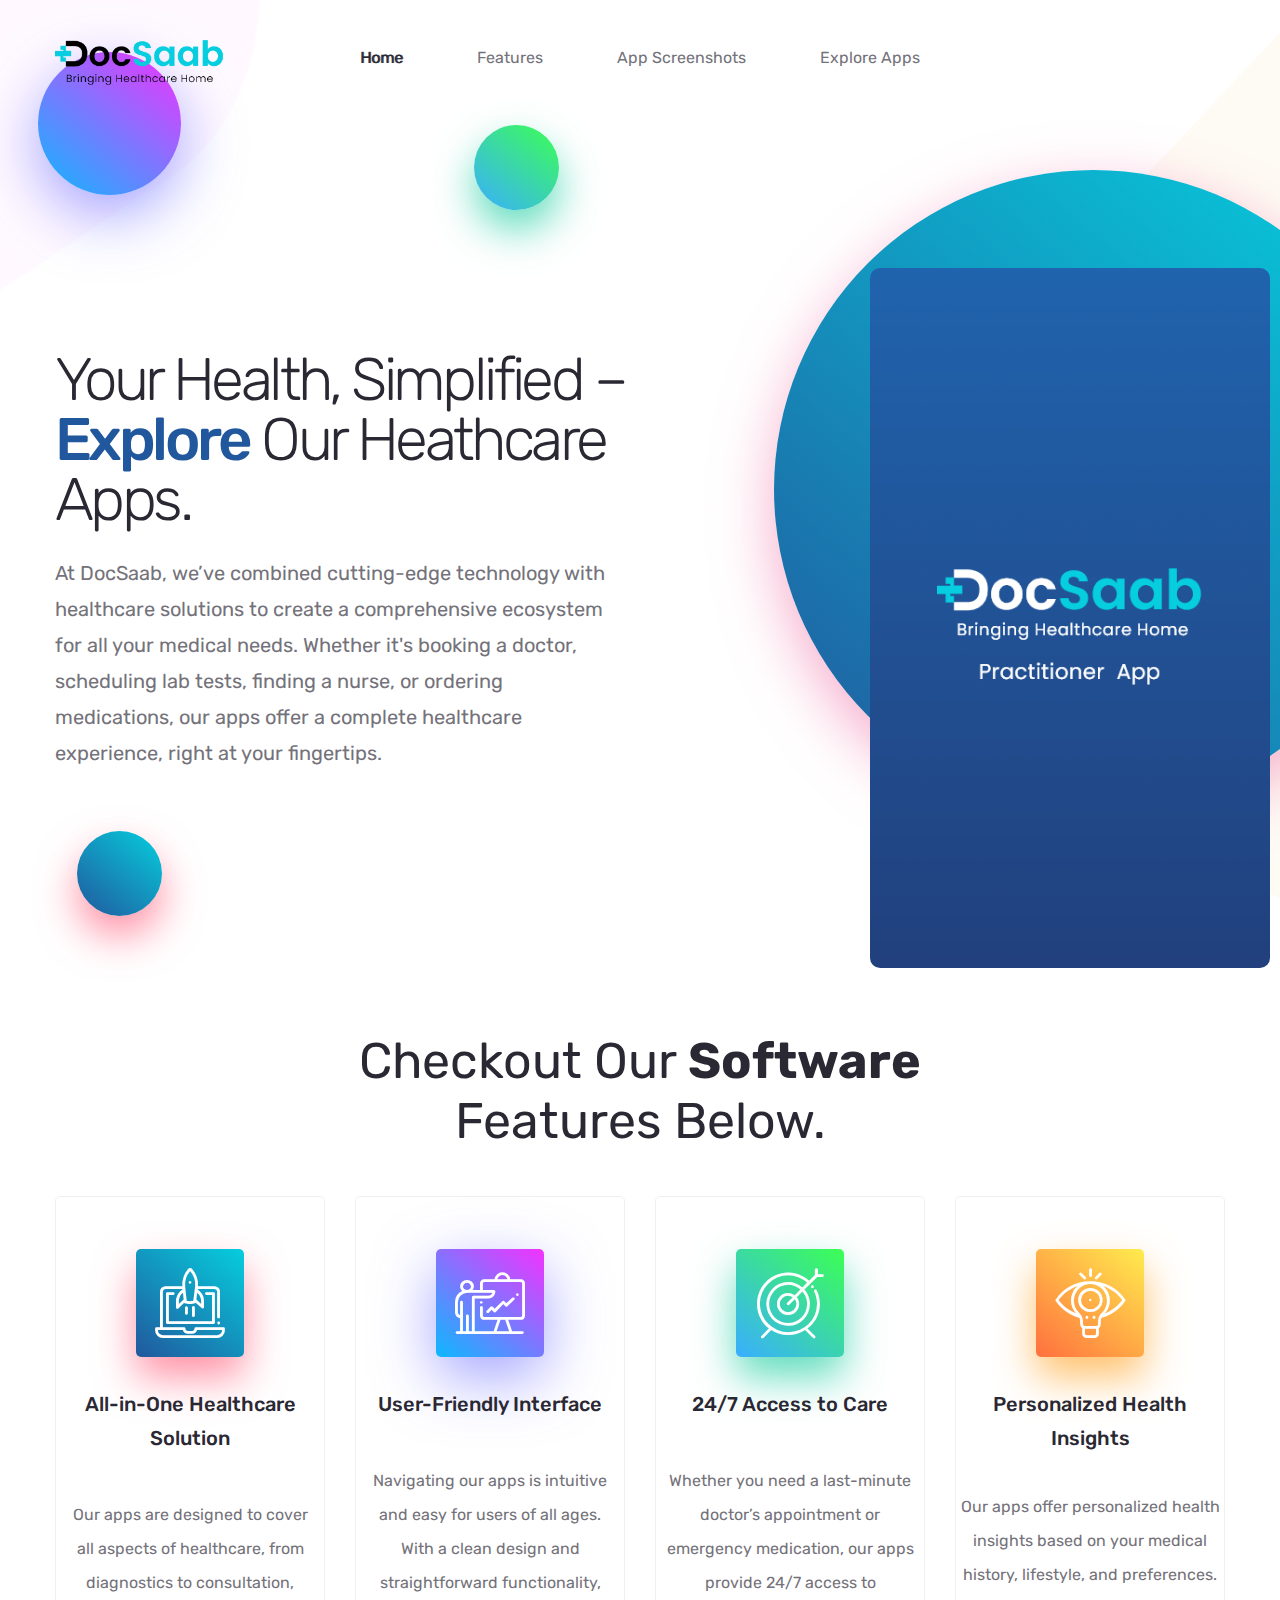
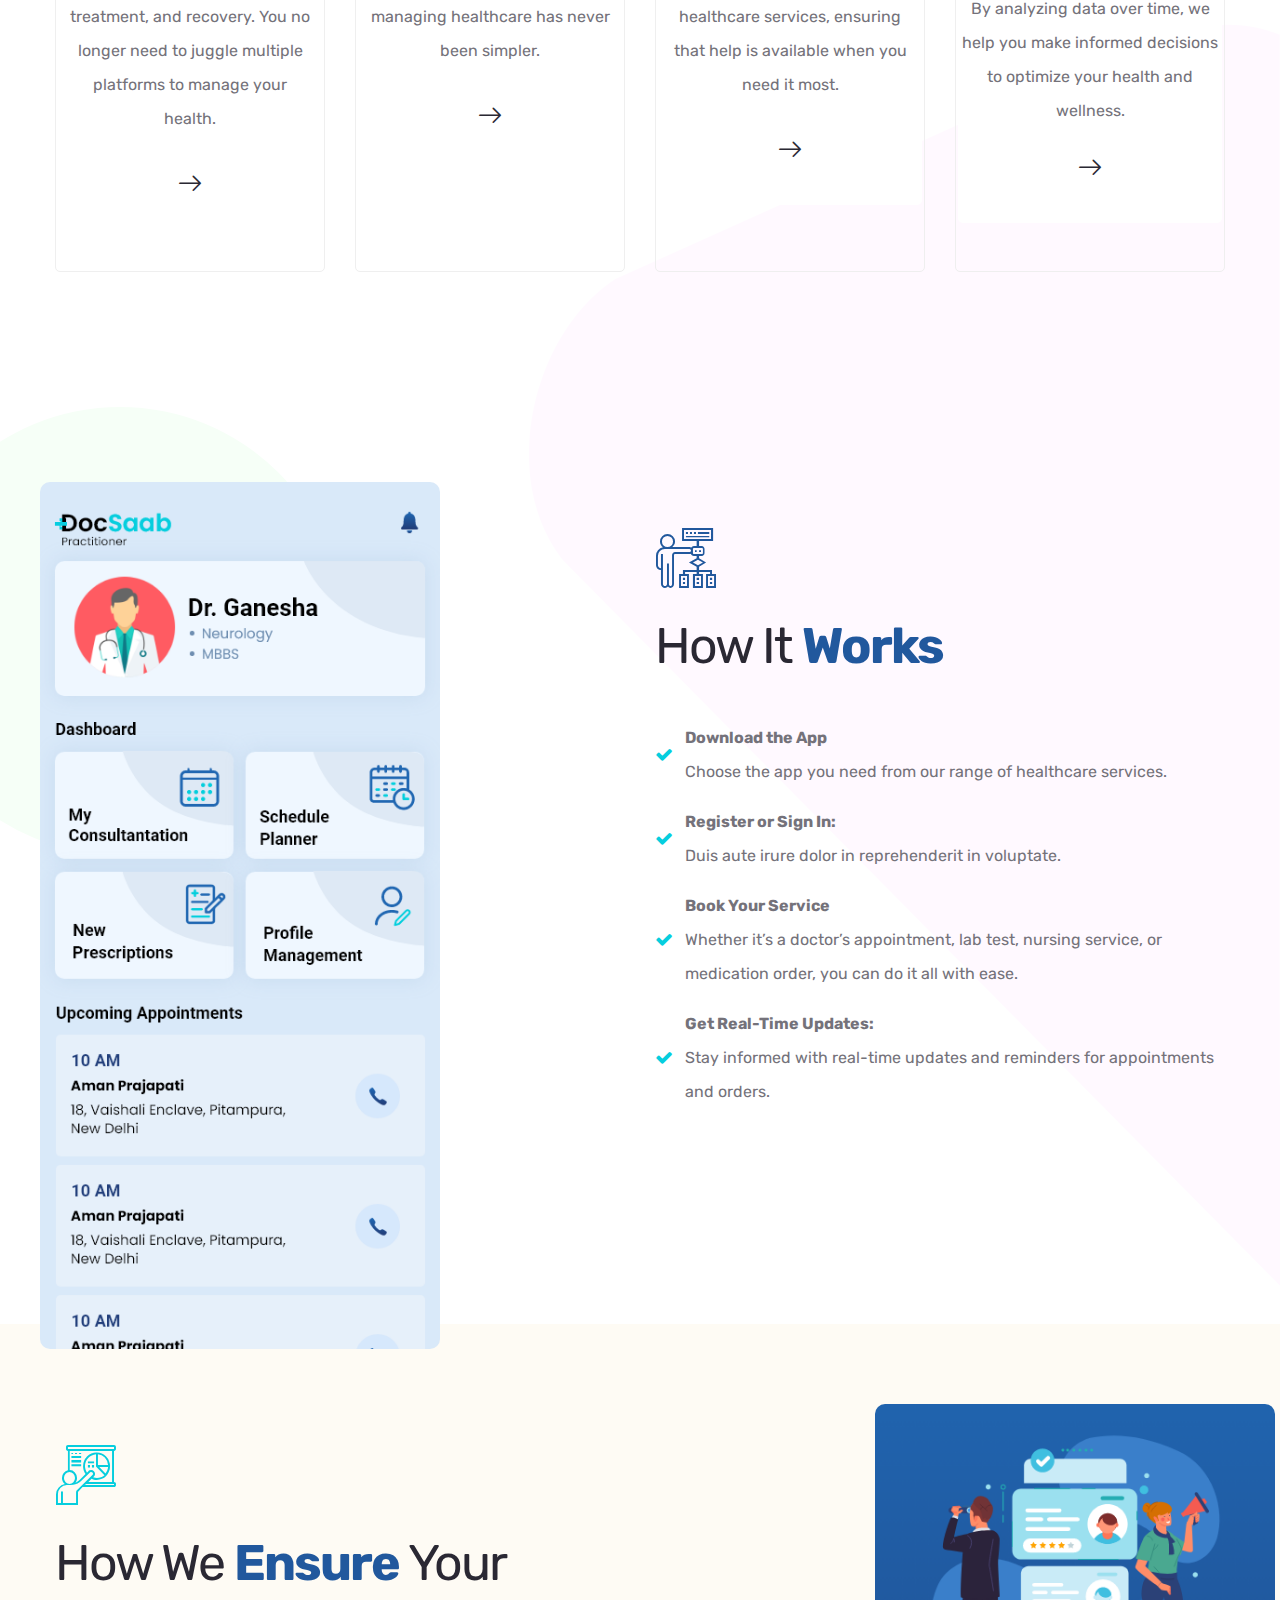
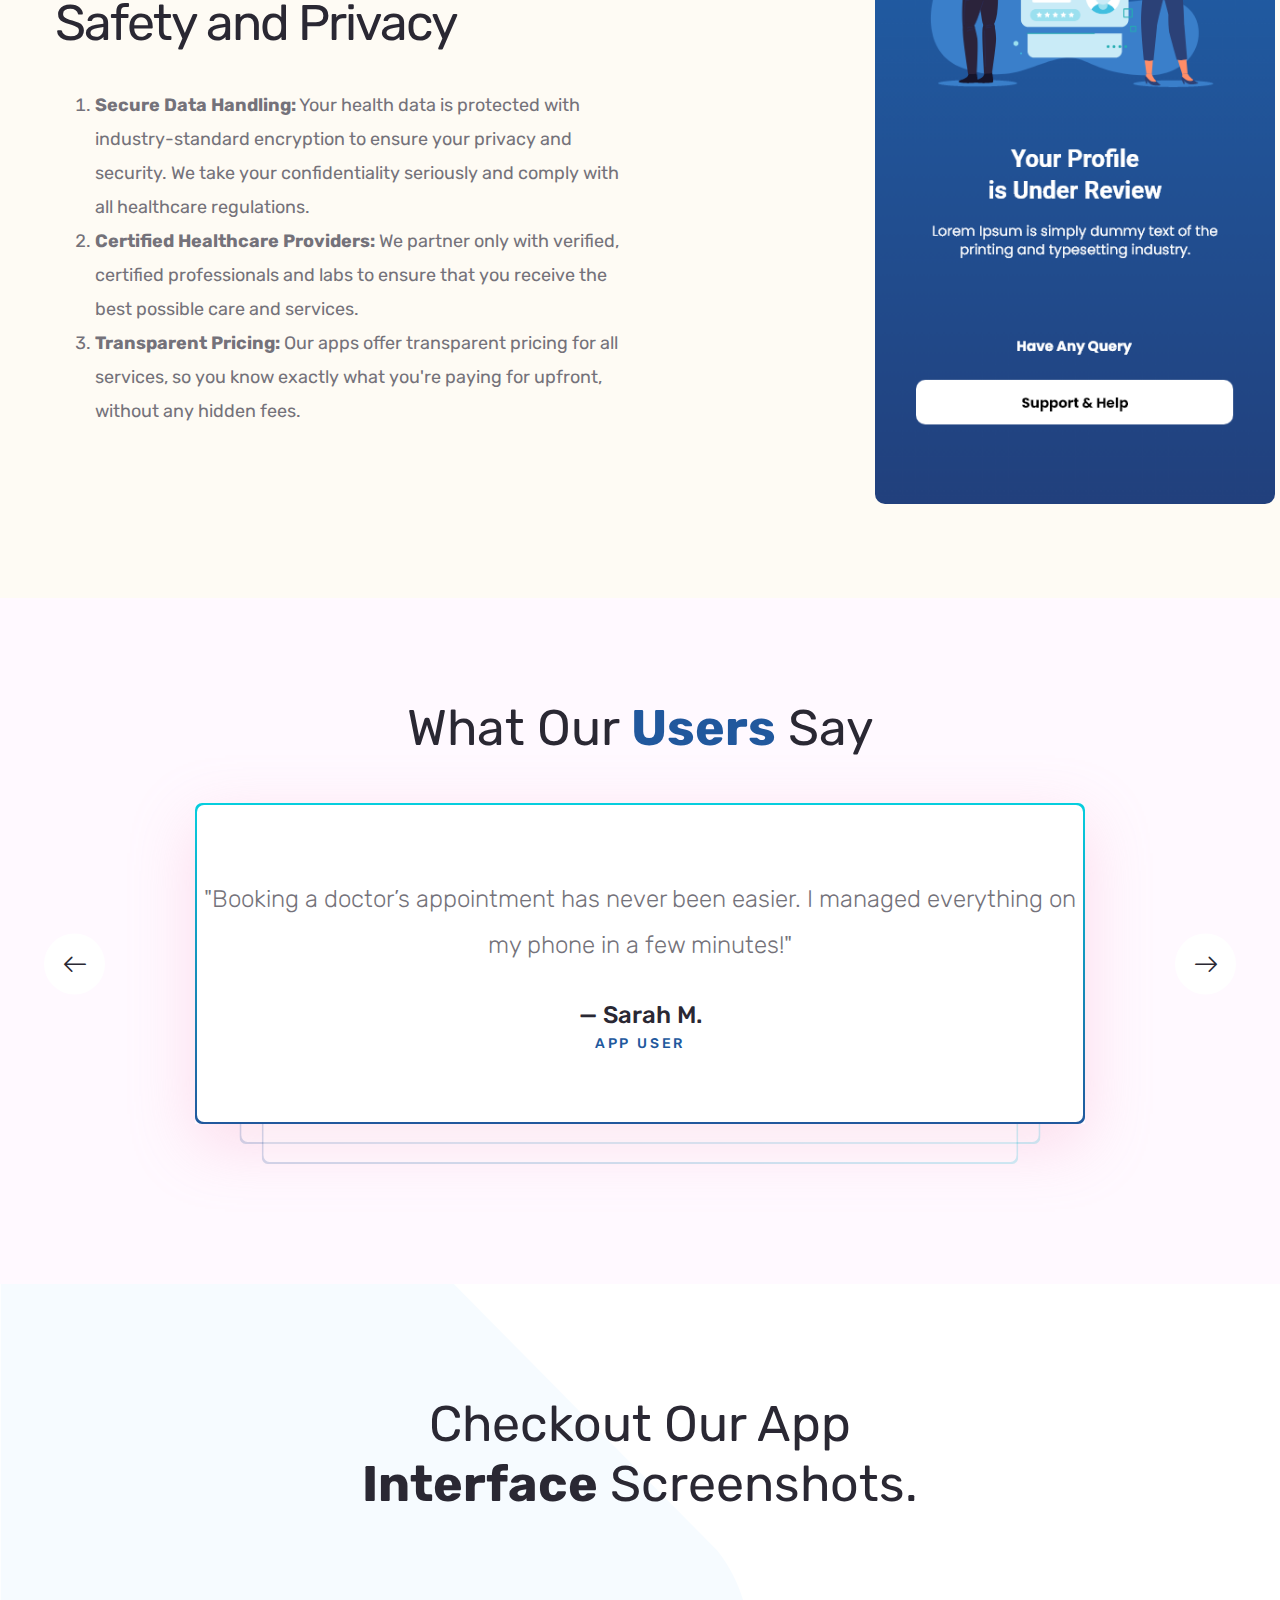
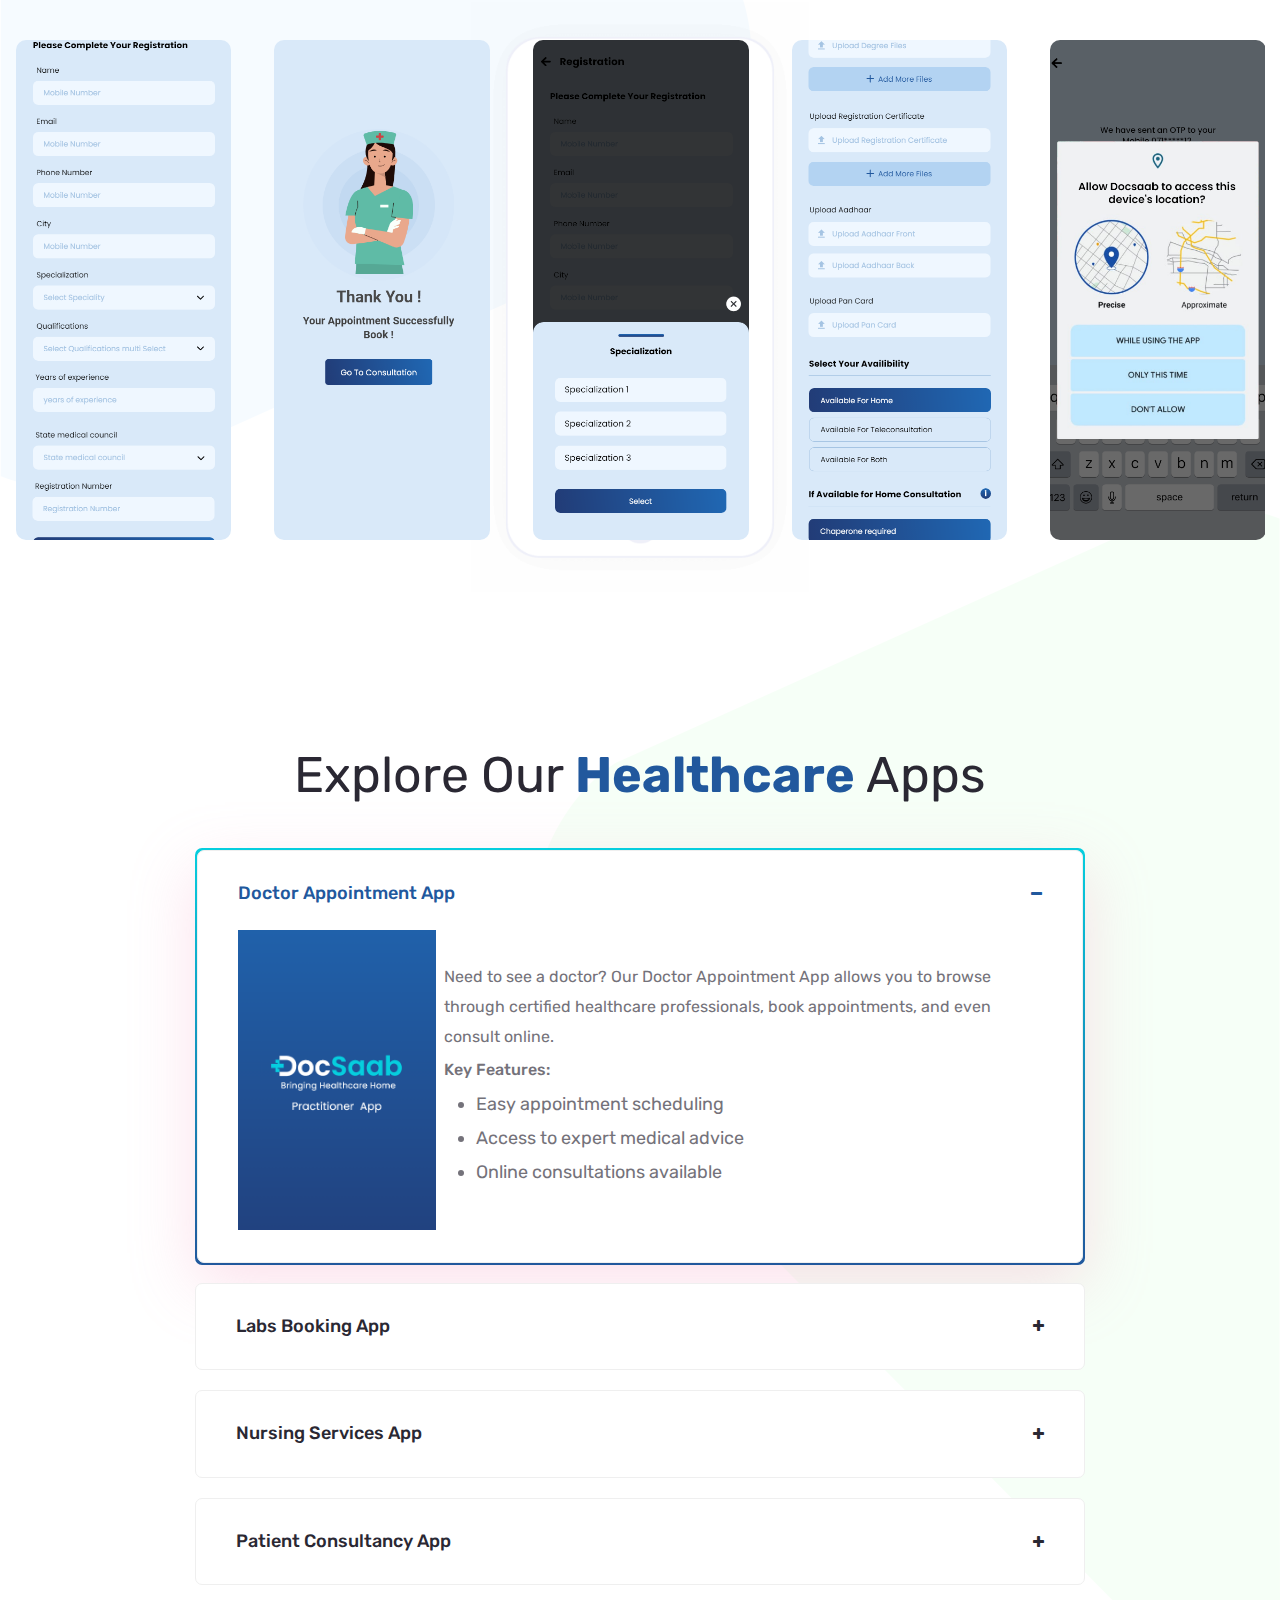
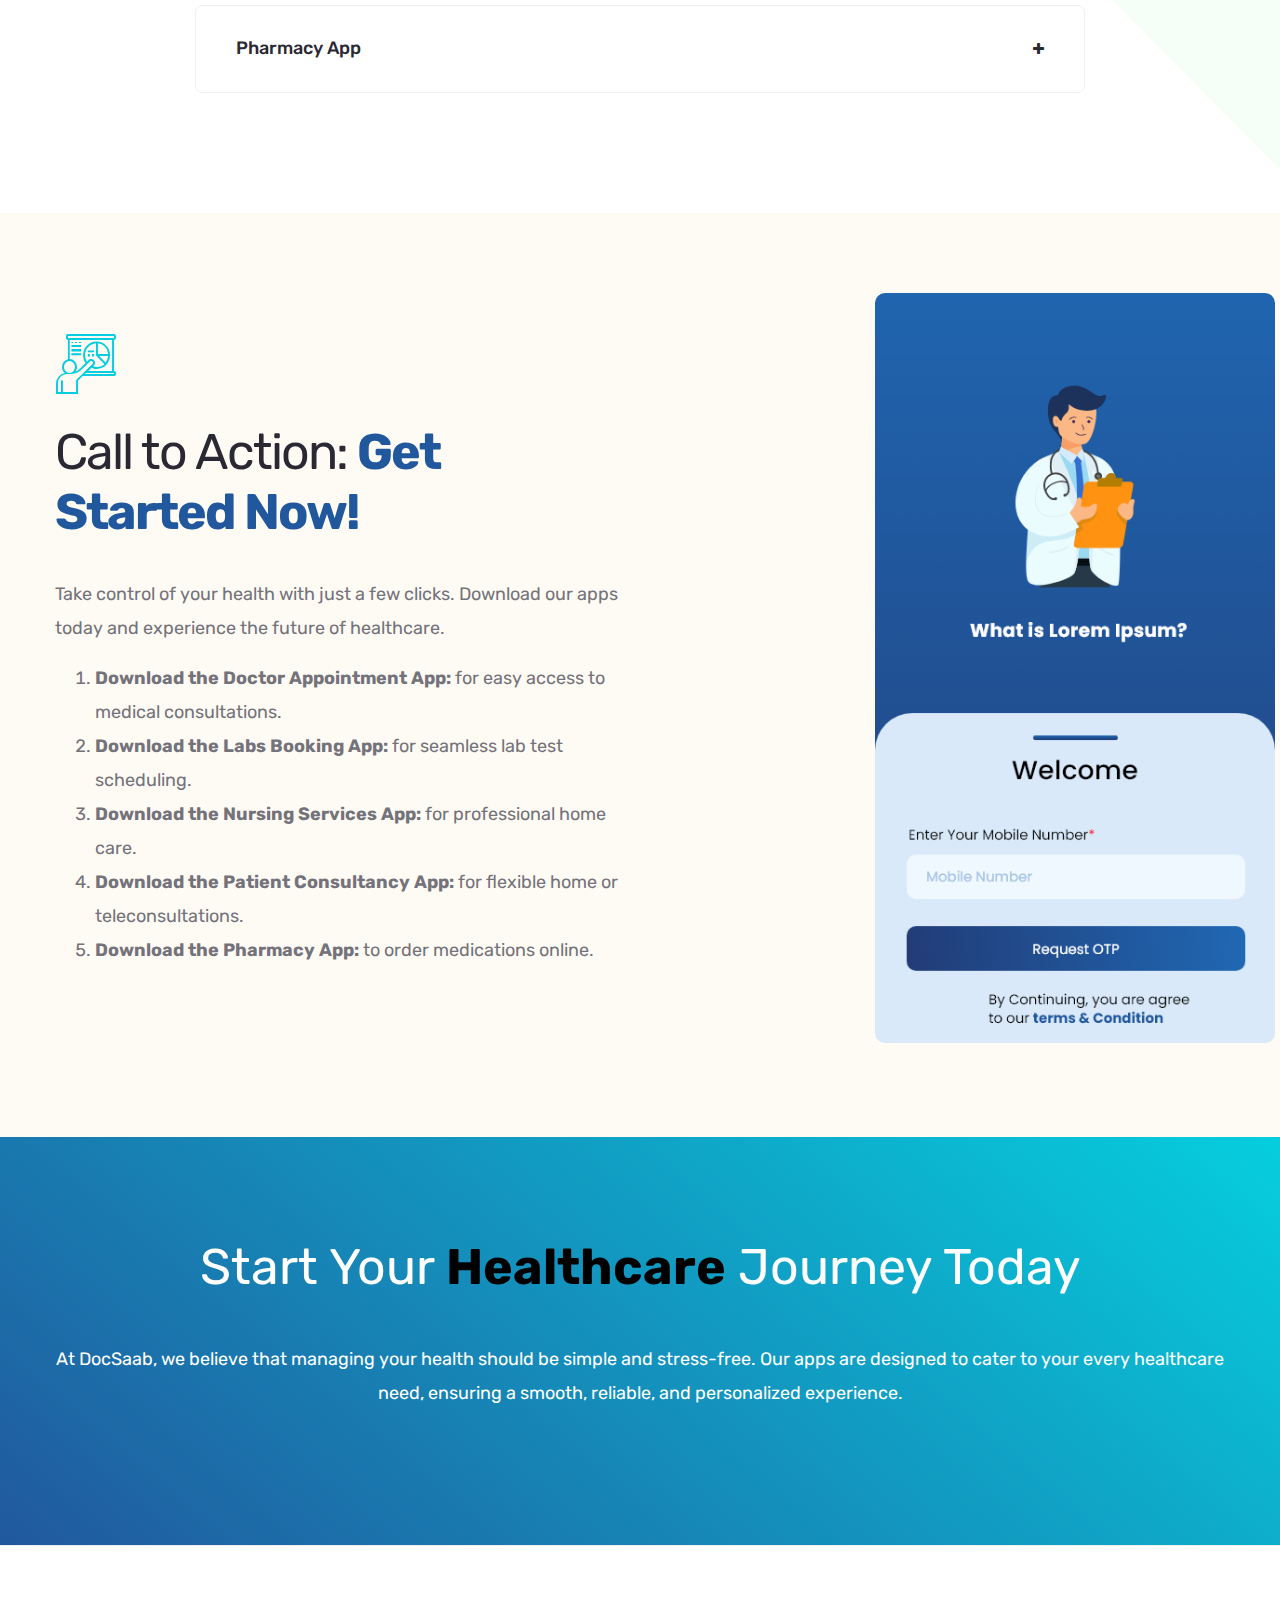
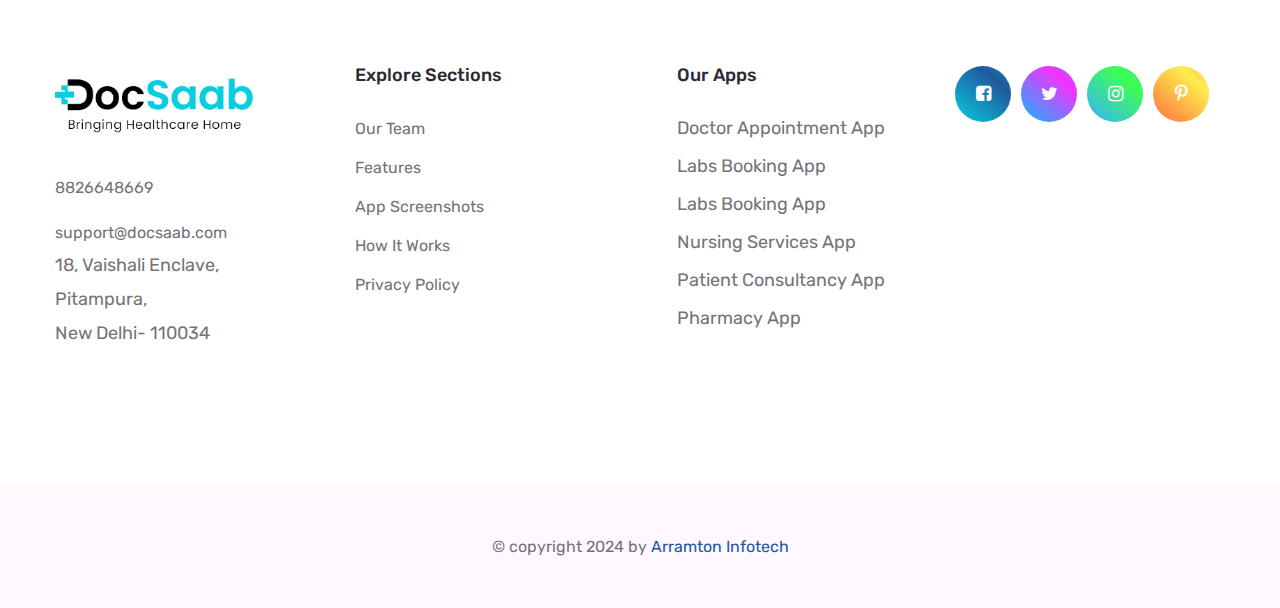
<file: index.html>
<!DOCTYPE html>
<html lang="en">

<head>
    <meta charset="UTF-8">
    <meta name="viewport" content="width=device-width, initial-scale=1.0">
    <meta http-equiv="Content-Security-Policy" content="upgrade-insecure-requests">
    <meta http-equiv="X-UA-Compatible" content="ie=edge">
    <title>Doc Saab</title>
    <link rel="apple-touch-icon" sizes="180x180" href="assets/images/favicon_io/apple-touch-icon.png">
    <link rel="icon" type="image/png" sizes="32x32" href="assets/images/favicon_io/favicon-32x32.png">
    <link rel="icon" type="image/png" sizes="16x16" href="assets/images/favicon_io/favicon-16x16.png">
    <link rel="icon" type="image/png" sizes="192x192" href="assets/images/favicon_io/android-chrome-192x192.png">
    <link rel="icon" type="image/png" sizes="512x512" href="assets/images/favicon_io/android-chrome-512x512.png">
    <meta name="author" content="Fardeen Qureshi"/>


    <link rel="manifest" href="assets/images/favicons/site.webmanifest">

    <!-- plugin scripts -->
    <link href="https://fonts.googleapis.com/css?family=Rubik:300,400,500,700,900&display=swap" rel="stylesheet">
    <link rel="stylesheet" href="assets/css/animate.min.css">
    <link rel="stylesheet" href="assets/css/bootstrap.min.css">
    <link rel="stylesheet" href="assets/css/owl.carousel.min.css">
    <link rel="stylesheet" href="assets/css/owl.theme.default.min.css">
    <link rel="stylesheet" href="assets/css/magnific-popup.css">
    <link rel="stylesheet" href="assets/css/font-awesome.min.css">
    <link rel="stylesheet" href="assets/css/swiper.min.css">
    <link rel="stylesheet" href="assets/plugins/dimon-icons/style.css">

    <!-- template styles -->
    <link rel="stylesheet" href="assets/css/style.css">
    <link rel="stylesheet" href="assets/css/responsive.css">
</head>

<body>
    <div class="preloader">
        <img src="assets/images/logo.png" class="preloader__image" alt="">
    </div><!-- /.preloader -->
    <div class="page-wrapper">
        <header class="site-header site-header__header-one ">
            <nav class="navbar navbar-expand-lg navbar-light header-navigation stricky">
                <div class="container clearfix">
                    <!-- Brand and toggle get grouped for better mobile display -->
                    <div class="logo-box clearfix">
                        <a class="navbar-brand" href="index.html">
                            <img src="assets/images/logo.png" class="main-logo" width="170" alt="Awesome Image" />
                            <!-- <img src="assets/images/resources/logo-dark.png" class="main-logo" width="119" alt="Awesome Image" /> -->
                        </a>
                        <button class="menu-toggler" data-target=".main-navigation">
                            <span class="fa fa-bars"></span>
                        </button>
                    </div><!-- /.logo-box -->
                    <!-- Collect the nav links, forms, and other content for toggling -->
                    <div class="main-navigation">
                        <ul class=" one-page-scroll-menu navigation-box">
                            <li class="current scrollToLink">
                                <a href="#banner">Home</a>
                                <!-- <ul class="sub-menu">
                                    <li><a href="index.html">Home 01</a></li>
                                    <li><a href="index-2.html">Home 02</a></li>
                                    <li><a href="#">Header Versions</a>
                                        <ul class="sub-menu">
                                            <li><a href="index.html">Header 01</a></li>
                                            <li><a href="index-2.html">Header 02</a></li>
                                        </ul>
                                    </li>
                                </ul> -->
                            </li>
                            <li class="scrollToLink">
                                <a href="#features">Features</a>

                            </li>
                            <!-- <li class="scrollToLink">
                                <a href="#video">Video</a>

                            </li> -->
                            <!-- <li class="scrollToLink">
                                <a href="#pricing">Pricing</a>
                            </li> -->
                            <li class="scrollToLink">
                                <a href="#screenshots">App Screenshots</a>
                            </li>
                            <li>
                                <a href="#explore">Explore Apps</a>
                            </li>
                            <!-- <li class="scrollToLink">
                                <a href="#news">News</a>
                                <ul class="sub-menu">
                                    <li><a href="news.html">News Page</a></li>
                                    <li><a href="news-details.html">News Details</a></li>
                                </ul><
                            </li> -->
                        </ul>
                    </div><!-- /.navbar-collapse -->
                    <!-- <div class="right-side-box">
                        <a class="thm-btn header__cta-btn" href="#"><span>Login</span></a>
                    </div>/.right-side-box -->
                </div>
                <!-- /.container -->
            </nav>
        </header><!-- /.site-header -->
        <section class="banner-one" id="banner">
            <span class="banner-one__shape-1"></span>
            <span class="banner-one__shape-2"></span>
            <span class="banner-one__shape-3"></span>
            <span class="banner-one__shape-4"></span>
            <div class="container">
                <div class="banner-one__moc">
                    <!-- <img src="assets/images/mocs/banner-moc-1-1.png" alt="Awesome Image" /> -->
                     <img src="assets/images/home/1 – 1.png" alt="Awesome Image" width="356" height="658" />

                </div><!-- /.banner-one__moc -->
                <div class="row">
                    <div class="col-xl-6 col-lg-8">
                        <div class="banner-one__content">

                            <!-- <h3 class="banner-one__title">We Deliver the <br> <span>Software</span> you <br> Need.</h3>/.banner-one__title -->
                            <h3 class="banner-one__title">Your Health, Simplified –<br> <span style="color: var(--primary-color);">Explore</span> Our Heathcare <br> Apps.</h3><!-- /.banner-one__title -->
                            <!-- <p class="banner-one__text">We are committed to providing our customers with <br> exceptional service while offering our employees the <br> best training.</p> -->
                            <p class="banner-one__text">At DocSaab, we’ve combined cutting-edge technology with healthcare solutions to create a comprehensive ecosystem for all your medical needs. Whether it's booking a doctor, scheduling lab tests, finding a nurse, or ordering medications, our apps offer a complete healthcare experience, right at your fingertips.</p>

                            <!-- /.banner-one__text -->
                            <!-- <a href="#" class="banner-one__btn thm-btn "><span>Get Started</span></a>/.thm-btn -->
                        </div><!-- /.banner-one__content -->
                    </div><!-- /.col-lg-6 -->
                </div><!-- /.row -->
            </div><!-- /.container -->
        </section><!-- /.banner-one -->
        <section class="service-one" id="features">
            <div class="container">
                <div class="block-title text-center">
                    <h2 class="block-title__title">Checkout Our <span>Software</span> <br> Features Below.</h2><!-- /.block-title__title -->
                </div><!-- /.block-title -->
                <div class="row align-items-stretch">
                    <div  class="col-lg-3 col-md-6 col-sm-12 wow fadeInUp"  data-wow-duration="1500ms">
                        <div  class="service-one__single text-center">
                            <div class="service-one__inner">
                                <i class="service-one__icon dimon-icon-laptop"></i>
                                <!-- <h3><a href="#">Speed <br> Optimization</a></h3> -->
                                <h3><a href="#"> All-in-One Healthcare Solution</a></h3>
                                <p style="padding: 8px;">Our apps are designed to cover all aspects of healthcare, from diagnostics to consultation, treatment, and recovery. You no longer need to juggle multiple platforms to manage your health.</p>
                                <!-- <p>Lorem ipsum is are <br> many variations of <br> pass of majority.</p> -->
                                <a href="#" class="service-one__link"><i class="dimon-icon-right-arrow"></i></a>
                            </div><!-- /.service-one__inner -->
                        </div><!-- /.service-one__single -->
                    </div><!-- /.col-lg-3 col-md-6 col-sm-12 -->
                    <div   class="col-lg-3 col-md-6 col-sm-12 wow fadeInDown"  data-wow-duration="1500ms">
                        <div class="service-one__single text-center">
                            <div class="service-one__inner">
                                <i class="service-one__icon dimon-icon-presentation"></i>
                                <!-- <h3><a href="#">Marketing <br> Analysis</a></h3> -->
                                 <h3><a href="#"> User-Friendly Interface</a></h3>
                                 <p style="padding: 8px;">Navigating our apps is intuitive and easy for users of all ages. With a clean design and straightforward functionality, managing healthcare has never been simpler.</p>
                                <!-- <p>Lorem ipsum is are <br> many variations of <br> pass of majority.</p> -->
                                <a href="#" class="service-one__link"><i class="dimon-icon-right-arrow"></i></a>
                            </div><!-- /.service-one__inner -->
                        </div><!-- /.service-one__single -->
                    </div><!-- /.col-lg-3 col-md-6 col-sm-12 -->
                    <div   class="col-lg-3 col-md-6 col-sm-12 wow fadeInUp"  data-wow-duration="1500ms">
                        <div class="service-one__single text-center">
                            <div class="service-one__inner">
                                <i class="service-one__icon dimon-icon-target"></i>
                                <!-- <h3><a href="#">SEO and <br> Backlinks</a></h3> -->
                                 <h3>24/7 Access to Care</h3>
                                 <p style="padding: 8px;">Whether you need a last-minute doctor’s appointment or emergency medication, our apps provide 24/7 access to healthcare services, ensuring that help is available when you need it most.</p>
                                <!-- <p>Lorem ipsum is are <br> many variations of <br> pass of majority.</p> -->
                                <a href="#" class="service-one__link"><i class="dimon-icon-right-arrow"></i></a>
                            </div><!-- /.service-one__inner -->
                        </div><!-- /.service-one__single -->
                    </div><!-- /.col-lg-3 col-md-6 col-sm-12 -->
                    <div  class="col-lg-3 col-md-6 col-sm-12 wow fadeInDown"  data-wow-duration="1500ms">
                        <div class="service-one__single text-center">
                            <div class="service-one__inner">
                                <i class="service-one__icon dimon-icon-visualization"></i>
                                <h3><a href="#">Personalized Health Insights</a></h3>
                                <p>Our apps offer personalized health insights based on your medical history, lifestyle, and preferences. By analyzing data over time, we help you make informed decisions to optimize your health and wellness.  </p>
                                <a href="#" class="service-one__link"><i class="dimon-icon-right-arrow"></i></a>
                            </div>
                        </div>
                    </div>
                </div><!-- /.row -->
            </div><!-- /.container -->
        </section><!-- /.service-one -->
        <!-- <section class="video-one" id="video">
            <img src="assets/images/background/video-one-bg.png" alt="Awesome Image" class="video-one__bg" />
            <div class="container wow fadeInUp" data-wow-duration="1500ms">
                <div class="video-one__box ">
                    <img src="assets/images/resources/video-1-1.jpg" alt="">
                    <div class="video-one__content">
                        <a href="https://www.youtube.com/watch?v=coI_aT4BDNA" class="video-popup video-one__btn"><i class="fa fa-play"></i></a>
                      
                        <h2 class="video-one__title">Watch Our <span>Tutorial</span> <br> Videos.</h2>
                    </div>
                </div>
            </div>
        </section> -->
        <section id="howItWorks" class="cta-one">
            <img src="assets/images/background/cta-one-bg.png" class="cta-one__bg" alt="Awesome Image" />
            <div class="container">
                <img src="assets/images/home/10 – 38.png" class="cta-one__moc" width="400" height="500" alt="Awesome Image" />
                <div class="row justify-content-lg-end">
                    <div class="col-lg-6">
                        <div class="cta-one__content">
                            <i class="cta-one__icon dimon-icon-data1"></i>
                            <div class="block-title text-left">
                                <!-- <h2 class="block-title__title">Powerful <span>Tools</span> for Your Customers.</h2>/.block-title__title -->
                                 <h2 class="block-title__title">How It <span style="color: var(--primary-color);">Works</span></h2>
                            </div><!-- /.block-title -->
                            <!-- <div class="cta-one__text">
                                <p>Duis aute irure dolor in reprehenderit in voluptate velit esse cillum dolore eu fugiat nulla pariatur.</p>
                            </div> -->
                            <ul class="list-unstyled">
                                <li>
                                        <div><strong><i class="fa fa-check m-0"></i>Download the App</strong></div>
                                        <p>Choose the app you need from our range of healthcare services.</p>
                                </li>
                                <li><i class="fa fa-check"></i><strong>Register or Sign In:</strong>
                                    <p>Duis aute irure dolor in reprehenderit in voluptate.
                                    </p>
                                    </li>

                                    <li>
                                        <div><strong><i class="fa fa-check m-0"></i>Book Your Service</strong></div>
                                        <p>Whether it’s a doctor’s appointment, lab test, nursing service, or medication order, you can do it all with ease.</p>
                                </li>

                                <li>
                                    <div><strong><i class="fa fa-check m-0"></i>Get Real-Time Updates:</strong></div>
                                    <p>Stay informed with real-time updates and reminders for appointments and orders.</p>
                            </li>
                                <!-- <li><i class="fa fa-check"></i>Velit esse cillum dolore eu fugiat nulla pariatur.</li> -->
                            </ul><!-- /.list-unstyled -->
                            <!-- <a href="#" class="thm-btn"><span>Get Started</span></a> -->
                        </div><!-- /.cta-one__content -->
                    </div><!-- /.col-lg-6 -->
                </div><!-- /.row -->
            </div><!-- /.container -->
        </section><!-- /.cta-one -->
        <section class="cta-two">
            <div class="container">
                <img src="assets/images/app/8.png" class="cta-two__moc" width="400" height="700" style="object-fit: cover; border-radius: 10px;" alt="Awesome Image" />
                <div class="row">
                    <div class="col-lg-6">
                        <div class="cta-two__content">
                            <i class="cta-two__icon dimon-icon-data"></i>
                            <div class="block-title text-left">
                                <!-- <h2 class="block-title__title">Interact with <span>Customers</span> <br> on Single Platform.</h2>/.block-title__title -->
                                 <h2 class="block-title__title">How We <span style="color: var(--primary-color);">Ensure</span> Your Safety and Privacy
                                </h2>
                            </div><!-- /.block-title -->
                            <div class="cta-two__text">
                                <ol>
                                    <li>
                                        <p>
                                            <strong>Secure Data Handling:</strong>
                                            Your health data is protected with industry-standard encryption to ensure your privacy and security. We take your confidentiality seriously and comply with all healthcare regulations.
                                        </p>
                                    </li>

                                    <li>
                                        <p>
                                            <strong>Certified Healthcare Providers:</strong>
                                            We partner only with verified, certified professionals and labs to ensure that you receive the best possible care and services.
                                        </p>
                                    </li>

                                    <li>
                                        <p>
                                            <strong>Transparent Pricing:</strong>
                                            Our apps offer transparent pricing for all services, so you know exactly what you're paying for upfront, without any hidden fees.
                                        </p>
                                    </li>   
                                </ol>
                                <!-- <p>Duis aute irure dolor in reprehenderit in voluptate velit esse cillum dolore eu fugiat nulla pariatur. Lorem Ipsum is simply dummy text of the printing laborum perspiciatis unde.</p>
                                <p>Excepteur sint occaecat cupidatat non proident sunt in culpa qui officia deserunt mollit lorem ipsum anim id est.</p> -->
                            </div><!-- /.cta-two__text -->
                            <!-- <a href="#" class="thm-btn"><span>Get Started</span></a> -->
                        </div><!-- /.cta-two__content -->
                    </div><!-- /.col-lg-6 -->
                </div><!-- /.row -->
            </div><!-- /.container -->
        </section><!-- /.cta-two -->

        <section class="testimonials-one">
            <div class="container">
                <div class="block-title text-center">
                    <!-- <h2 class="block-title__title">What Our <span>Clients</span> Say <br> About Us.</h2> -->
                    <h2 class="block-title__title">What Our <span style="color: var(--primary-color);">Users</span> Say</h2>
                </div><!-- /.block-title -->
                <div class="testimonials-one__carousel-outer">
                    <div class="testimonials-one__carousel owl-carousel owl-theme">
                        <div class="item">
                            <div class="testimonials-one__single">
                                <div class="testimonials-one__inner">
                                    <p>"Booking a doctor’s appointment has never been easier. I managed everything on my phone in a few minutes!"</p>
                                    <!-- <p>This is due to their excellent service, competitive pricing and <br> customer support. It’s throughly refresing to get such a personal <br> touch. Duis aute irure dolor in reprehenderit.</p> -->
                                    <h3>— Sarah M.</h3>
                                    <span>App User</span>
                                    <!-- <img src="assets/images/resources/testi-1-1.png" alt="Awesome Image" /> -->
                                </div><!-- /.testimonials-one__inner -->
                            </div><!-- /.testimonials-one__single -->
                        </div><!-- /.item -->
                        <div class="item">
                            <div class="testimonials-one__single">
                                <div class="testimonials-one__inner">
                                    <p>"The Nursing Services App was a lifesaver when my father needed home care. The process was so smooth and the nurse was excellent."</p>
                                    <!-- <p>This is due to their excellent service, competitive pricing and <br> customer support. It’s throughly refresing to get such a personal <br> touch. Duis aute irure dolor in reprehenderit.</p> -->
                                    <h3>— John D.</h3>
                                    <span>App User</span>
                                    <!-- <img src="assets/images/resources/testi-1-1.png" alt="Awesome Image" /> -->
                                </div><!-- /.testimonials-one__inner -->
                            </div><!-- /.testimonials-one__single -->
                        </div><!-- /.item -->
                        <div class="item">
                            <div class="testimonials-one__single">
                                <div class="testimonials-one__inner">
                                    <p>"I was able to get my lab results without even leaving my house. This app really made things convenient for me."</p>
                                    <!-- <p>This is due to their excellent service, competitive pricing and <br> customer support. It’s throughly refresing to get such a personal <br> touch. Duis aute irure dolor in reprehenderit.</p> -->
                                    <h3>— Emily T.</h3>
                                    <span>App User</span>
                                    <!-- <img src="assets/images/resources/testi-1-1.png" alt="Awesome Image" /> -->
                                </div><!-- /.testimonials-one__inner -->
                            </div><!-- /.testimonials-one__single -->
                        </div><!-- /.item -->
                    </div><!-- /.testimonials-one__carousel -->
                    <div class="testimonials-one__carousel__shape-one"></div><!-- /.testimonials-one__carousel__shape-one -->
                    <div class="testimonials-one__carousel__shape-two"></div><!-- /.testimonials-one__carousel__shape-two -->
                    <div class="testimonials-one__nav">
                        <a class="testimonials-one__nav-left" href="#"><i class="dimon-icon-left-arrow"></i></a>
                        <a class="testimonials-one__nav-right" href="#"><i class="dimon-icon-right-arrow"></i></a>
                    </div><!-- /.testimonials-one__nav -->
                </div><!-- /.testimonials-one__carousel-outer -->
            </div><!-- /.container -->
        </section><!-- /.testimonials-one -->
        <!-- <div class="brand-one">
            <div class="container">
                <div class="brand-one__carousel owl-carousel owl-theme">
                    <div class="item">
                        <img src="assets/images/resources/brand-1-1.png" alt="">
                    </div>
                    <div class="item">
                        <img src="assets/images/resources/brand-1-1.png" alt="">
                    </div>
                    <div class="item">
                        <img src="assets/images/resources/brand-1-1.png" alt="">
                    </div>
                    <div class="item">
                        <img src="assets/images/resources/brand-1-1.png" alt="">
                    </div>
                    <div class="item">
                        <img src="assets/images/resources/brand-1-1.png" alt="">
                    </div>
                    <div class="item">
                        <img src="assets/images/resources/brand-1-1.png" alt="">
                    </div>
                    <div class="item">
                        <img src="assets/images/resources/brand-1-1.png" alt="">
                    </div>
                    <div class="item">
                        <img src="assets/images/resources/brand-1-1.png" alt="">
                    </div>
                    <div class="item">
                        <img src="assets/images/resources/brand-1-1.png" alt="">
                    </div>
                    <div class="item">
                        <img src="assets/images/resources/brand-1-1.png" alt="">
                    </div>
                    <div class="item">
                        <img src="assets/images/resources/brand-1-1.png" alt="">
                    </div>
                    <div class="item">
                        <img src="assets/images/resources/brand-1-1.png" alt="">
                    </div>
                </div>
            </div>
        </div> -->

        <!-- <section class="fact-one">
            <div class="container">
                <div class="block-title text-center">
                    <h2 class="block-title__title">Over 2200 <span>Projects</span> <br> Completed.</h2>
                </div>
                <div class="row">
                    <div class="col-lg-3 col-md-6 col-sm-12 wow fadeInUp" data-wow-duration="1500ms">
                        <div class="fact-one__single">
                            <div class="fact-one__inner">
                                <h3 class="fact-one__count counter">4789</h3>
                                <p class="fact-one__text">projects</p>
                            </div>
                        </div>
                    </div>
                    <div class="col-lg-3 col-md-6 col-sm-12 wow fadeInUp" data-wow-duration="1500ms">
                        <div class="fact-one__single">
                            <div class="fact-one__inner">
                                <h3 class="fact-one__count counter">6400</h3>
                                <p class="fact-one__text">customers</p>
                            </div>
                        </div>
                    </div>
                    <div class="col-lg-3 col-md-6 col-sm-12 wow fadeInUp" data-wow-duration="1500ms">
                        <div class="fact-one__single">
                            <div class="fact-one__inner">
                                <h3 class="fact-one__count counter">960</h3>
                                <p class="fact-one__text">success</p>
                            </div>
                        </div>
                    </div>
                    <div class="col-lg-3 col-md-6 col-sm-12 wow fadeInUp" data-wow-duration="1500ms">
                        <div class="fact-one__single">
                            <div class="fact-one__inner">
                                <h3 class="fact-one__count counter">378</h3>
                                <p class="fact-one__text">awards</p>
                            </div>
                        </div>
                    </div>
                </div>
            </div>
        </section> -->

        <section class="app-shot-one" id="screenshots">
            <img style="z-index: -10;" src="assets/images/background/app-shot-bg.png" alt="Awesome Image" class="app-shot-one__bg " />
            <div class="container-fluid">
                <div class="block-title text-center">
                    <h2 class="block-title__title">Checkout Our App <br> <span>Interface</span> Screenshots.</h2><!-- /.block-title__title -->
                </div><!-- /.block-title -->
                <div class="app-shot-one__carousel owl-theme owl-carousel">
                    <div class="item">
                        <img src="assets/images/app-shots/1.png" alt="">
                    </div><!-- /.item -->
                    <div class="item">
                        <img src="assets/images/app-shots/2.png" alt="">
                        <!-- <img src="assets/images/app-shots/app-shot-1-2.jpg" alt=""> -->
                    </div><!-- /.item -->
                    <div class="item">
                        <img src="assets/images/app-shots/3.png" alt="">
                        <!-- <img src="assets/images/app-shots/app-shot-1-3.jpg" alt=""> -->
                    </div><!-- /.item -->
                    <div class="item">
                        <img src="assets/images/app-shots/4.png" alt="">
                        <!-- <img src="assets/images/app-shots/app-shot-1-4.jpg" alt=""> -->
                    </div><!-- /.item -->
                    <div class="item">
                        <img src="assets/images/app-shots/5.png" alt="">
                        <!-- <img src="assets/images/app-shots/app-shot-1-5.jpg" alt=""> -->
                    </div><!-- /.item -->
                    <div class="item">
                        <img src="assets/images/app-shots/6.png" alt="">
                        <!-- <img src="assets/images/app-shots/app-shot-1-1.jpg" alt=""> -->
                    </div><!-- /.item -->
                    <div class="item">
                        <img src="assets/images/app-shots/7.png" alt="">
                        <!-- <img src="assets/images/app-shots/app-shot-1-2.jpg" alt=""> -->
                    </div><!-- /.item -->
                    <div class="item">
                        <img src="assets/images/app-shots/8.png" alt="">
                        <!-- <img src="assets/images/app-shots/app-shot-1-3.jpg" alt=""> -->
                    </div><!-- /.item -->
                    <div class="item">
                        <img src="assets/images/app-shots/9.png" alt="">
                        <!-- <img src="assets/images/app-shots/app-shot-1-4.jpg" alt=""> -->
                    </div><!-- /.item -->
                    <div class="item">
                        <img src="assets/images/app-shots/10.png" alt="">
                        <!-- <img src="assets/images/app-shots/app-shot-1-5.jpg" alt=""> -->
                    </div><!-- /.item -->
                    <div class="item">
                        <img src="assets/images/app-shots/11.png" alt="">
                        <!-- <img src="assets/images/app-shots/app-shot-1-1.jpg" alt=""> -->
                    </div><!-- /.item -->
                    <div class="item">
                        <img src="assets/images/app-shots/12.png" alt="">
                        <!-- <img src="assets/images/app-shots/app-shot-1-2.jpg" alt=""> -->
                    </div><!-- /.item -->
                    <div class="item">
                        <img src="assets/images/app-shots/13.png" alt="">
                        <!-- <img src="assets/images/app-shots/app-shot-1-3.jpg" alt=""> -->
                    </div><!-- /.item -->
                    <div class="item">
                        <img src="assets/images/app-shots/14.png" alt="">
                        <!-- <img src="assets/images/app-shots/app-shot-1-4.jpg" alt=""> -->
                    </div><!-- /.item -->
                    <div class="item">
                        <img src="assets/images/app-shots/15.png" alt="">
                        <!-- <img src="assets/images/app-shots/app-shot-1-5.jpg" alt=""> -->
                    </div><!-- /.item -->
                </div><!-- /.app-shot-one__carousel owl-theme owl-carousel -->
            </div><!-- /.container-fluid -->
        </section><!-- /.app-shot-one -->


        <section id="explore" class="faq-one">
            <img src="assets/images/background/faq-one-bg.png" alt="Awesome Image" class="faq-one__bg" />
            <div class="container">
                <div class="block-title text-center">
                    <!-- <h2 class="block-title__title">Want to Ask <span>Something</span> <br> From Us?</h2>/.block-title__title -->
                     <h2 class="block-title__title">Explore Our <span style="color: var(--primary-color);">Healthcare</span> Apps</h2>
                </div><!-- /.block-title -->
                <div class="accrodion-grp" data-grp-name="faq-accrodion">
                    <div class="accrodion active wow fadeInUp" data-wow-duration="1500ms" data-wow-delay="0ms">
                        <div class="accrodion-inner">
                            <div class="accrodion-title">
                                <h4>Doctor Appointment App</h4>
                            </div>
                            <div class="accrodion-content">
                                <div class="inner">
                                    <div class="d-md-flex align-items-center ">
                                        <img src="/assets/images/home/1 – 1.png" width="400" height="300" style="object-fit: cover;"/>
                                    <div>
                                    <p class="m-2">Need to see a doctor? Our Doctor Appointment App allows you to browse through certified healthcare professionals, book appointments, and even consult online. </p>
                                    <h6 class="m-2">Key Features:</h6>
                                    <ul>
                                        <li>
                                            Easy appointment scheduling
                                        </li>
                                        <li>Access to expert medical advice</li>
                                        <li>Online consultations available</li>
                                    </ul>
                                </div>

                                </div>
                                </div><!-- /.inner -->
                            </div>
                        </div>
                    </div>
                    <div class="accrodion  wow fadeInUp" data-wow-duration="1500ms" data-wow-delay="100ms">
                        <div class="accrodion-inner">
                            <div class="accrodion-title">
                                <h4>Labs Booking App</h4>
                            </div>
                            <div class="accrodion-content">
                                <div class="inner">
                                    <div class="d-md-flex align-items-center ">
                                        <img src="/assets/images/screen/1.png" width="400" height="300" style="object-fit: cover;"/>
                                    <div>
                                    <p class="m-2">Get all your medical tests done without the hassle of long waits. With our Labs Booking App, you can schedule a variety of tests, choose from certified labs, and receive results quickly.</p>
                                    <h6 class="m-2">Key Features:</h6>
                                    <ul>
                                        <li>
                                            Book lab tests online
                                        </li>
                                        <li>Wide network of certified labs</li>
                                        <li>Fast and accurate results                                        </li>
                                    </ul>
                                    </div>
                                    </div>
                                </div>
                            </div>
                        </div>

                    </div>
                    <div class="accrodion  wow fadeInUp" data-wow-duration="1500ms" data-wow-delay="100ms">
                        <div class="accrodion-inner">
                            <div class="accrodion-title">
                                <h4>Nursing Services App</h4>
                            </div>
                            <div class="accrodion-content">
                                <div class="inner">
                                    <div class="d-md-flex align-items-center ">
                                        <img src="/assets/images/screen/2.png" width="400" height="300" style="object-fit: cover;"/>
                                    <div>
                                    <p class="m-2">Our Nursing Services App brings professional nursing care to your doorstep. Whether you need temporary care or long-term assistance, our app connects you with experienced nurses.</p>
                                    <!-- <p>Get all your medical tests done without the hassle of long waits. With our Labs Booking App, you can schedule a variety of tests, choose from certified labs, and receive results quickly.</p> -->
                                    <h6 class="m-2">Key Features:</h6>
                                    <ul>
                                        <li>
                                            Book nursing care at home
                                        </li>
                                        <li>Professional and certified nurses</li>
                                        <li>Available for short-term or long-term care </li>
                                    </ul>
                                    </div>
                                    </div>
                                </div>
                            </div>
                        </div>

                    </div>
                    <div class="accrodion  wow fadeInUp" data-wow-duration="1500ms" data-wow-delay="100ms">
                        <div class="accrodion-inner">
                            <div class="accrodion-title">
                                <h4>Patient Consultancy App</h4>
                            </div>
                            <div class="accrodion-content">
                                <div class="inner">
                                    <div class="d-md-flex align-items-center ">
                                        <img src="/assets/images/screen/3.png" width="400" height="300" style="object-fit: cover;"/>
                                    <div>
                                    <p class="m-2">Choose how you want to consult with a healthcare professional – whether through a home visit or teleconsultation. The Patient Consultancy App offers both options, so you can get medical advice in the most convenient way.</p>
                                    <h6 class="m-2">Key Features:</h6>
                                    <ul>
                                        <li>
                                            Book home or teleconsultations
                                        </li>
                                        <li>Flexible options for personalized care</li>
                                        <li>Experienced healthcare providers</li>
                                    </ul>
                                </div>
                            </div>
                        </div>
                        </div>
                        </div>

                    </div>

                    <div class="accrodion  wow fadeInUp" data-wow-duration="1500ms" data-wow-delay="100ms">
                        <div class="accrodion-inner">
                            <div class="accrodion-title">
                                <h4>Pharmacy App</h4>
                            </div>
                            <div class="accrodion-content">
                                <div class="inner">
                                    <div class="d-md-flex align-items-center ">
                                        <img src="/assets/images/screen/4.png" width="400" height="300" style="object-fit: cover;"/>
                                    <div>
                                    <p class="m-2">Our Pharmacy App allows you to order medications and healthcare products online, with quick and reliable delivery. Skip the pharmacy trip and get your medicines delivered straight to your door.
                                    </p>
                                    <!-- <p>Choose how you want to consult with a healthcare professional – whether through a home visit or teleconsultation. The Patient Consultancy App offers both options, so you can get medical advice in the most convenient way.</p> -->
                                    <h6 class="m-2">Key Features:</h6>
                                    <ul>
                                        <li>
                                            Order medicines online
                                        </li>
                                        <li>Quick and reliable delivery</li>
                                        <li>Wide range of healthcare products</li>
                                    </ul>
                                </div>
                                </div>
                            </div>
                        </div>

                    </div>
                </div>
            </div><!-- /.container -->
        </section><!-- /.faq-one -->

        <section class="cta-two">
            <div class="container">
                <img src="assets/images/home/2 – 1.png" class="cta-two__moc" width="400" height="750" style="object-fit: cover; border-radius: 10px;" alt="Awesome Image" />
                <div class="row">
                    <div class="col-lg-6">
                        <div class="cta-two__content">
                            <i class="cta-two__icon dimon-icon-data"></i>
                            <div class="block-title text-left">
                                <!-- <h2 class="block-title__title">Interact with <span>Customers</span> <br> on Single Platform.</h2>/.block-title__title -->
                                 <!-- <h2 class="block-title__title">How We <span style="color: var(--primary-color);">Ensure</span> Your Safety and Privacy</h2> -->
                                  <h2 class="block-title__title">Call to Action: <span style="color: var(--primary-color);">Get Started Now!</span></h2>
                            </div><!-- /.block-title -->
                            <p>
                                Take control of your health with just a few clicks. Download our apps today and experience the future of healthcare.
                            </p>
                            <div class="cta-two__text">
                                <ol>
                                    <li>
                                        <p>
                                            <strong>Download the Doctor Appointment App:</strong>
                                            for easy access to medical consultations.
                                        </p>
                                    </li>

                                    <li>
                                        <p>
                                            <strong>Download the Labs Booking App:</strong>
                                            for seamless lab test scheduling.
                                        </p>
                                    </li>

                                    <li>
                                        <p>
                                            <strong>Download the Nursing Services App:</strong>
                                            for professional home care.
                                        </p>
                                    </li>   

                                    <li>
                                        <p>
                                            <strong>Download the Patient Consultancy App:</strong>
                                            for flexible home or teleconsultations.
                                        </p>
                                    </li>   

                                    <li>
                                        <p>
                                            <strong>Download the Pharmacy App:</strong>
                                            to order medications online.
                                        </p>
                                    </li>   
                                </ol>
                                <!-- <p>Duis aute irure dolor in reprehenderit in voluptate velit esse cillum dolore eu fugiat nulla pariatur. Lorem Ipsum is simply dummy text of the printing laborum perspiciatis unde.</p>
                                <p>Excepteur sint occaecat cupidatat non proident sunt in culpa qui officia deserunt mollit lorem ipsum anim id est.</p> -->
                            </div><!-- /.cta-two__text -->
                            <!-- <a href="#" class="thm-btn"><span>Get Started</span></a> -->
                        </div><!-- /.cta-two__content -->
                    </div><!-- /.col-lg-6 -->
                </div><!-- /.row -->
            </div><!-- /.container -->
        </section><!-- /.cta-two -->

        <!-- <section class="blog-one blog-one__home thm-gray-bg" id="news">
            <div class="container">
                <div class="block-title text-center">
                    <h2 class="block-title__title">Checkout Our <span>Latest</span> <br> News & Articles.</h2>
                </div>
                <div class="row">
                    <div class="col-lg-4 col-md-12 col-sm-12 wow fadeInUp" data-wow-duration="1500ms">
                        <div class="blog-one__single">
                            <div class="blog-one__image">
                                <img src="assets/images/blog/blog-1-1.jpg" alt="">
                                <a class="blog-one__more-link" href="news-details.html"><i class="fa fa-link"></i>
                                 </a>
                            </div>
                            <div class="blog-one__content">
                                <ul class="list-unstyled blog-one__meta">
                                    <li><a href="#">22 Oct, 2019</a></li>
                                    <li><a href="#">2 Comments</a></li>
                                </ul>
                                <h3 class="blog-one__title">
                                    <a href="news-details.html">Pre and post launch mobile app marketing pitfalls to avoid</a>
                                </h3>
                                <a href="news-details.html" class="blog-one__link">Read More</a>
                            </div>
                        </div>
                    </div>
                    <div class="col-lg-4 col-md-12 col-sm-12 wow fadeInDown" data-wow-duration="1500ms">
                        <div class="blog-one__single">
                            <div class="blog-one__image">
                                <img src="assets/images/blog/blog-1-2.jpg" alt="">
                                <a class="blog-one__more-link" href="news-details.html"><i class="fa fa-link"></i>
                                   </a>
                            </div>
                            <div class="blog-one__content">
                                <ul class="list-unstyled blog-one__meta">
                                    <li><a href="#">22 Oct, 2019</a></li>
                                    <li><a href="#">2 Comments</a></li>
                                </ul>
                                <h3 class="blog-one__title">
                                    <a href="news-details.html">It is all exactly as i said, but i don't like it let's unpack
                                        that</a>
                                </h3>
                                <a href="news-details.html" class="blog-one__link">Read More</a>
                            </div>
                        </div>
                    </div>
                    <div class="col-lg-4 col-md-12 col-sm-12 wow fadeInUp" data-wow-duration="1500ms">
                        <div class="blog-one__single">
                            <div class="blog-one__image">
                                <img src="assets/images/blog/blog-1-3.jpg" alt="">
                                <a class="blog-one__more-link" href="news-details.html"><i class="fa fa-link"></i>
                                 </a>
                            </div>
                            <div class="blog-one__content">
                                <ul class="list-unstyled blog-one__meta">
                                    <li><a href="#">22 Oct, 2019</a></li>
                                    <li><a href="#">2 Comments</a></li>
                                </ul>
                                <h3 class="blog-one__title">
                                    <a href="news-details.html">I just wanted to give you a heads-up, or this you feel you
                                        would</a>
                                </h3>
                                <a href="news-details.html" class="blog-one__link">Read More</a>
                            </div>
                        </div>
                    </div>
                </div>
            </div>
        </section> -->

   <section class="mailchimp-one">
            <div class="container">
                <div class="block-title text-center">
                    <!-- <h2 class="block-title__title">Subscribe Our <span>Newsletter</span> <br> to Get New Updates.</h2>/.block-title__title -->
                     <h2 class="block-title__title">Start Your  <span style="color:black;">Healthcare</span> Journey Today</h2>
                </div>
                <p class="text-white text-center fs-1">At DocSaab, we believe that managing your health should be simple and stress-free. Our apps are designed to cater to your every healthcare need, ensuring a smooth, reliable, and personalized experience.</p>
                <!-- <form action="#" class="mailchimp-one__mc-form mc-form" data-url="https://xyz.us18.list-manage.com/subscribe/post?u=20e91746ef818cd941998c598&amp;id=cc0ee8140e">
                    <input type="email" id="mc-email" class="formInput" placeholder="Email address">
                    <button type="submit"><i class="dimon-icon-right-arrow"></i>
                        /.fa fa-paper-plane</button>
                </form>/.mailchimp-one__mc-form -->
                <div class="mc-form__response"></div>
            </div>
        </section>
        
        <footer class="site-footer">
            <div class="site-footer__upper">
                <div class="container">
                    <div class="row">
                        <div class="col-lg-3">
                            <div class="footer-widget footer-widget__about">
                                <img src="assets/images/logo.png" width="200" alt="" class="footer-widget__logo">
                                <!-- <img src="assets/images/resources/logo-dark.png" width="119" alt="" class="footer-widget__logo"> -->
                                <p class="footer-widget__contact"><a href="tel:8826648669">8826648669</a></p>
                                <!-- /.footer-widget__contact -->
                                <p class="footer-widget__contact"><a href="mailto:support@docsaab.com">support@docsaab.com</a>
                                    <!-- <p class="footer-widget__contact">855 road, broklyn street <br> new york 600</p>/.footer-widget__contact -->
                          <p>18, Vaishali Enclave,<br> Pitampura,<br> New Delhi- 110034</p>
                                </div><!-- /.footer-widget -->
                        </div><!-- /.col-lg-2 -->
                        <div class="col-lg-6 d-flex justify-content-between footer-widget__links-wrap">
                            <div class="footer-widget">
                                <h3 class="footer-widget__title">Explore Sections</h3><!-- /.footer-widget__title -->
                                <ul class="footer-widget__links list-unstyled">
                                    <!-- <li><a href="#">Home</a></li> -->
                                    <li><a href="#">Our Team</a></li>
                                    <li><a href="#features">Features</a></li>
                                    <li><a href="#screenshots">App Screenshots</a></li>
                                    <li><a href="#howItWorks">How It Works</a></li>
                                    <li><a href="/privacy-policy.html">Privacy Policy</a></li>
                                </ul><!-- /.footer-widget__links -->
                            </div><!-- /.footer-widget -->
                            <div class="footer-widget">
                                <h3 class="footer-widget__title">Our Apps</h3><!-- /.footer-widget__title -->
                                <ul class="footer-widget__links list-unstyled">

                                    <li>Doctor Appointment App</li>
<li>Labs Booking App</li>
<li>Labs Booking App</li>
<li>Nursing Services App</li>
<li>Patient Consultancy App</li>
<li>Pharmacy App</li>
                                    <!-- <li><a href="#">Doctor Appointment App </a></li>
                                    <li><a href="#">Labs Booking App </a></li>
                                    <li><a href="#">Labs Booking App </a></li>
                                    <li><a href="#">Nursing Services App</a></li>
                                    <li><a href="#">Patient Consultancy App</a></li>
                                    <li><a href="#">Pharmacy App</a></li> -->

                                    


                                </ul><!-- /.footer-widget__links -->
                            </div><!-- /.footer-widget -->
                            <!-- <div class="footer-widget">
                                <h3 class="footer-widget__title">Links</h3>
                                <ul class="footer-widget__links list-unstyled">
                                    <li><a href="#">Help </a></li>
                                    <li><a href="#">Support </a></li>
                                    <li><a href="#">Clients </a></li>
                                    <li><a href="#">Contact</a></li>
                                </ul>
                            </div> -->
                        </div><!-- /.col-lg-6 -->
                        <div class="col-lg-3">
                            <div class="footer-widget">
                                <div class="site-footer__social">
                                    <a href="#" class="fa fa-facebook-square"></a>
                                    <a href="#" class="fa fa-twitter"></a>
                                    <a href="#" class="fa fa-instagram"></a>
                                    <a href="#" class="fa fa-pinterest-p"></a>
                                </div><!-- /.site-footer__social -->
                            </div><!-- /.footer-widget -->
                        </div><!-- /.col-lg-4 -->
                    </div><!-- /.row -->
                </div><!-- /.container -->
            </div><!-- /.site-footer__upper -->
            <div class="site-footer__bottom">
                <div class="container">
                    <div class="inner-container text-center">
                        <p class="site-footer__copy">&copy; copyright 2024 by <a href="https://arramton.com/">Arramton Infotech</a></p>
                        <!-- /.site-footer__copy -->
                    </div><!-- /.inner-container -->
                </div><!-- /.container -->
            </div><!-- /.site-footer__bottom -->
        </footer><!-- /.site-footer -->
    </div><!-- /.page-wrapper -->


    <a href="#" data-target="html" class="scroll-to-target scroll-to-top"><i class="fa fa-angle-up"></i></a>


    <script src="assets/js/jquery.min.js"></script>
    <script src="assets/js/bootstrap.bundle.min.js"></script>
    <script src="assets/js/owl.carousel.min.js"></script>
    <script src="assets/js/waypoints.min.js"></script>
    <script src="assets/js/jquery.counterup.min.js"></script>
    <script src="assets/js/TweenMax.min.js"></script>
    <script src="assets/js/wow.js"></script>
    <script src="assets/js/jquery.magnific-popup.min.js"></script>
    <script src="assets/js/jquery.ajaxchimp.min.js"></script>
    <script src="assets/js/swiper.min.js"></script>
    <script src="assets/js/jquery.easing.min.js"></script>

    <!-- template scripts -->
    <script src="assets/js/theme.js"></script>
</body>

</html>
</file>
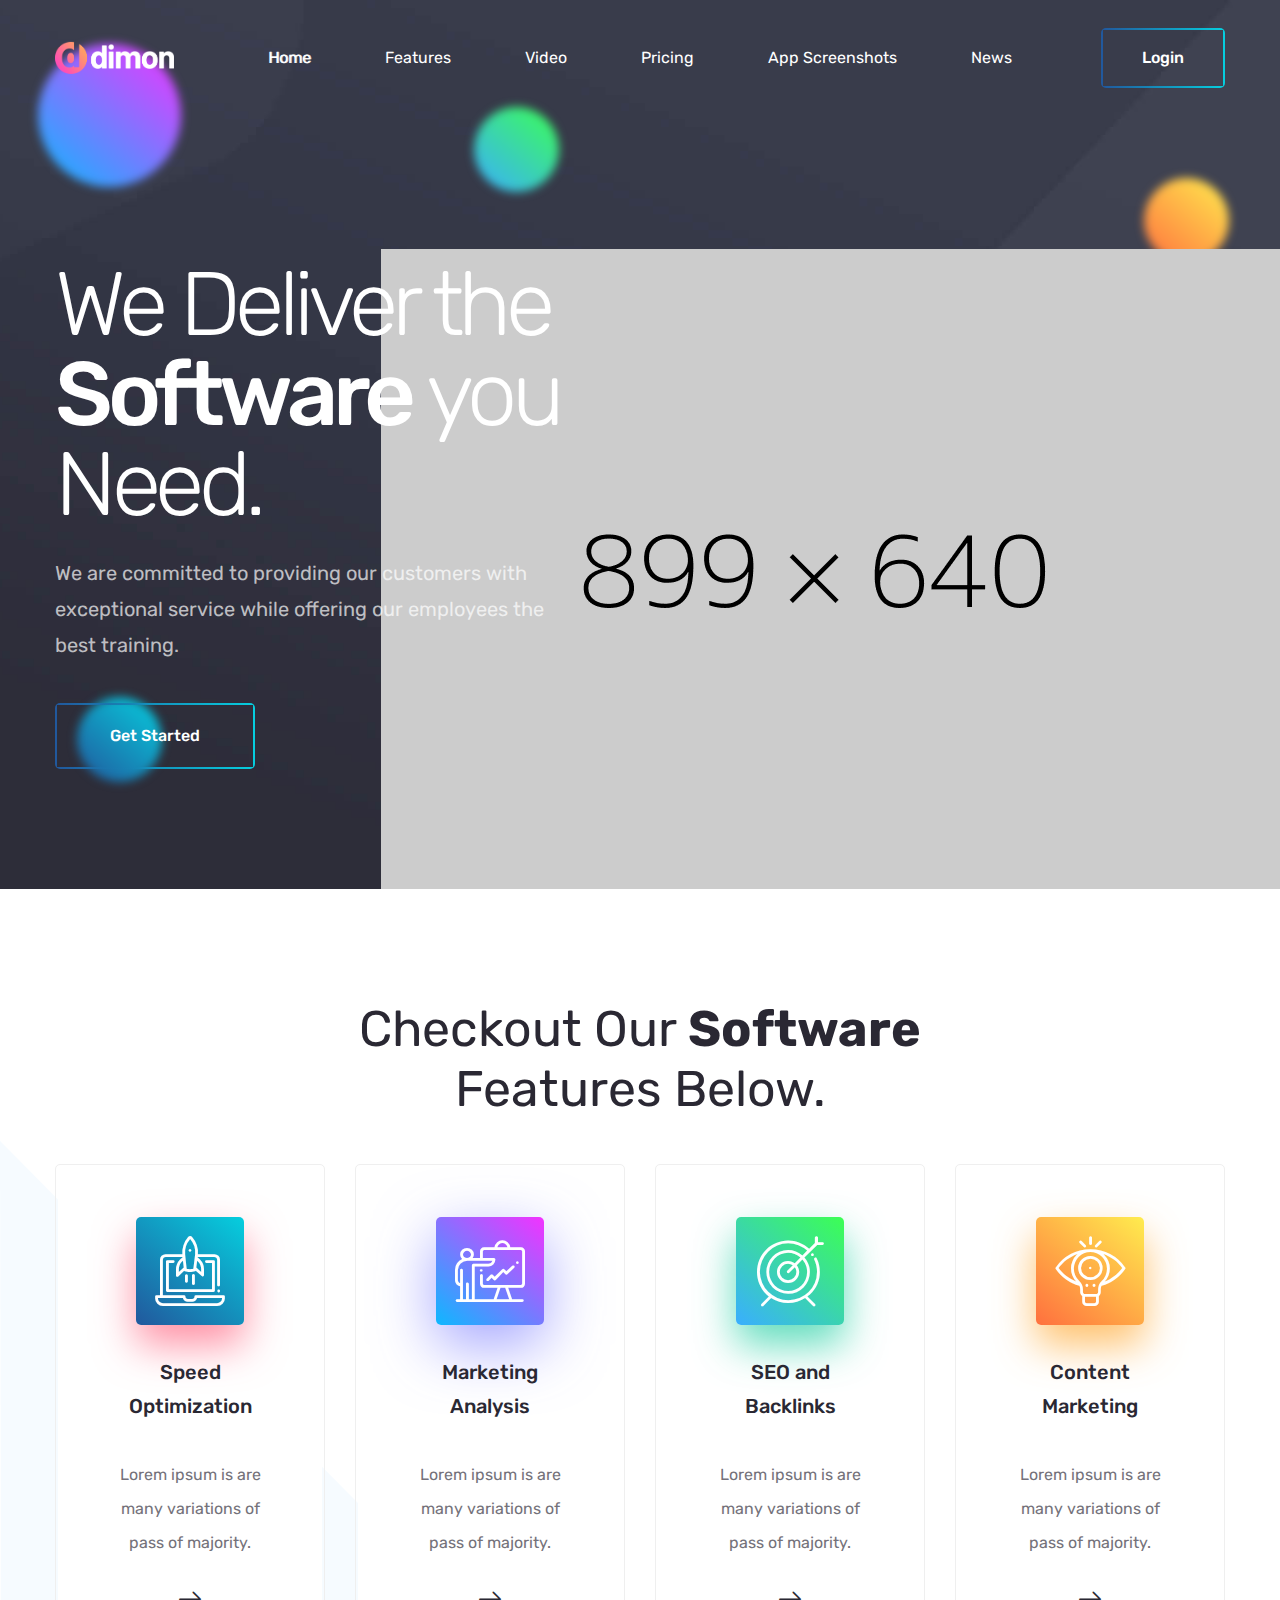
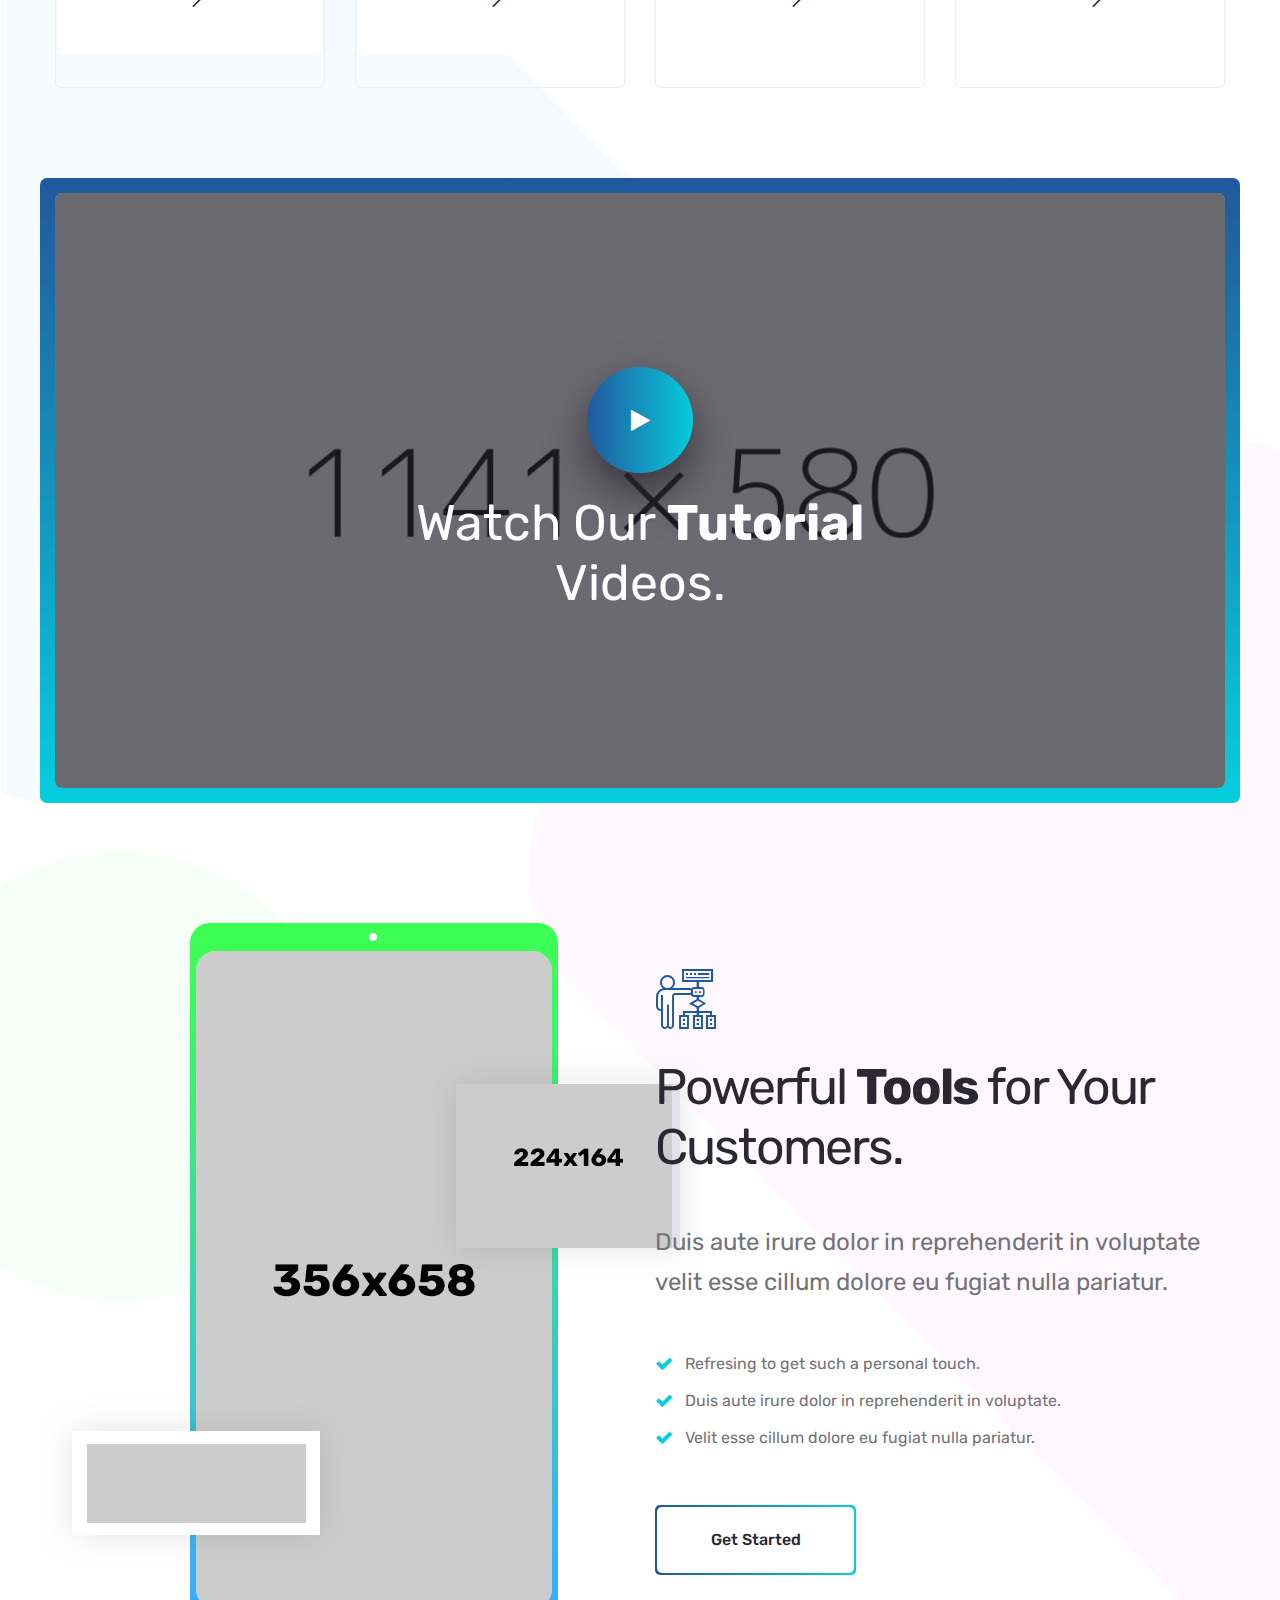
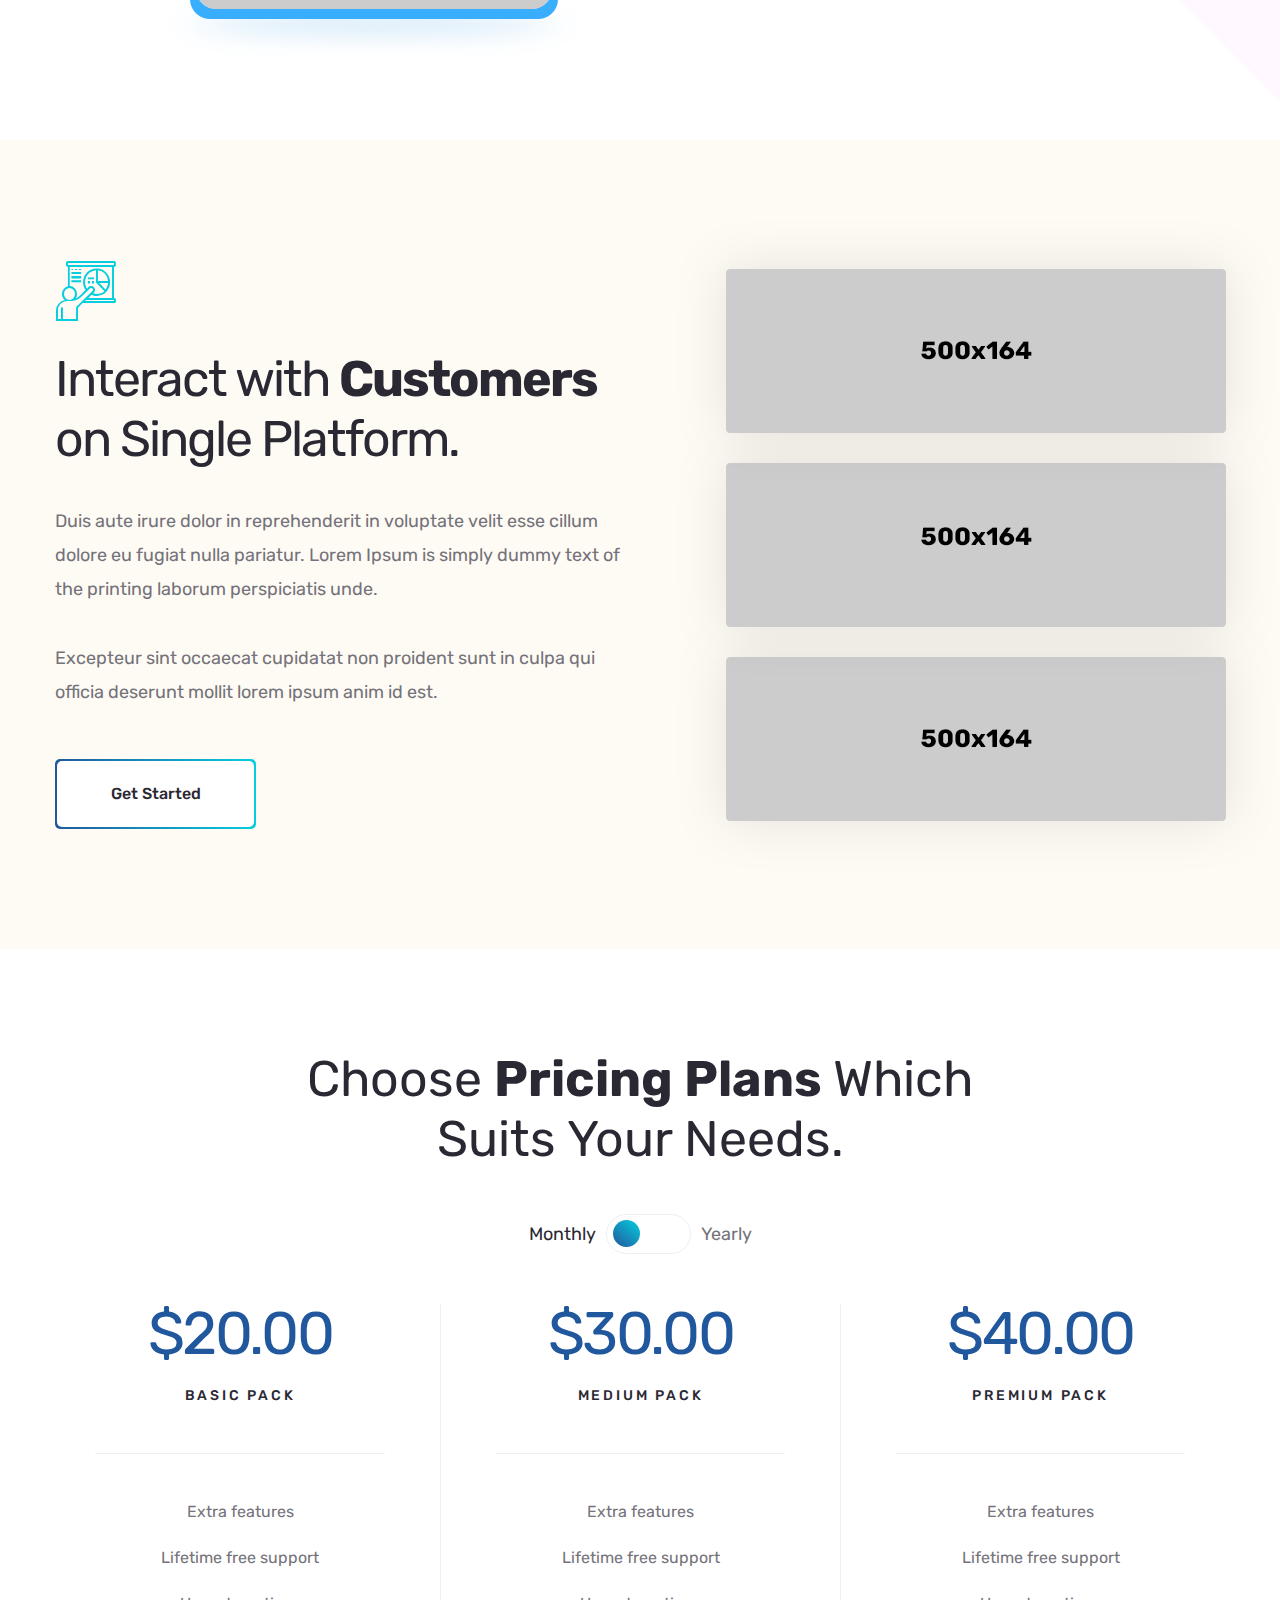
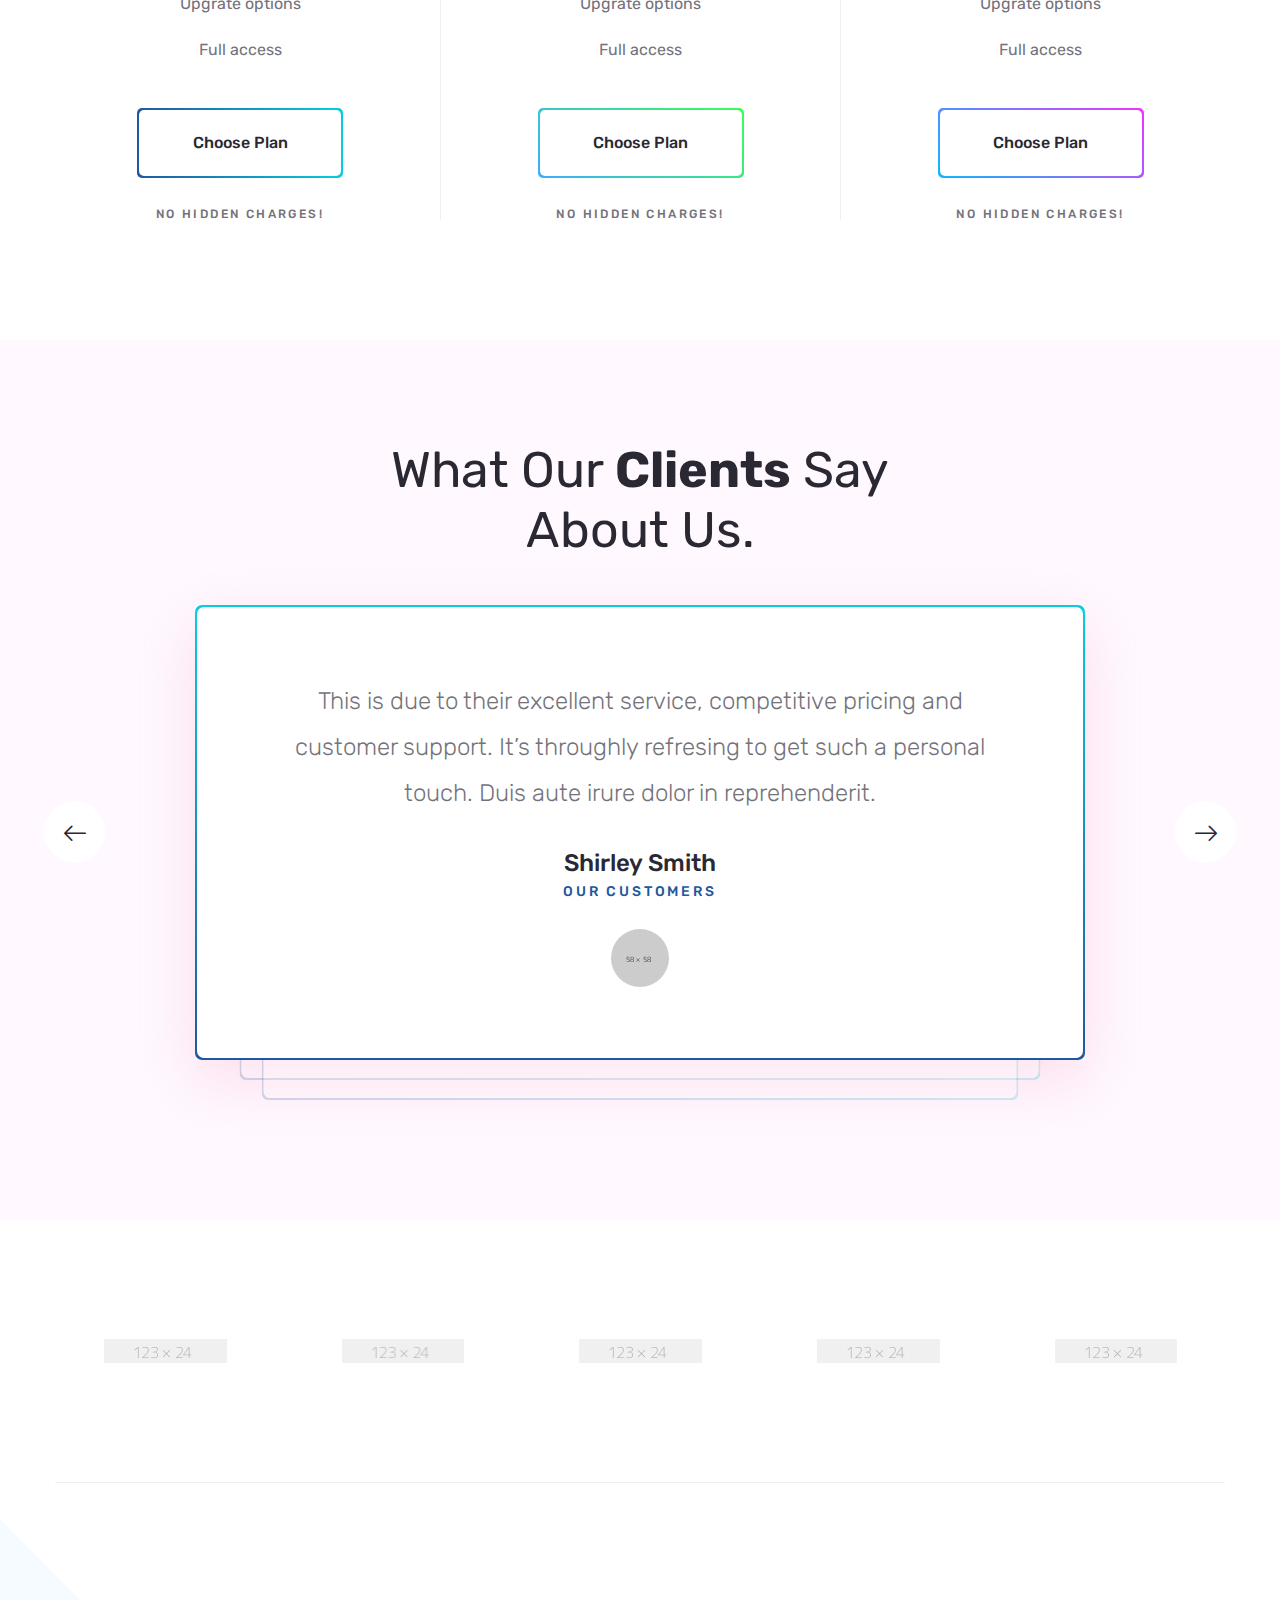
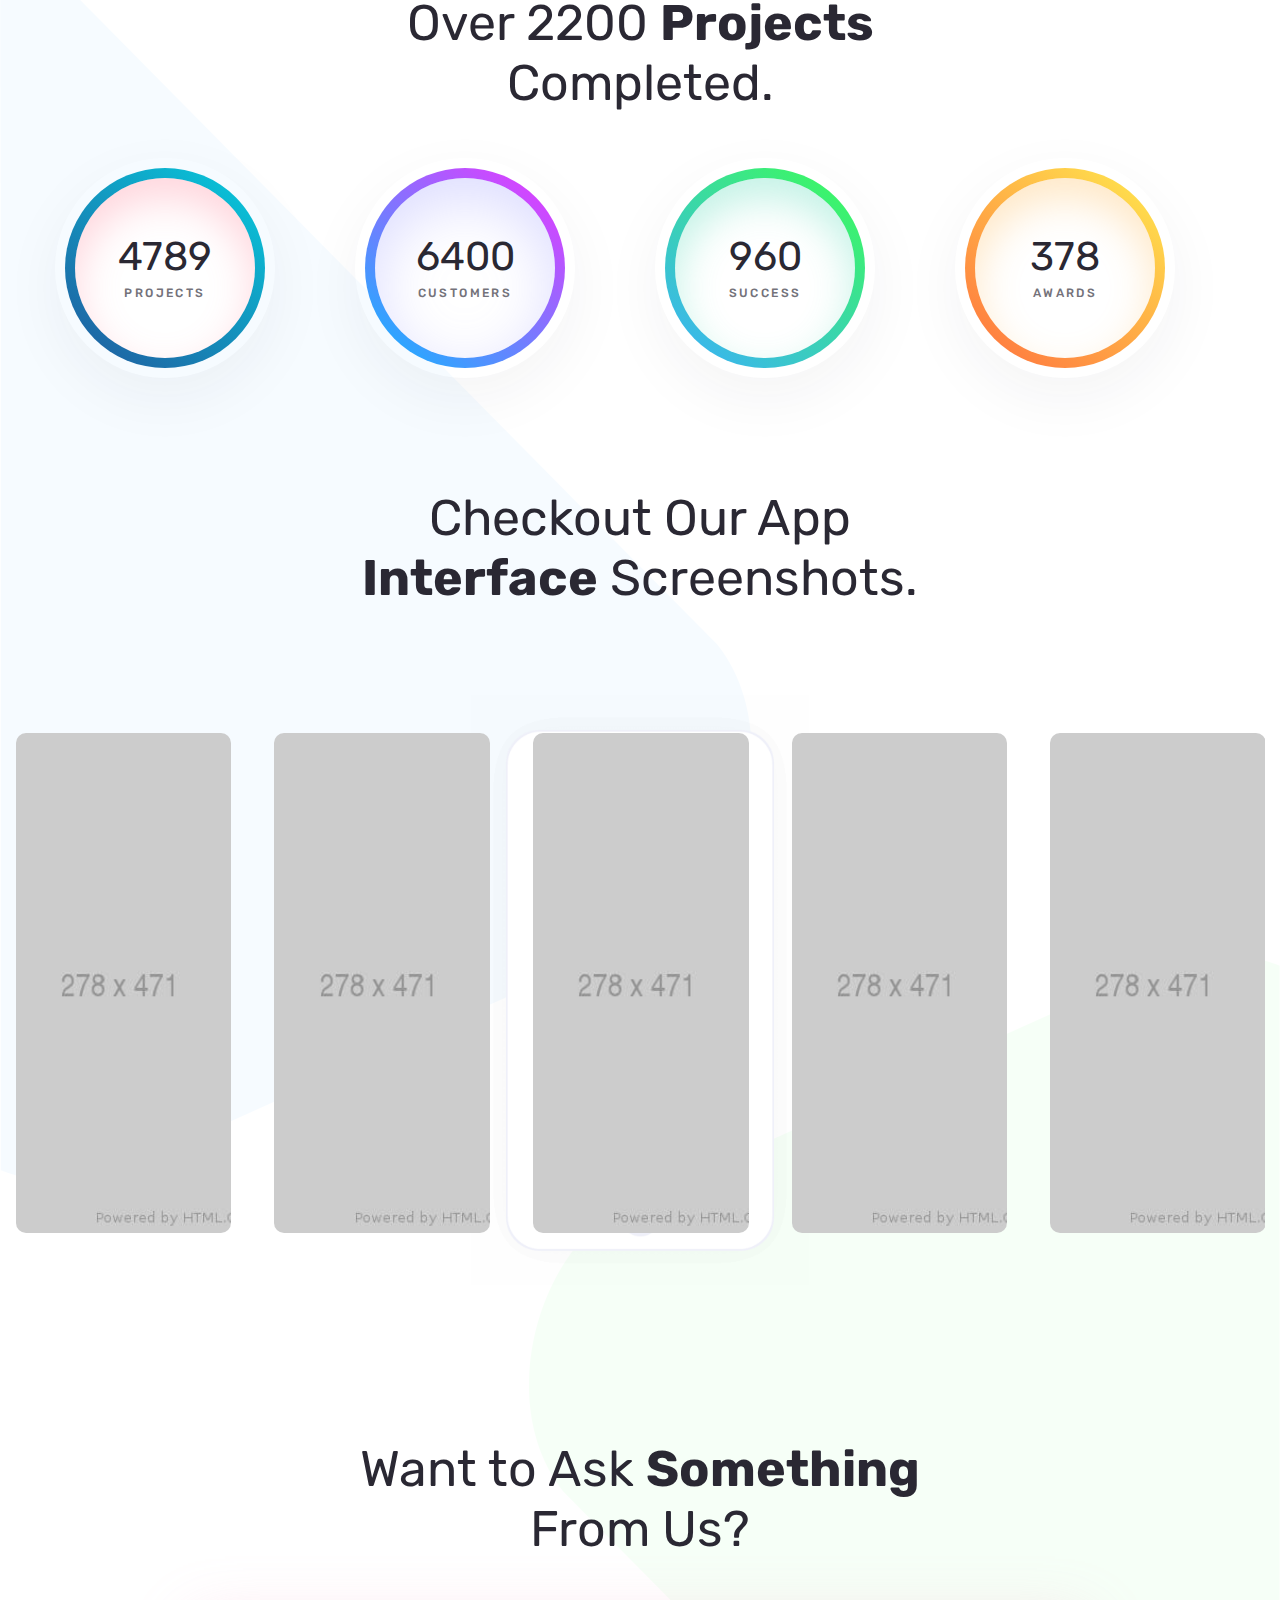
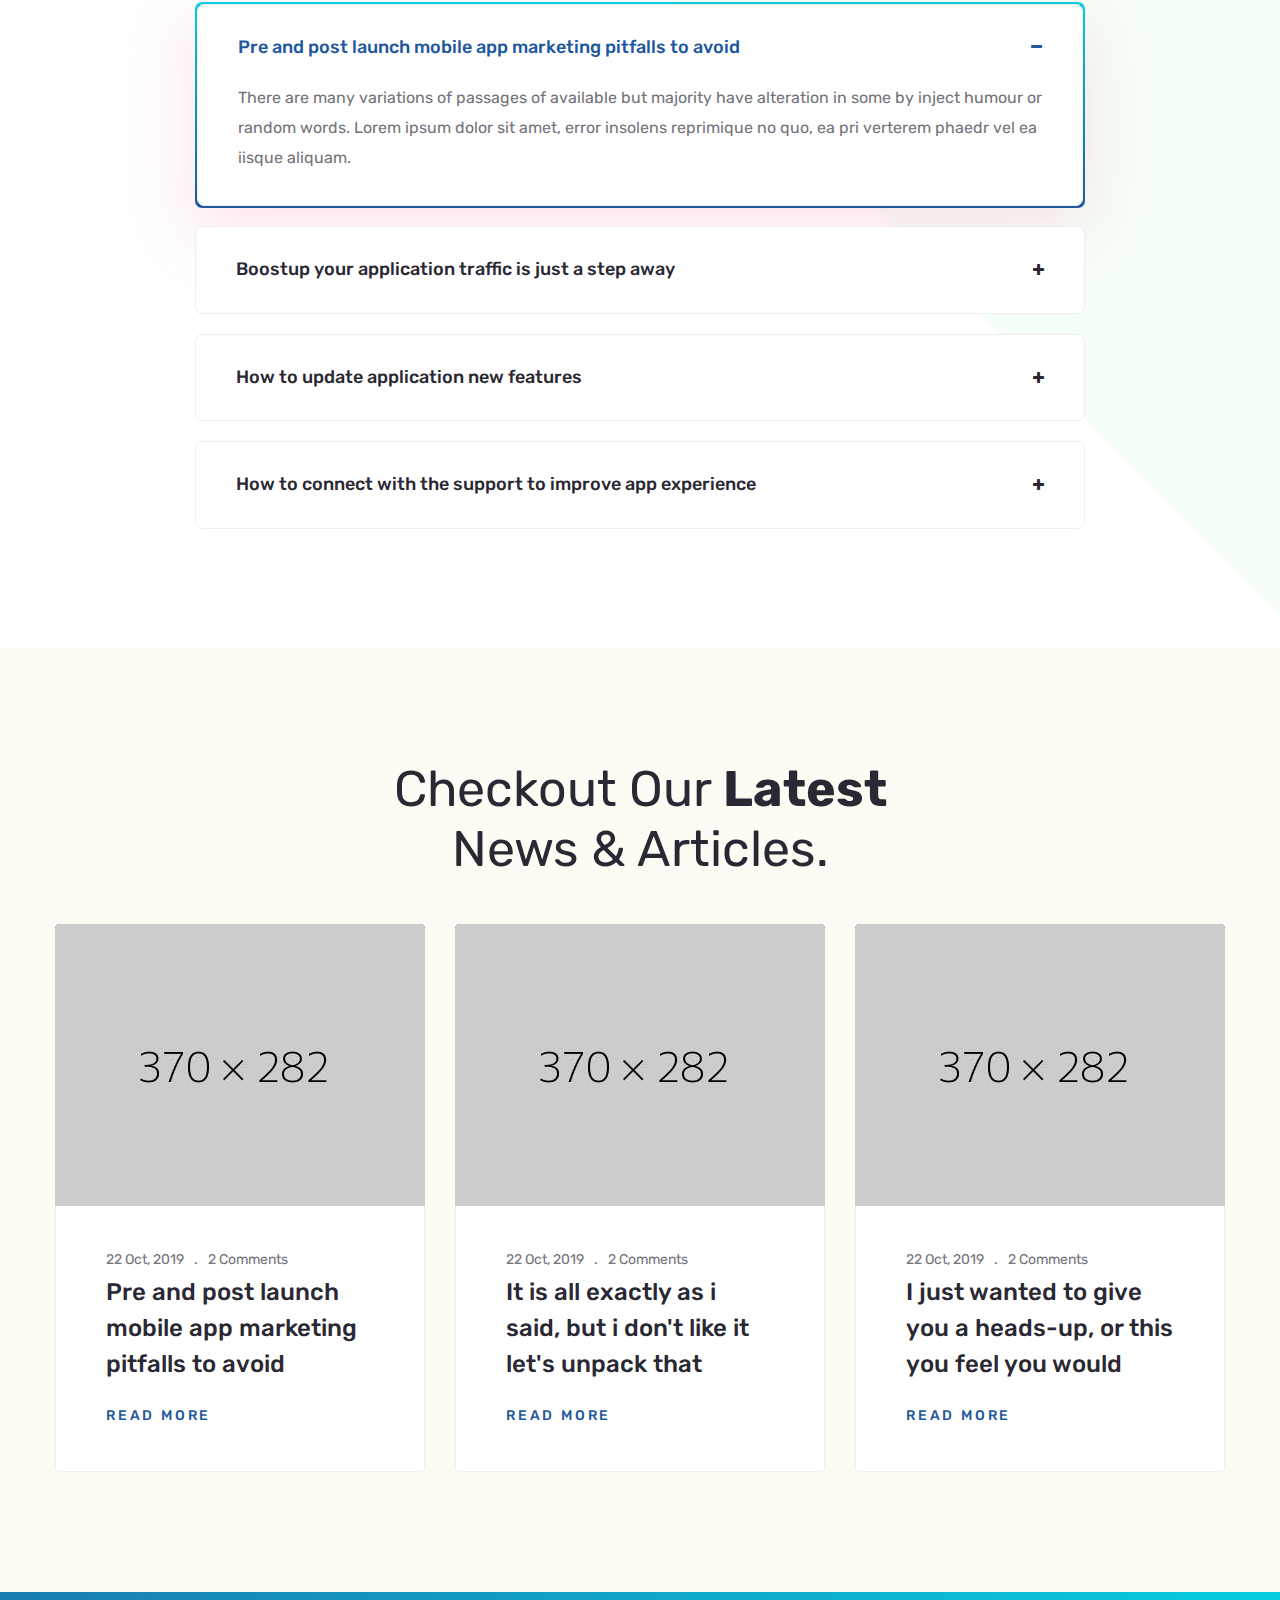
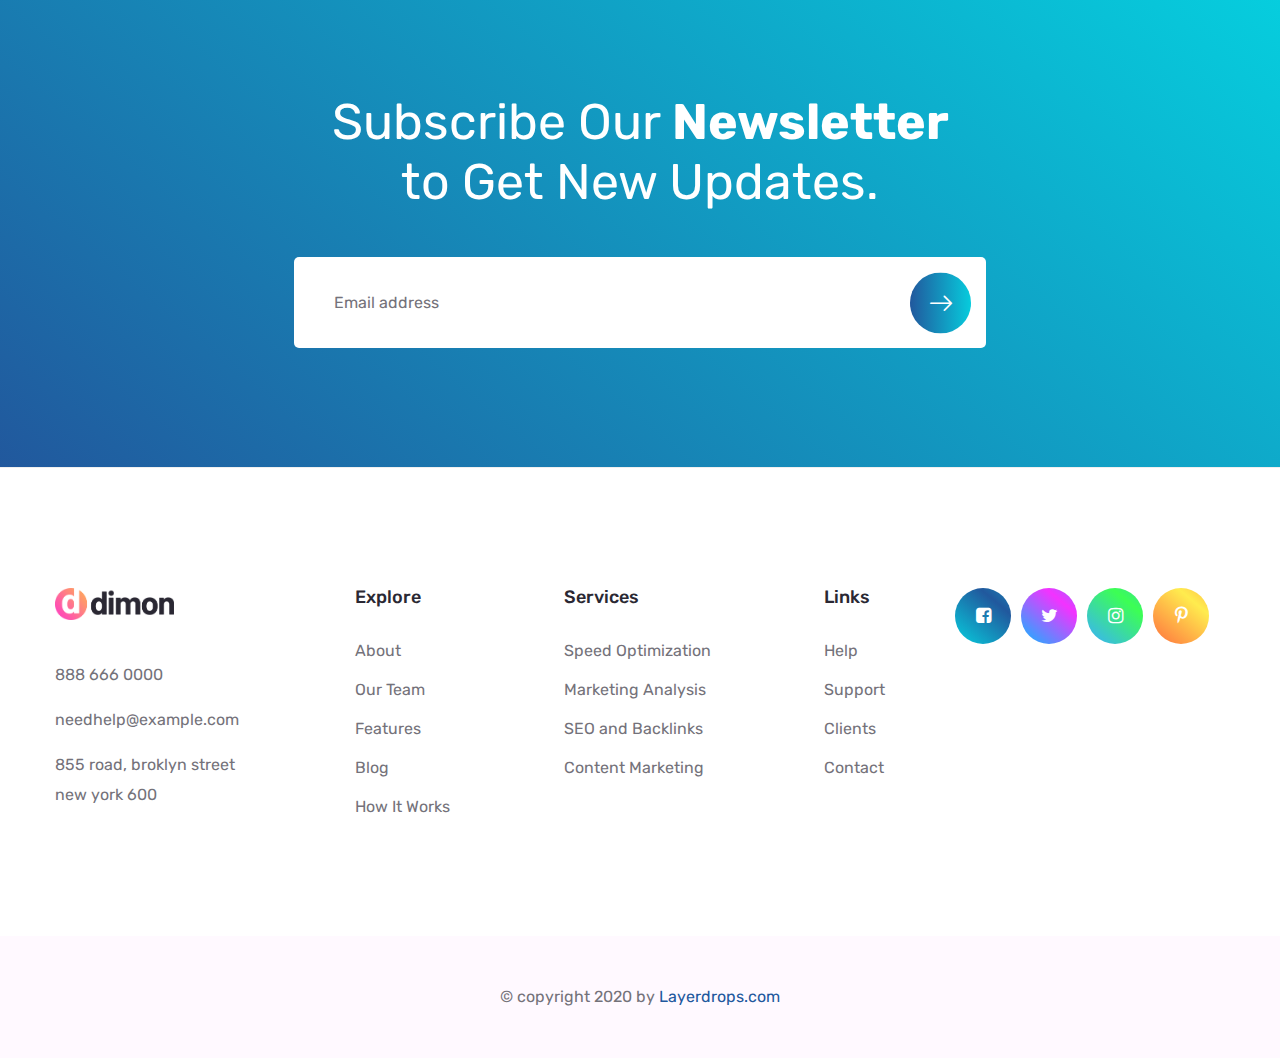
<file: index-2.html>
<!DOCTYPE html>
<html lang="en">

<head>
    <meta charset="UTF-8">
    <meta name="viewport" content="width=device-width, initial-scale=1.0">
    <meta http-equiv="X-UA-Compatible" content="ie=edge">
    <title>Home Two || Dimon || App Landing Page HTML Template</title>
    <link rel="apple-touch-icon" sizes="180x180" href="assets/images/favicons/apple-touch-icon.png">
    <link rel="icon" type="image/png" sizes="32x32" href="assets/images/favicons/favicon-32x32.png">
    <link rel="icon" type="image/png" sizes="16x16" href="assets/images/favicons/favicon-16x16.png">
    <link rel="manifest" href="assets/images/favicons/site.webmanifest">

    <!-- plugin scripts -->
    <link href="https://fonts.googleapis.com/css?family=Rubik:300,400,500,700,900&display=swap" rel="stylesheet">
    <link rel="stylesheet" href="assets/css/animate.min.css">
    <link rel="stylesheet" href="assets/css/bootstrap.min.css">
    <link rel="stylesheet" href="assets/css/owl.carousel.min.css">
    <link rel="stylesheet" href="assets/css/owl.theme.default.min.css">
    <link rel="stylesheet" href="assets/css/magnific-popup.css">
    <link rel="stylesheet" href="assets/css/font-awesome.min.css">
    <link rel="stylesheet" href="assets/css/swiper.min.css">
    <link rel="stylesheet" href="assets/plugins/dimon-icons/style.css">

    <!-- template styles -->
    <link rel="stylesheet" href="assets/css/style.css">
    <link rel="stylesheet" href="assets/css/responsive.css">
</head>

<body>
    <div class="preloader">
        <img src="assets/images/resources/preloader.png" class="preloader__image" alt="">
    </div><!-- /.preloader -->
    <div class="page-wrapper">
        <header class="site-header site-header__header-one site-header__header-two ">
            <nav class="navbar navbar-expand-lg navbar-light header-navigation stricky">
                <div class="container clearfix">
                    <!-- Brand and toggle get grouped for better mobile display -->
                    <div class="logo-box clearfix">
                        <a class="navbar-brand" href="index.html">
                            <img src="assets/images/resources/logo-light.png" class="main-logo" width="119" alt="Awesome Image" />
                        </a>
                        <button class="menu-toggler" data-target=".main-navigation">
                            <span class="fa fa-bars"></span>
                        </button>
                    </div><!-- /.logo-box -->
                    <!-- Collect the nav links, forms, and other content for toggling -->
                    <div class="main-navigation">
                        <ul class=" one-page-scroll-menu navigation-box">
                            <li class="current scrollToLink">
                                <a href="#banner">Home</a>
                                <ul class="sub-menu">
                                    <li><a href="index.html">Home 01</a></li>
                                    <li><a href="index-2.html">Home 02</a></li>
                                    <li><a href="#">Header Versions</a>
                                        <ul class="sub-menu">
                                            <li><a href="index.html">Header 01</a></li>
                                            <li><a href="index-2.html">Header 02</a></li>
                                        </ul><!-- /.sub-menu -->
                                    </li>
                                </ul><!-- /.sub-menu -->
                            </li>
                            <li class="scrollToLink">
                                <a href="#features">Features</a>

                            </li>
                            <li class="scrollToLink">
                                <a href="#video">Video</a>

                            </li>
                            <li class="scrollToLink">
                                <a href="#pricing">Pricing</a>
                            </li>
                            <li class="scrollToLink">
                                <a href="#screenshots">App Screenshots</a>
                            </li>
                            <li class="scrollToLink">
                                <a href="#news">News</a>
                                <ul class="sub-menu">
                                    <li><a href="news.html">News Page</a></li>
                                    <li><a href="news-details.html">News Details</a></li>
                                </ul><!-- /.sub-menu -->
                            </li>
                        </ul>
                    </div><!-- /.navbar-collapse -->
                    <div class="right-side-box">
                        <a class="thm-btn header__cta-btn" href="#"><span>Login</span></a>
                    </div><!-- /.right-side-box -->
                </div>
                <!-- /.container -->
            </nav>
        </header><!-- /.site-header -->
        <section class="banner-two" id="banner">
            <span class="banner-two__shape-1"></span>
            <span class="banner-two__shape-2"></span>
            <span class="banner-two__shape-3"></span>
            <span class="banner-two__shape-4"></span>
            <div class="banner-two__moc">
                <img src="assets/images/mocs/banner-moc-2-1.png" alt="Awesome Image" />
            </div><!-- /.banner-two__moc -->
            <div class="container">
                <div class="row">
                    <div class="col-xl-6 col-lg-8">
                        <div class="banner-two__content">
                            <h3 class="banner-two__title">We Deliver the <br> <span>Software</span> you <br> Need.</h3><!-- /.banner-two__title -->
                            <p class="banner-two__text">We are committed to providing our customers with <br> exceptional service while offering our employees the <br> best training.</p>
                            <!-- /.banner-two__text -->
                            <a href="#" class="banner-two__btn thm-btn "><span>Get Started</span></a><!-- /.thm-btn -->
                        </div><!-- /.banner-two__content -->
                    </div><!-- /.col-lg-6 -->
                </div><!-- /.row -->
            </div><!-- /.container -->
        </section><!-- /.banner-two -->
        <section class="service-one" id="features">
            <div class="container">
                <div class="block-title text-center">
                    <h2 class="block-title__title">Checkout Our <span>Software</span> <br> Features Below.</h2><!-- /.block-title__title -->
                </div><!-- /.block-title -->
                <div class="row">
                    <div class="col-lg-3 col-md-6 col-sm-12 wow fadeInUp" data-wow-duration="1500ms">
                        <div class="service-one__single text-center">
                            <div class="service-one__inner">
                                <i class="service-one__icon dimon-icon-laptop"></i>
                                <h3><a href="#">Speed <br> Optimization</a></h3>
                                <p>Lorem ipsum is are <br> many variations of <br> pass of majority.</p>
                                <a href="#" class="service-one__link"><i class="dimon-icon-right-arrow"></i></a>
                            </div><!-- /.service-one__inner -->
                        </div><!-- /.service-one__single -->
                    </div><!-- /.col-lg-3 col-md-6 col-sm-12 -->
                    <div class="col-lg-3 col-md-6 col-sm-12 wow fadeInDown" data-wow-duration="1500ms">
                        <div class="service-one__single text-center">
                            <div class="service-one__inner">
                                <i class="service-one__icon dimon-icon-presentation"></i>
                                <h3><a href="#">Marketing <br> Analysis</a></h3>
                                <p>Lorem ipsum is are <br> many variations of <br> pass of majority.</p>
                                <a href="#" class="service-one__link"><i class="dimon-icon-right-arrow"></i></a>
                            </div><!-- /.service-one__inner -->
                        </div><!-- /.service-one__single -->
                    </div><!-- /.col-lg-3 col-md-6 col-sm-12 -->
                    <div class="col-lg-3 col-md-6 col-sm-12 wow fadeInUp" data-wow-duration="1500ms">
                        <div class="service-one__single text-center">
                            <div class="service-one__inner">
                                <i class="service-one__icon dimon-icon-target"></i>
                                <h3><a href="#">SEO and <br> Backlinks</a></h3>
                                <p>Lorem ipsum is are <br> many variations of <br> pass of majority.</p>
                                <a href="#" class="service-one__link"><i class="dimon-icon-right-arrow"></i></a>
                            </div><!-- /.service-one__inner -->
                        </div><!-- /.service-one__single -->
                    </div><!-- /.col-lg-3 col-md-6 col-sm-12 -->
                    <div class="col-lg-3 col-md-6 col-sm-12 wow fadeInDown" data-wow-duration="1500ms">
                        <div class="service-one__single text-center">
                            <div class="service-one__inner">
                                <i class="service-one__icon dimon-icon-visualization"></i>
                                <h3><a href="#">Content <br> Marketing</a></h3>
                                <p>Lorem ipsum is are <br> many variations of <br> pass of majority.</p>
                                <a href="#" class="service-one__link"><i class="dimon-icon-right-arrow"></i></a>
                            </div><!-- /.service-one__inner -->
                        </div><!-- /.service-one__single -->
                    </div><!-- /.col-lg-3 col-md-6 col-sm-12 -->
                </div><!-- /.row -->
            </div><!-- /.container -->
        </section><!-- /.service-one -->
        <section class="video-one" id="video">
            <img src="assets/images/background/video-one-bg.png" alt="Awesome Image" class="video-one__bg" />
            <div class="container wow fadeInUp" data-wow-duration="1500ms">
                <div class="video-one__box ">
                    <img src="assets/images/resources/video-1-1.jpg" alt="">
                    <div class="video-one__content">
                        <a href="https://www.youtube.com/watch?v=coI_aT4BDNA" class="video-popup video-one__btn"><i class="fa fa-play"></i><!-- /.fa fa-play --></a>
                        <!-- /.video-popup -->
                        <h2 class="video-one__title">Watch Our <span>Tutorial</span> <br> Videos.</h2><!-- /.video-one__title -->
                    </div><!-- /.video-one__content -->
                </div><!-- /.video-one__box -->
            </div><!-- /.container -->
        </section><!-- /.video-one -->
        <section class="cta-one">
            <img src="assets/images/background/cta-one-bg.png" class="cta-one__bg" alt="Awesome Image" />
            <div class="container">
                <img src="assets/images/mocs/cta-moc-1-1.png" class="cta-one__moc" alt="Awesome Image" />
                <div class="row justify-content-lg-end">
                    <div class="col-lg-6">
                        <div class="cta-one__content">
                            <i class="cta-one__icon dimon-icon-data1"></i>
                            <div class="block-title text-left">
                                <h2 class="block-title__title">Powerful <span>Tools</span> for Your Customers.</h2><!-- /.block-title__title -->
                            </div><!-- /.block-title -->
                            <div class="cta-one__text">
                                <p>Duis aute irure dolor in reprehenderit in voluptate velit esse cillum dolore eu fugiat nulla pariatur.</p>
                            </div><!-- /.cta-one__text -->
                            <ul class="list-unstyled">
                                <li><i class="fa fa-check"></i>Refresing to get such a personal touch.</li>
                                <li><i class="fa fa-check"></i>Duis aute irure dolor in reprehenderit in voluptate.</li>
                                <li><i class="fa fa-check"></i>Velit esse cillum dolore eu fugiat nulla pariatur.</li>
                            </ul><!-- /.list-unstyled -->
                            <a href="#" class="thm-btn"><span>Get Started</span></a>
                        </div><!-- /.cta-one__content -->
                    </div><!-- /.col-lg-6 -->
                </div><!-- /.row -->
            </div><!-- /.container -->
        </section><!-- /.cta-one -->
        <section class="cta-two">
            <div class="container">
                <img src="assets/images/mocs/cta-moc-2-1.png" class="cta-two__moc" alt="Awesome Image" />
                <div class="row">
                    <div class="col-lg-6">
                        <div class="cta-two__content">
                            <i class="cta-two__icon dimon-icon-data"></i>
                            <div class="block-title text-left">
                                <h2 class="block-title__title">Interact with <span>Customers</span> <br> on Single Platform.</h2><!-- /.block-title__title -->
                            </div><!-- /.block-title -->
                            <div class="cta-two__text">
                                <p>Duis aute irure dolor in reprehenderit in voluptate velit esse cillum dolore eu fugiat nulla pariatur. Lorem Ipsum is simply dummy text of the printing laborum perspiciatis unde.</p>
                                <p>Excepteur sint occaecat cupidatat non proident sunt in culpa qui officia deserunt mollit lorem ipsum anim id est.</p>
                            </div><!-- /.cta-two__text -->
                            <a href="#" class="thm-btn"><span>Get Started</span></a>
                        </div><!-- /.cta-two__content -->
                    </div><!-- /.col-lg-6 -->
                </div><!-- /.row -->
            </div><!-- /.container -->
        </section><!-- /.cta-two -->
        <section class="pricing-one" id="pricing">
            <div class="container">
                <div class="block-title text-center">
                    <h2 class="block-title__title">Choose <span>Pricing Plans</span> Which <br> Suits Your Needs.</h2><!-- /.block-title__title -->
                </div><!-- /.block-title -->
                <ul class="list-inline text-center switch-toggler-list" role="tablist" id="switch-toggle-tab">
                    <li class="month active"><a href="#">Monthly</a></li>
                    <li>
                        <!-- Rounded switch -->
                        <label class="switch on">
                            <span class="slider round"></span>
                        </label>
                    </li>
                    <li class="year"><a href="#">Yearly</a></li>
                </ul><!-- /.list-inline -->
                <div class="tabed-content">
                    <div id="month">
                        <div class="row pricing-one__price-row">
                            <div class="col-lg-4 wow fadeInUp" data-wow-duration="1500ms">
                                <div class="pricing-one__single text-center">
                                    <h3>$20.00</h3>
                                    <p>basic pack</p>
                                    <ul class="list-unstyled">
                                        <li>Extra features</li>
                                        <li>Lifetime free support</li>
                                        <li>Upgrate options</li>
                                        <li>Full access</li>
                                    </ul><!-- /.list-unstyled -->
                                    <a href="#" class="thm-btn pricing-one__btn"><span>Choose Plan</span></a>
                                    <span class="tag-line">No hidden charges!</span>
                                </div><!-- /.pricing-one__single -->
                            </div><!-- /.col-lg-4 -->
                            <div class="col-lg-4 wow fadeInDown" data-wow-duration="1500ms">
                                <div class="pricing-one__single text-center">
                                    <h3>$30.00</h3>
                                    <p>medium pack</p>
                                    <ul class="list-unstyled">
                                        <li>Extra features</li>
                                        <li>Lifetime free support</li>
                                        <li>Upgrate options</li>
                                        <li>Full access</li>
                                    </ul><!-- /.list-unstyled -->
                                    <a href="#" class="thm-btn pricing-one__btn"><span>Choose Plan</span></a>
                                    <span class="tag-line">No hidden charges!</span>
                                </div><!-- /.pricing-one__single -->
                            </div><!-- /.col-lg-4 -->
                            <div class="col-lg-4 wow fadeInUp" data-wow-duration="1500ms">
                                <div class="pricing-one__single text-center">
                                    <h3>$40.00</h3>
                                    <p>premium pack</p>
                                    <ul class="list-unstyled">
                                        <li>Extra features</li>
                                        <li>Lifetime free support</li>
                                        <li>Upgrate options</li>
                                        <li>Full access</li>
                                    </ul><!-- /.list-unstyled -->
                                    <a href="#" class="thm-btn pricing-one__btn"><span>Choose Plan</span></a>
                                    <span class="tag-line">No hidden charges!</span>
                                </div><!-- /.pricing-one__single -->
                            </div><!-- /.col-lg-4 -->
                        </div><!-- /.row -->
                    </div><!-- /#month -->
                    <div id="year">
                        <div class="row pricing-one__price-row">
                            <div class="col-lg-4 wow fadeInUp" data-wow-duration="1500ms">
                                <div class="pricing-one__single text-center">
                                    <h3>$20.00</h3>
                                    <p>basic pack</p>
                                    <ul class="list-unstyled">
                                        <li>Extra features</li>
                                        <li>Lifetime free support</li>
                                        <li>Upgrate options</li>
                                        <li>Full access</li>
                                    </ul><!-- /.list-unstyled -->
                                    <a href="#" class="thm-btn pricing-one__btn"><span>Choose Plan</span></a>
                                    <span class="tag-line">No hidden charges!</span>
                                </div><!-- /.pricing-one__single -->
                            </div><!-- /.col-lg-4 -->
                            <div class="col-lg-4 wow fadeInDown" data-wow-duration="1500ms">
                                <div class="pricing-one__single text-center">
                                    <h3>$30.00</h3>
                                    <p>medium pack</p>
                                    <ul class="list-unstyled">
                                        <li>Extra features</li>
                                        <li>Lifetime free support</li>
                                        <li>Upgrate options</li>
                                        <li>Full access</li>
                                    </ul><!-- /.list-unstyled -->
                                    <a href="#" class="thm-btn pricing-one__btn"><span>Choose Plan</span></a>
                                    <span class="tag-line">No hidden charges!</span>
                                </div><!-- /.pricing-one__single -->
                            </div><!-- /.col-lg-4 -->
                            <div class="col-lg-4 wow fadeInUp" data-wow-duration="1500ms">
                                <div class="pricing-one__single text-center">
                                    <h3>$40.00</h3>
                                    <p>premium pack</p>
                                    <ul class="list-unstyled">
                                        <li>Extra features</li>
                                        <li>Lifetime free support</li>
                                        <li>Upgrate options</li>
                                        <li>Full access</li>
                                    </ul><!-- /.list-unstyled -->
                                    <a href="#" class="thm-btn pricing-one__btn"><span>Choose Plan</span></a>
                                    <span class="tag-line">No hidden charges!</span>
                                </div><!-- /.pricing-one__single -->
                            </div><!-- /.col-lg-4 -->
                        </div><!-- /.row -->
                    </div><!-- /#year -->
                </div><!-- /.tabed-content -->
            </div><!-- /.container -->
        </section><!-- /.pricing-one -->
        <section class="testimonials-one">
            <div class="container">
                <div class="block-title text-center">
                    <h2 class="block-title__title">What Our <span>Clients</span> Say <br> About Us.</h2><!-- /.block-title__title -->
                </div><!-- /.block-title -->
                <div class="testimonials-one__carousel-outer">
                    <div class="testimonials-one__carousel owl-carousel owl-theme">
                        <div class="item">
                            <div class="testimonials-one__single">
                                <div class="testimonials-one__inner">
                                    <p>This is due to their excellent service, competitive pricing and <br> customer support. It’s throughly refresing to get such a personal <br> touch. Duis aute irure dolor in reprehenderit.</p>
                                    <h3>Shirley Smith</h3>
                                    <span>Our Customers</span>
                                    <img src="assets/images/resources/testi-1-1.png" alt="Awesome Image" />
                                </div><!-- /.testimonials-one__inner -->
                            </div><!-- /.testimonials-one__single -->
                        </div><!-- /.item -->
                        <div class="item">
                            <div class="testimonials-one__single">
                                <div class="testimonials-one__inner">
                                    <p>This is due to their excellent service, competitive pricing and <br> customer support. It’s throughly refresing to get such a personal <br> touch. Duis aute irure dolor in reprehenderit.</p>
                                    <h3>Shirley Smith</h3>
                                    <span>Our Customers</span>
                                    <img src="assets/images/resources/testi-1-1.png" alt="Awesome Image" />
                                </div><!-- /.testimonials-one__inner -->
                            </div><!-- /.testimonials-one__single -->
                        </div><!-- /.item -->
                        <div class="item">
                            <div class="testimonials-one__single">
                                <div class="testimonials-one__inner">
                                    <p>This is due to their excellent service, competitive pricing and <br> customer support. It’s throughly refresing to get such a personal <br> touch. Duis aute irure dolor in reprehenderit.</p>
                                    <h3>Shirley Smith</h3>
                                    <span>Our Customers</span>
                                    <img src="assets/images/resources/testi-1-1.png" alt="Awesome Image" />
                                </div><!-- /.testimonials-one__inner -->
                            </div><!-- /.testimonials-one__single -->
                        </div><!-- /.item -->
                    </div><!-- /.testimonials-one__carousel -->
                    <div class="testimonials-one__carousel__shape-one"></div><!-- /.testimonials-one__carousel__shape-one -->
                    <div class="testimonials-one__carousel__shape-two"></div><!-- /.testimonials-one__carousel__shape-two -->
                    <div class="testimonials-one__nav">
                        <a class="testimonials-one__nav-left" href="#"><i class="dimon-icon-left-arrow"></i></a>
                        <a class="testimonials-one__nav-right" href="#"><i class="dimon-icon-right-arrow"></i></a>
                    </div><!-- /.testimonials-one__nav -->
                </div><!-- /.testimonials-one__carousel-outer -->
            </div><!-- /.container -->
        </section><!-- /.testimonials-one -->
        <div class="brand-one">
            <div class="container">
                <div class="brand-one__carousel owl-carousel owl-theme">
                    <div class="item">
                        <img src="assets/images/resources/brand-1-1.png" alt="">
                    </div><!-- /.item -->
                    <div class="item">
                        <img src="assets/images/resources/brand-1-1.png" alt="">
                    </div><!-- /.item -->
                    <div class="item">
                        <img src="assets/images/resources/brand-1-1.png" alt="">
                    </div><!-- /.item -->
                    <div class="item">
                        <img src="assets/images/resources/brand-1-1.png" alt="">
                    </div><!-- /.item -->
                    <div class="item">
                        <img src="assets/images/resources/brand-1-1.png" alt="">
                    </div><!-- /.item -->
                    <div class="item">
                        <img src="assets/images/resources/brand-1-1.png" alt="">
                    </div><!-- /.item -->
                    <div class="item">
                        <img src="assets/images/resources/brand-1-1.png" alt="">
                    </div><!-- /.item -->
                    <div class="item">
                        <img src="assets/images/resources/brand-1-1.png" alt="">
                    </div><!-- /.item -->
                    <div class="item">
                        <img src="assets/images/resources/brand-1-1.png" alt="">
                    </div><!-- /.item -->
                    <div class="item">
                        <img src="assets/images/resources/brand-1-1.png" alt="">
                    </div><!-- /.item -->
                    <div class="item">
                        <img src="assets/images/resources/brand-1-1.png" alt="">
                    </div><!-- /.item -->
                    <div class="item">
                        <img src="assets/images/resources/brand-1-1.png" alt="">
                    </div><!-- /.item -->
                </div><!-- /.brand-one__carousel owl-carousel owl-theme -->
            </div><!-- /.container -->
        </div><!-- /.brand-one -->
        <section class="fact-one">
            <div class="container">
                <div class="block-title text-center">
                    <h2 class="block-title__title">Over 2200 <span>Projects</span> <br> Completed.</h2><!-- /.block-title__title -->
                </div><!-- /.block-title -->
                <div class="row">
                    <div class="col-lg-3 col-md-6 col-sm-12 wow fadeInUp" data-wow-duration="1500ms">
                        <div class="fact-one__single">
                            <div class="fact-one__inner">
                                <h3 class="fact-one__count counter">4789</h3><!-- /.fact-one__count counter -->
                                <p class="fact-one__text">projects</p><!-- /.fact-one__text -->
                            </div><!-- /.fact-one__inner -->
                        </div><!-- /.fact-one__single -->
                    </div><!-- /.col-lg-3 col-md-6 col-sm-12 -->
                    <div class="col-lg-3 col-md-6 col-sm-12 wow fadeInUp" data-wow-duration="1500ms">
                        <div class="fact-one__single">
                            <div class="fact-one__inner">
                                <h3 class="fact-one__count counter">6400</h3><!-- /.fact-one__count counter -->
                                <p class="fact-one__text">customers</p><!-- /.fact-one__text -->
                            </div><!-- /.fact-one__inner -->
                        </div><!-- /.fact-one__single -->
                    </div><!-- /.col-lg-3 col-md-6 col-sm-12 -->
                    <div class="col-lg-3 col-md-6 col-sm-12 wow fadeInUp" data-wow-duration="1500ms">
                        <div class="fact-one__single">
                            <div class="fact-one__inner">
                                <h3 class="fact-one__count counter">960</h3><!-- /.fact-one__count counter -->
                                <p class="fact-one__text">success</p><!-- /.fact-one__text -->
                            </div><!-- /.fact-one__inner -->
                        </div><!-- /.fact-one__single -->
                    </div><!-- /.col-lg-3 col-md-6 col-sm-12 -->
                    <div class="col-lg-3 col-md-6 col-sm-12 wow fadeInUp" data-wow-duration="1500ms">
                        <div class="fact-one__single">
                            <div class="fact-one__inner">
                                <h3 class="fact-one__count counter">378</h3><!-- /.fact-one__count counter -->
                                <p class="fact-one__text">awards</p><!-- /.fact-one__text -->
                            </div><!-- /.fact-one__inner -->
                        </div><!-- /.fact-one__single -->
                    </div><!-- /.col-lg-3 col-md-6 col-sm-12 -->
                </div><!-- /.row -->
            </div><!-- /.container -->
        </section><!-- /.fact-one -->
        <section class="app-shot-one" id="screenshots">
            <img src="assets/images/background/app-shot-bg.png" alt="Awesome Image" class="app-shot-one__bg" />
            <div class="container-fluid">
                <div class="block-title text-center">
                    <h2 class="block-title__title">Checkout Our App <br> <span>Interface</span> Screenshots.</h2><!-- /.block-title__title -->
                </div><!-- /.block-title -->
                <div class="app-shot-one__carousel owl-theme owl-carousel">
                    <div class="item">
                        <img src="assets/images/app-shots/app-shot-1-1.jpg" alt="">
                    </div><!-- /.item -->
                    <div class="item">
                        <img src="assets/images/app-shots/app-shot-1-2.jpg" alt="">
                    </div><!-- /.item -->
                    <div class="item">
                        <img src="assets/images/app-shots/app-shot-1-3.jpg" alt="">
                    </div><!-- /.item -->
                    <div class="item">
                        <img src="assets/images/app-shots/app-shot-1-4.jpg" alt="">
                    </div><!-- /.item -->
                    <div class="item">
                        <img src="assets/images/app-shots/app-shot-1-5.jpg" alt="">
                    </div><!-- /.item -->
                    <div class="item">
                        <img src="assets/images/app-shots/app-shot-1-1.jpg" alt="">
                    </div><!-- /.item -->
                    <div class="item">
                        <img src="assets/images/app-shots/app-shot-1-2.jpg" alt="">
                    </div><!-- /.item -->
                    <div class="item">
                        <img src="assets/images/app-shots/app-shot-1-3.jpg" alt="">
                    </div><!-- /.item -->
                    <div class="item">
                        <img src="assets/images/app-shots/app-shot-1-4.jpg" alt="">
                    </div><!-- /.item -->
                    <div class="item">
                        <img src="assets/images/app-shots/app-shot-1-5.jpg" alt="">
                    </div><!-- /.item -->
                    <div class="item">
                        <img src="assets/images/app-shots/app-shot-1-1.jpg" alt="">
                    </div><!-- /.item -->
                    <div class="item">
                        <img src="assets/images/app-shots/app-shot-1-2.jpg" alt="">
                    </div><!-- /.item -->
                    <div class="item">
                        <img src="assets/images/app-shots/app-shot-1-3.jpg" alt="">
                    </div><!-- /.item -->
                    <div class="item">
                        <img src="assets/images/app-shots/app-shot-1-4.jpg" alt="">
                    </div><!-- /.item -->
                    <div class="item">
                        <img src="assets/images/app-shots/app-shot-1-5.jpg" alt="">
                    </div><!-- /.item -->
                </div><!-- /.app-shot-one__carousel owl-theme owl-carousel -->
            </div><!-- /.container-fluid -->
        </section><!-- /.app-shot-one -->
        <section class="faq-one">
            <img src="assets/images/background/faq-one-bg.png" alt="Awesome Image" class="faq-one__bg" />
            <div class="container">
                <div class="block-title text-center">
                    <h2 class="block-title__title">Want to Ask <span>Something</span> <br> From Us?</h2><!-- /.block-title__title -->
                </div><!-- /.block-title -->
                <div class="accrodion-grp" data-grp-name="faq-accrodion">
                    <div class="accrodion active wow fadeInUp" data-wow-duration="1500ms" data-wow-delay="0ms">
                        <div class="accrodion-inner">
                            <div class="accrodion-title">
                                <h4>Pre and post launch mobile app marketing pitfalls to avoid</h4>
                            </div>
                            <div class="accrodion-content">
                                <div class="inner">
                                    <p>There are many variations of passages of available but majority have alteration in some by inject humour or random words. Lorem ipsum dolor sit amet, error insolens reprimique no quo, ea pri verterem phaedr vel ea iisque aliquam.</p>
                                </div><!-- /.inner -->
                            </div>
                        </div><!-- /.accrodion-inner -->
                    </div>
                    <div class="accrodion  wow fadeInUp" data-wow-duration="1500ms" data-wow-delay="100ms">
                        <div class="accrodion-inner">
                            <div class="accrodion-title">
                                <h4>Boostup your application traffic is just a step away</h4>
                            </div>
                            <div class="accrodion-content">
                                <div class="inner">
                                    <p>There are many variations of passages of available but majority have alteration in some by inject humour or random words. Lorem ipsum dolor sit amet, error insolens reprimique no quo, ea pri verterem phaedr vel ea iisque aliquam.</p>
                                </div><!-- /.inner -->
                            </div>
                        </div><!-- /.accrodion-inner -->
                    </div>
                    <div class="accrodion wow fadeInUp" data-wow-duration="1500ms" data-wow-delay="200ms">
                        <div class="accrodion-inner">
                            <div class="accrodion-title">
                                <h4>How to update application new features</h4>
                            </div>
                            <div class="accrodion-content">
                                <div class="inner">
                                    <p>There are many variations of passages of available but majority have alteration in some by inject humour or random words. Lorem ipsum dolor sit amet, error insolens reprimique no quo, ea pri verterem phaedr vel ea iisque aliquam.</p>
                                </div><!-- /.inner -->
                            </div>
                        </div><!-- /.accrodion-inner -->
                    </div>
                    <div class="accrodion wow fadeInUp" data-wow-duration="1500ms" data-wow-delay="300ms">
                        <div class="accrodion-inner">
                            <div class="accrodion-title">
                                <h4>How to connect with the support to improve app experience</h4>
                            </div>
                            <div class="accrodion-content">
                                <div class="inner">
                                    <p>There are many variations of passages of available but majority have alteration in some by inject humour or random words. Lorem ipsum dolor sit amet, error insolens reprimique no quo, ea pri verterem phaedr vel ea iisque aliquam.</p>
                                </div><!-- /.inner -->
                            </div>
                        </div><!-- /.accrodion-inner -->
                    </div>
                </div>
            </div><!-- /.container -->
        </section><!-- /.faq-one -->
        <section class="blog-one blog-one__home thm-gray-bg" id="news">
            <div class="container">
                <div class="block-title text-center">
                    <h2 class="block-title__title">Checkout Our <span>Latest</span> <br> News & Articles.</h2><!-- /.block-title__title -->
                </div><!-- /.block-title -->
                <div class="row">
                    <div class="col-lg-4 col-md-12 col-sm-12 wow fadeInUp" data-wow-duration="1500ms">
                        <div class="blog-one__single">
                            <div class="blog-one__image">
                                <img src="assets/images/blog/blog-1-1.jpg" alt="">
                                <a class="blog-one__more-link" href="news-details.html"><i class="fa fa-link"></i>
                                    <!-- /.fa fa-link --></a>
                            </div><!-- /.blog-one__image -->
                            <div class="blog-one__content">
                                <ul class="list-unstyled blog-one__meta">
                                    <li><a href="#">22 Oct, 2019</a></li>
                                    <li><a href="#">2 Comments</a></li>
                                </ul><!-- /.list-unstyled -->
                                <h3 class="blog-one__title">
                                    <a href="news-details.html">Pre and post launch mobile app marketing pitfalls to avoid</a>
                                </h3><!-- /.blog-one__title -->
                                <a href="news-details.html" class="blog-one__link">Read More</a><!-- /.blog-one__link -->
                            </div><!-- /.blog-one__content -->
                        </div><!-- /.blog-one__single -->
                    </div><!-- /.col-lg-4 -->
                    <div class="col-lg-4 col-md-12 col-sm-12 wow fadeInDown" data-wow-duration="1500ms">
                        <div class="blog-one__single">
                            <div class="blog-one__image">
                                <img src="assets/images/blog/blog-1-2.jpg" alt="">
                                <a class="blog-one__more-link" href="news-details.html"><i class="fa fa-link"></i>
                                    <!-- /.fa fa-link --></a>
                            </div><!-- /.blog-one__image -->
                            <div class="blog-one__content">
                                <ul class="list-unstyled blog-one__meta">
                                    <li><a href="#">22 Oct, 2019</a></li>
                                    <li><a href="#">2 Comments</a></li>
                                </ul><!-- /.list-unstyled -->
                                <h3 class="blog-one__title">
                                    <a href="news-details.html">It is all exactly as i said, but i don't like it let's unpack
                                        that</a>
                                </h3><!-- /.blog-one__title -->
                                <a href="news-details.html" class="blog-one__link">Read More</a><!-- /.blog-one__link -->
                            </div><!-- /.blog-one__content -->
                        </div><!-- /.blog-one__single -->
                    </div><!-- /.col-lg-4 -->
                    <div class="col-lg-4 col-md-12 col-sm-12 wow fadeInUp" data-wow-duration="1500ms">
                        <div class="blog-one__single">
                            <div class="blog-one__image">
                                <img src="assets/images/blog/blog-1-3.jpg" alt="">
                                <a class="blog-one__more-link" href="news-details.html"><i class="fa fa-link"></i>
                                    <!-- /.fa fa-link --></a>
                            </div><!-- /.blog-one__image -->
                            <div class="blog-one__content">
                                <ul class="list-unstyled blog-one__meta">
                                    <li><a href="#">22 Oct, 2019</a></li>
                                    <li><a href="#">2 Comments</a></li>
                                </ul><!-- /.list-unstyled -->
                                <h3 class="blog-one__title">
                                    <a href="news-details.html">I just wanted to give you a heads-up, or this you feel you
                                        would</a>
                                </h3><!-- /.blog-one__title -->
                                <a href="news-details.html" class="blog-one__link">Read More</a><!-- /.blog-one__link -->
                            </div><!-- /.blog-one__content -->
                        </div><!-- /.blog-one__single -->
                    </div><!-- /.col-lg-4 -->
                </div><!-- /.row -->
            </div><!-- /.container -->
        </section><!-- /.blog-one blog-one__home -->
        <section class="mailchimp-one">
            <div class="container">
                <div class="block-title text-center">
                    <h2 class="block-title__title">Subscribe Our <span>Newsletter</span> <br> to Get New Updates.</h2><!-- /.block-title__title -->
                </div><!-- /.block-title -->
                <form action="#" class="mailchimp-one__mc-form mc-form" data-url="https://xyz.us18.list-manage.com/subscribe/post?u=20e91746ef818cd941998c598&amp;id=cc0ee8140e">
                    <input type="email" id="mc-email" class="formInput" placeholder="Email address">
                    <button type="submit"><i class="dimon-icon-right-arrow"></i>
                        <!-- /.fa fa-paper-plane --></button>
                </form><!-- /.mailchimp-one__mc-form -->
                <div class="mc-form__response"></div><!-- /.mc-form__response -->
            </div><!-- /.container -->
        </section><!-- /.mailchimp-one -->
        <footer class="site-footer">
            <div class="site-footer__upper">
                <div class="container">
                    <div class="row">
                        <div class="col-lg-3">
                            <div class="footer-widget footer-widget__about">
                                <img src="assets/images/resources/logo-dark.png" width="119" alt="" class="footer-widget__logo">
                                <p class="footer-widget__contact"><a href="tel:888-666-0000">888 666 0000</a></p>
                                <!-- /.footer-widget__contact -->
                                <p class="footer-widget__contact"><a href="mailto:needhelp@example.com">needhelp@example.com</a>
                                    <p class="footer-widget__contact">855 road, broklyn street <br> new york 600</p><!-- /.footer-widget__contact -->
                            </div><!-- /.footer-widget -->
                        </div><!-- /.col-lg-2 -->
                        <div class="col-lg-6 d-flex justify-content-between footer-widget__links-wrap">
                            <div class="footer-widget">
                                <h3 class="footer-widget__title">Explore</h3><!-- /.footer-widget__title -->
                                <ul class="footer-widget__links list-unstyled">
                                    <li><a href="#">About</a></li>
                                    <li><a href="#">Our Team</a></li>
                                    <li><a href="#">Features</a></li>
                                    <li><a href="#">Blog</a></li>
                                    <li><a href="#">How It Works</a></li>
                                </ul><!-- /.footer-widget__links -->
                            </div><!-- /.footer-widget -->
                            <div class="footer-widget">
                                <h3 class="footer-widget__title">Services</h3><!-- /.footer-widget__title -->
                                <ul class="footer-widget__links list-unstyled">
                                    <li><a href="#">Speed Optimization </a></li>
                                    <li><a href="#">Marketing Analysis </a></li>
                                    <li><a href="#">SEO and Backlinks </a></li>
                                    <li><a href="#">Content Marketing</a></li>
                                </ul><!-- /.footer-widget__links -->
                            </div><!-- /.footer-widget -->
                            <div class="footer-widget">
                                <h3 class="footer-widget__title">Links</h3><!-- /.footer-widget__title -->
                                <ul class="footer-widget__links list-unstyled">
                                    <li><a href="#">Help </a></li>
                                    <li><a href="#">Support </a></li>
                                    <li><a href="#">Clients </a></li>
                                    <li><a href="#">Contact</a></li>
                                </ul><!-- /.footer-widget__links -->
                            </div><!-- /.footer-widget -->
                        </div><!-- /.col-lg-6 -->
                        <div class="col-lg-3">
                            <div class="footer-widget">
                                <div class="site-footer__social">
                                    <a href="#" class="fa fa-facebook-square"></a>
                                    <a href="#" class="fa fa-twitter"></a>
                                    <a href="#" class="fa fa-instagram"></a>
                                    <a href="#" class="fa fa-pinterest-p"></a>
                                </div><!-- /.site-footer__social -->
                            </div><!-- /.footer-widget -->
                        </div><!-- /.col-lg-4 -->
                    </div><!-- /.row -->
                </div><!-- /.container -->
            </div><!-- /.site-footer__upper -->
            <div class="site-footer__bottom">
                <div class="container">
                    <div class="inner-container text-center">
                        <p class="site-footer__copy">&copy; copyright 2020 by <a href="#">Layerdrops.com</a></p>
                        <!-- /.site-footer__copy -->
                    </div><!-- /.inner-container -->
                </div><!-- /.container -->
            </div><!-- /.site-footer__bottom -->
        </footer><!-- /.site-footer -->
    </div><!-- /.page-wrapper -->


    <a href="#" data-target="html" class="scroll-to-target scroll-to-top"><i class="fa fa-angle-up"></i></a>


    <script src="assets/js/jquery.min.js"></script>
    <script src="assets/js/bootstrap.bundle.min.js"></script>
    <script src="assets/js/owl.carousel.min.js"></script>
    <script src="assets/js/waypoints.min.js"></script>
    <script src="assets/js/jquery.counterup.min.js"></script>
    <script src="assets/js/TweenMax.min.js"></script>
    <script src="assets/js/wow.js"></script>
    <script src="assets/js/jquery.magnific-popup.min.js"></script>
    <script src="assets/js/jquery.ajaxchimp.min.js"></script>
    <script src="assets/js/swiper.min.js"></script>
    <script src="assets/js/jquery.easing.min.js"></script>

    <!-- template scripts -->
    <script src="assets/js/theme.js"></script>
</body>

</html>
</file>
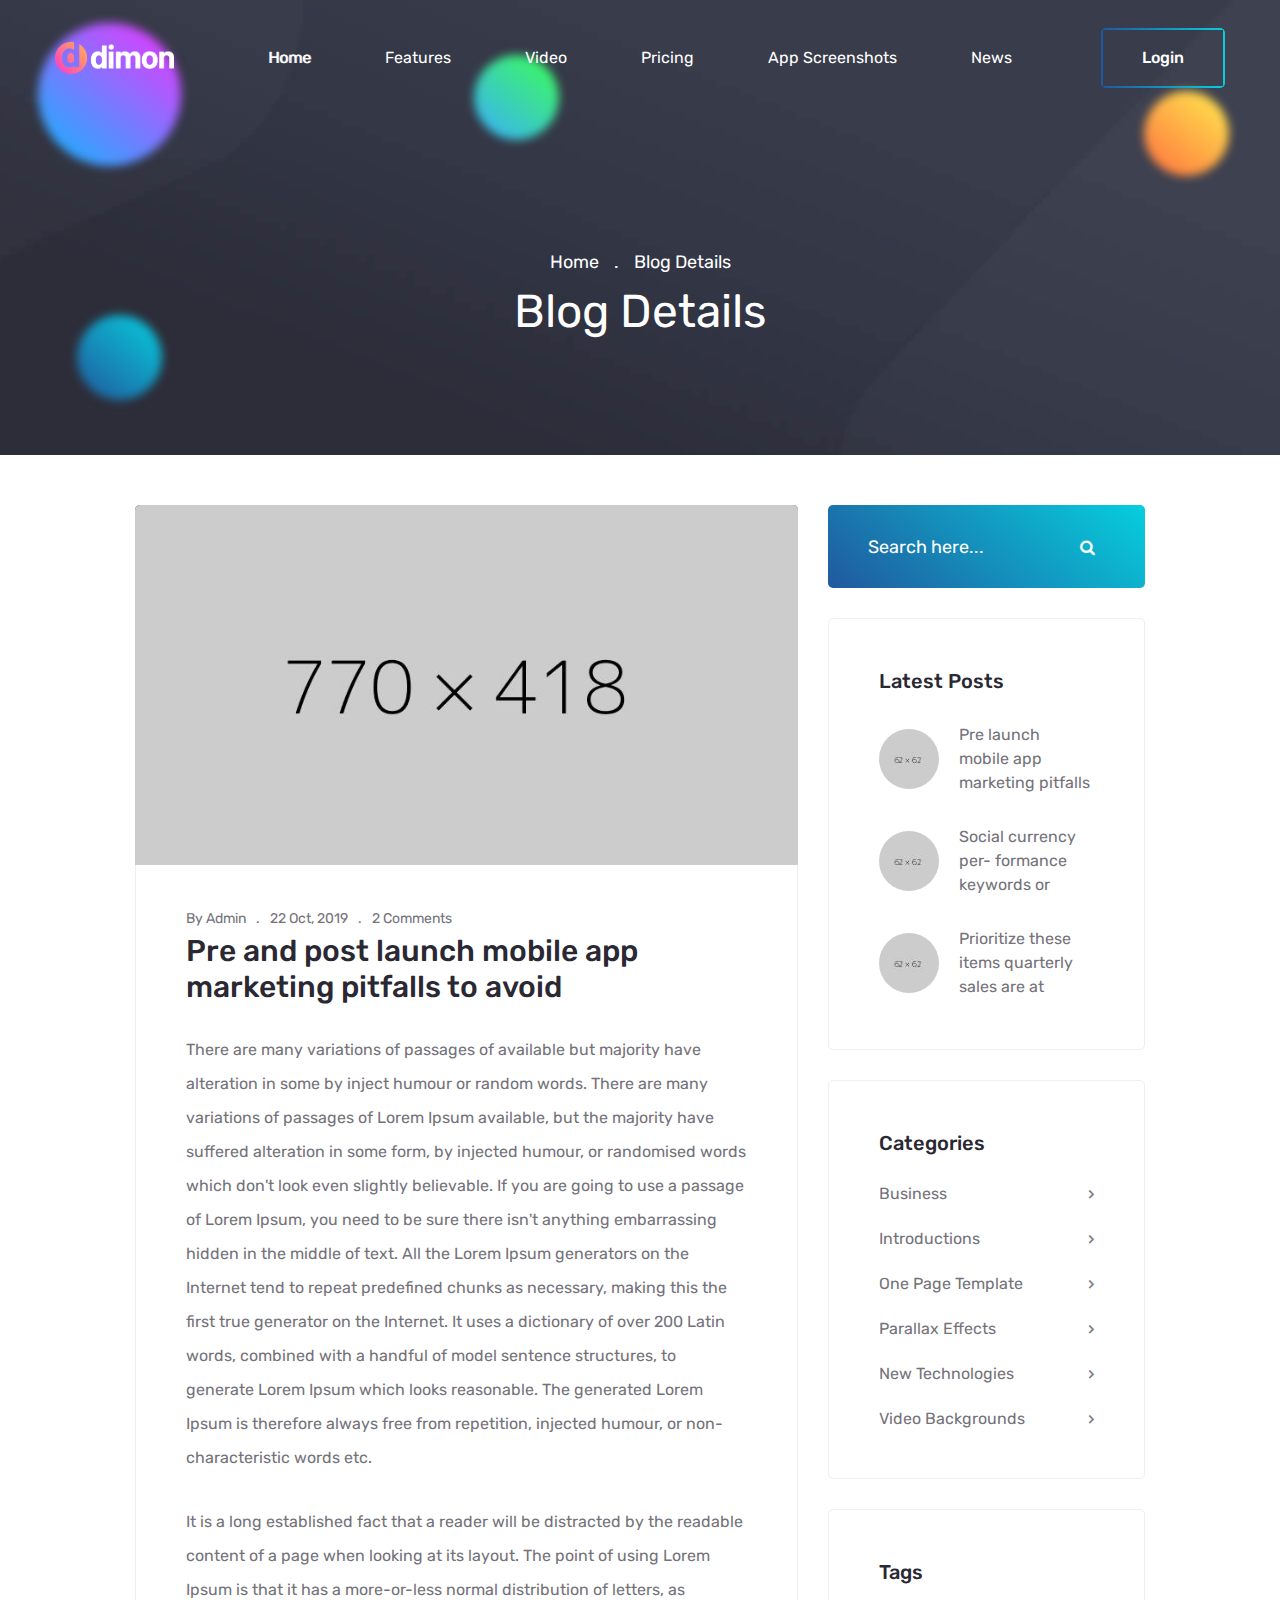
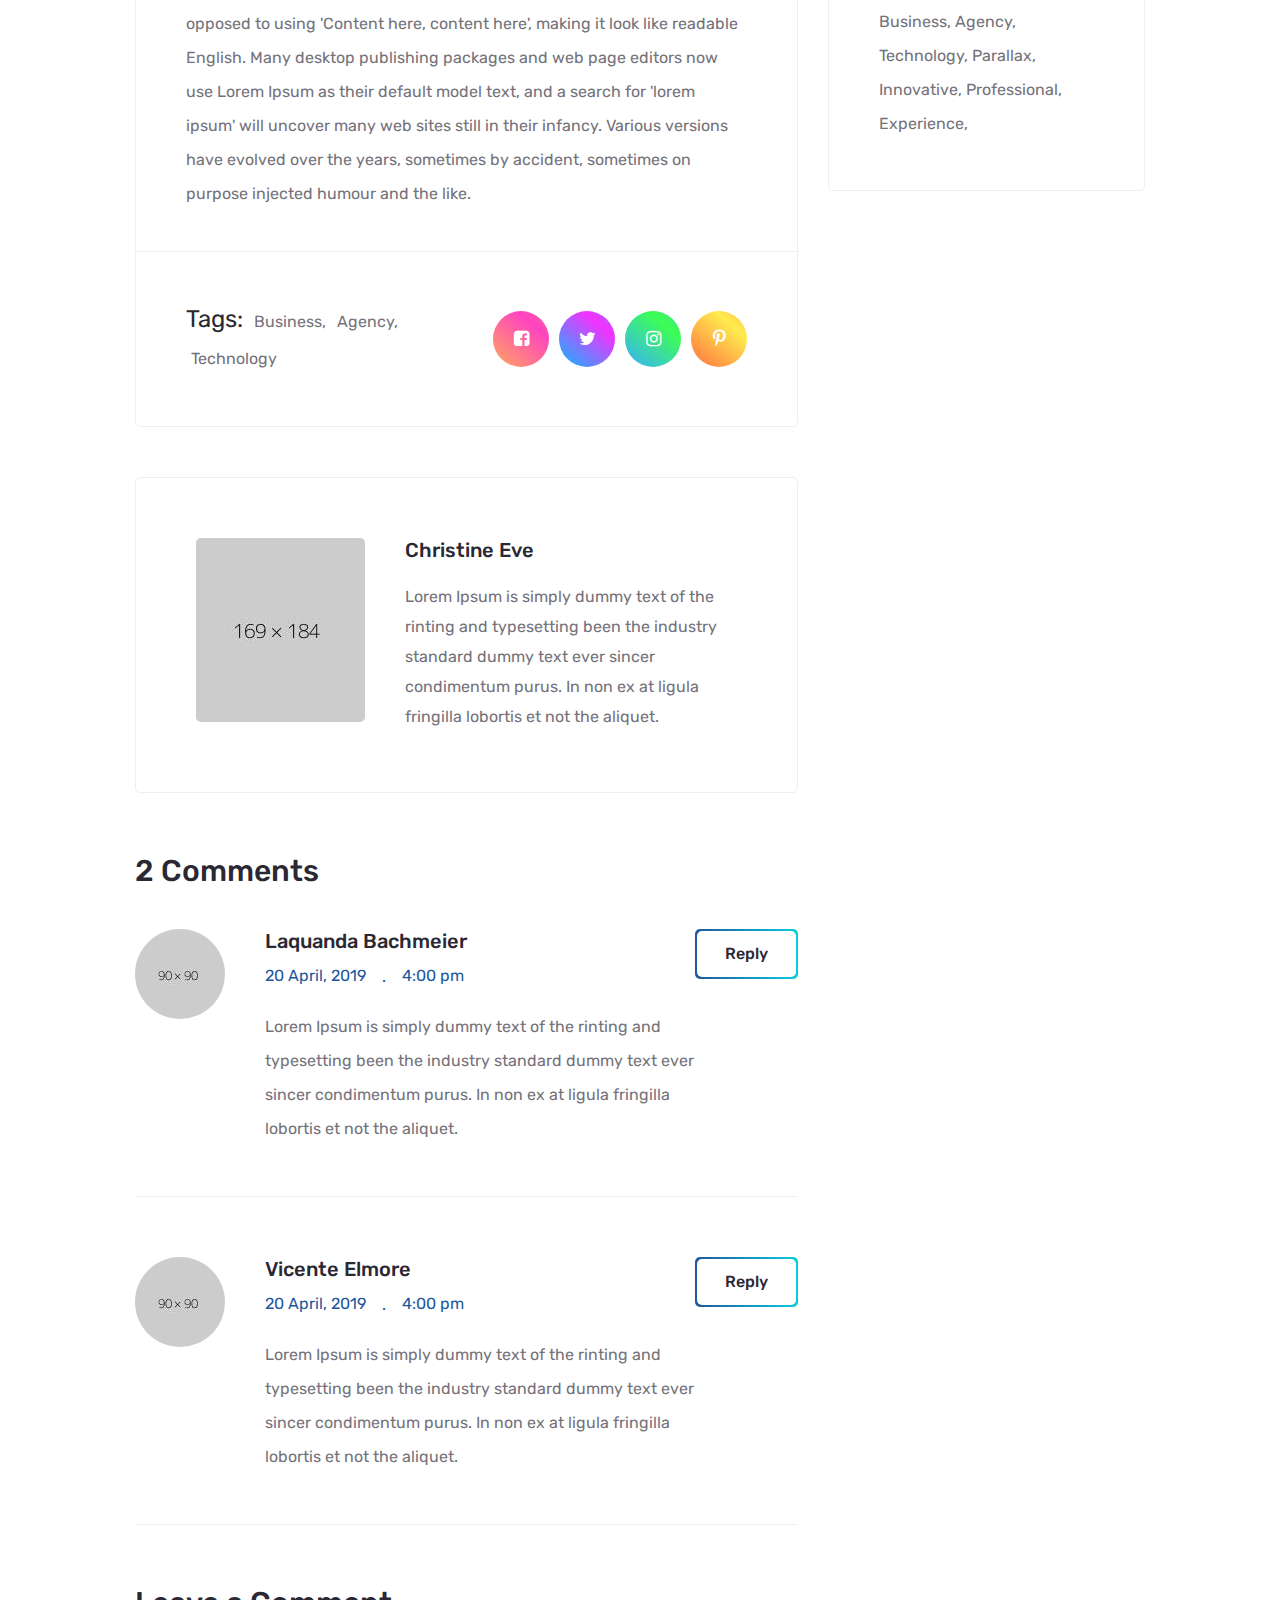
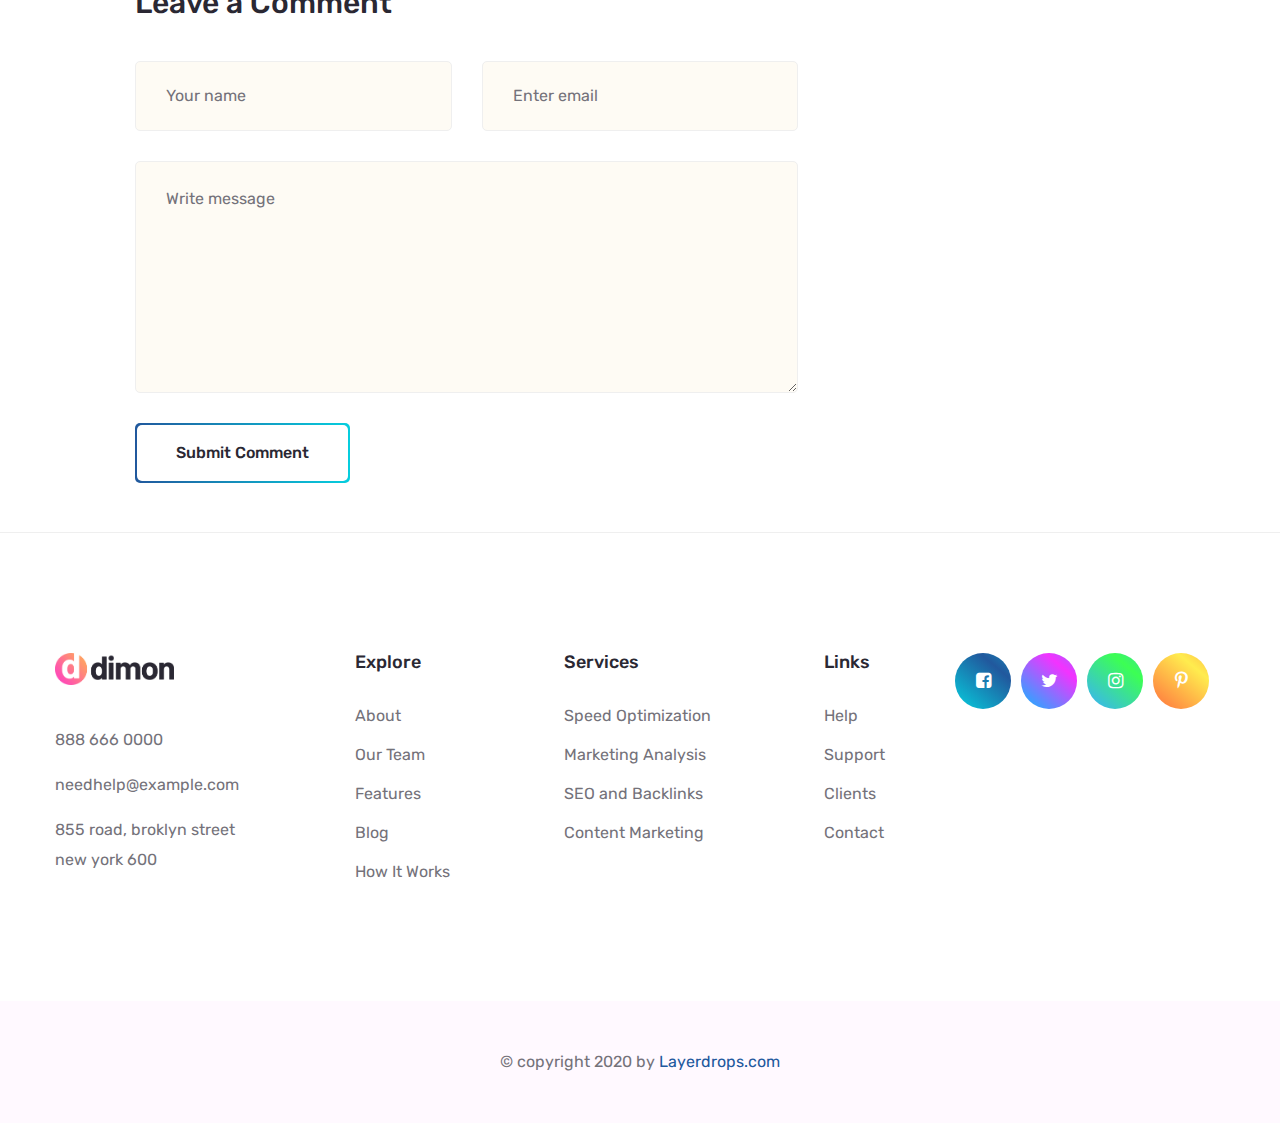
<file: news-details.html>
<!DOCTYPE html>
<html lang="en">

<head>
    <meta charset="UTF-8">
    <meta name="viewport" content="width=device-width, initial-scale=1.0">
    <meta http-equiv="X-UA-Compatible" content="ie=edge">
    <title>News Details || Dimon || App Landing Page HTML Template</title>
    <link rel="apple-touch-icon" sizes="180x180" href="assets/images/favicons/apple-touch-icon.png">
    <link rel="icon" type="image/png" sizes="32x32" href="assets/images/favicons/favicon-32x32.png">
    <link rel="icon" type="image/png" sizes="16x16" href="assets/images/favicons/favicon-16x16.png">
    <link rel="manifest" href="assets/images/favicons/site.webmanifest">

    <!-- plugin scripts -->
    <link href="https://fonts.googleapis.com/css?family=Rubik:300,400,500,700,900&display=swap" rel="stylesheet">
    <link rel="stylesheet" href="assets/css/animate.min.css">
    <link rel="stylesheet" href="assets/css/bootstrap.min.css">
    <link rel="stylesheet" href="assets/css/owl.carousel.min.css">
    <link rel="stylesheet" href="assets/css/owl.theme.default.min.css">
    <link rel="stylesheet" href="assets/css/magnific-popup.css">
    <link rel="stylesheet" href="assets/css/font-awesome.min.css">
    <link rel="stylesheet" href="assets/css/swiper.min.css">
    <link rel="stylesheet" href="assets/plugins/dimon-icons/style.css">

    <!-- template styles -->
    <link rel="stylesheet" href="assets/css/style.css">
    <link rel="stylesheet" href="assets/css/responsive.css">
</head>

<body>
    <div class="preloader">
        <img src="assets/images/resources/preloader.png" class="preloader__image" alt="">
    </div><!-- /.preloader -->
    <div class="page-wrapper">
        <header class="site-header site-header__header-one site-header__header-two ">
            <nav class="navbar navbar-expand-lg navbar-light header-navigation stricky">
                <div class="container clearfix">
                    <!-- Brand and toggle get grouped for better mobile display -->
                    <div class="logo-box clearfix">
                        <a class="navbar-brand" href="index.html">
                            <img src="assets/images/resources/logo-light.png" class="main-logo" width="119" alt="Awesome Image" />
                        </a>
                        <button class="menu-toggler" data-target=".main-navigation">
                            <span class="fa fa-bars"></span>
                        </button>
                    </div><!-- /.logo-box -->
                    <!-- Collect the nav links, forms, and other content for toggling -->
                    <div class="main-navigation">
                        <ul class=" one-page-scroll-menu navigation-box">
                            <li class="current scrollToLink">
                                <a href="index.html#banner">Home</a>
                                <ul class="sub-menu">
                                    <li><a href="index.html">Home 01</a></li>
                                    <li><a href="index-2.html">Home 02</a></li>
                                    <li><a href="#">Header Versions</a>
                                        <ul class="sub-menu">
                                            <li><a href="index.html">Header 01</a></li>
                                            <li><a href="index-2.html">Header 02</a></li>
                                        </ul><!-- /.sub-menu -->
                                    </li>
                                </ul><!-- /.sub-menu -->
                            </li>
                            <li class="scrollToLink">
                                <a href="index.html#features">Features</a>

                            </li>
                            <li class="scrollToLink">
                                <a href="index.html#video">Video</a>

                            </li>
                            <li class="scrollToLink">
                                <a href="index.html#pricing">Pricing</a>
                            </li>
                            <li class="scrollToLink">
                                <a href="index.html#screenshots">App Screenshots</a>
                            </li>
                            <li class="scrollToLink">
                                <a href="index.html#news">News</a>
                                <ul class="sub-menu">
                                    <li><a href="news.html">News Page</a></li>
                                    <li><a href="news-details.html">News Details</a></li>
                                </ul><!-- /.sub-menu -->
                            </li>
                        </ul>
                    </div><!-- /.navbar-collapse -->
                    <div class="right-side-box">
                        <a class="thm-btn header__cta-btn" href="#"><span>Login</span></a>
                    </div><!-- /.right-side-box -->
                </div>
                <!-- /.container -->
            </nav>
        </header><!-- /.site-header -->

        <section class="inner-banner">
            <span class="banner-two__shape-1"></span>
            <span class="banner-two__shape-2"></span>
            <span class="banner-two__shape-3"></span>
            <span class="banner-two__shape-4"></span>
            <div class="container">
                <ul class="list-unstyled thm-breadcrumb">
                    <li><a href="#">Home</a></li>
                    <li class="active"><a href="#">Blog Details</a></li>
                </ul><!-- /.list-unstyled -->
                <h2 class="inner-banner__title">Blog Details</h2><!-- /.inner-banner__title -->
            </div><!-- /.container -->
        </section><!-- /.inner-banner -->

        <section class="blog-details">
            <div class="container">
                <div class="row">
                    <div class="col-lg-8">
                        <div class="blog-one__single">
                            <div class="blog-one__image">
                                <img src="assets/images/blog/blog-d-1-1.jpg" alt="">

                            </div><!-- /.blog-one__image -->
                            <div class="blog-one__content">
                                <ul class="list-unstyled blog-one__meta">
                                    <li><a href="#">By Admin</a></li>
                                    <li><a href="#">22 Oct, 2019</a></li>
                                    <li><a href="#">2 Comments</a></li>
                                </ul><!-- /.list-unstyled -->
                                <h3 class="blog-one__title">
                                    Pre and post launch mobile app marketing pitfalls to avoid
                                </h3><!-- /.blog-one__title -->
                                <p class="blog-one__text">There are many variations of passages of available but majority have
                                    alteration in some by inject humour or random words. There are many variations of passages
                                    of Lorem Ipsum available, but the majority have suffered alteration in some form, by
                                    injected humour, or randomised words which don't look even slightly believable. If you are
                                    going to use a passage of Lorem Ipsum, you need to be sure there isn't anything embarrassing
                                    hidden in the middle of text. All the Lorem Ipsum generators on the Internet tend to repeat
                                    predefined chunks as necessary, making this the first true generator on the Internet. It
                                    uses a dictionary of over 200 Latin words, combined with a handful of model sentence
                                    structures, to generate Lorem Ipsum which looks reasonable. The generated Lorem Ipsum is
                                    therefore always free from repetition, injected humour, or non-characteristic words etc.</p>
                                <!-- /.blog-one__text -->
                                <p class="blog-one__text">It is a long established fact that a reader will be distracted by the
                                    readable content of a page when looking at its layout. The point of using Lorem Ipsum is
                                    that it has a more-or-less normal distribution of letters, as opposed to using 'Content
                                    here, content here', making it look like readable English. Many desktop publishing packages
                                    and web page editors now use Lorem Ipsum as their default model text, and a search for
                                    'lorem ipsum' will uncover many web sites still in their infancy. Various versions have
                                    evolved over the years, sometimes by accident, sometimes on purpose injected humour and the
                                    like.</p><!-- /.blog-one__text -->

                            </div><!-- /.blog-one__content -->
                        </div><!-- /.blog-one__single -->
                        <div class="share-block">
                            <div class="left-block">
                                <p>Tags: <a href="#">Business,</a> <a href="#">Agency,</a> <a href="#">Technology</a></p>
                            </div><!-- /.left-block -->
                            <div class="social-block">
                                <a class="fa fa-facebook-square" href="#"></a>
                                <a class="fa fa-twitter" href="#"></a>
                                <a class="fa fa-instagram" href="#"></a>
                                <a class="fa fa-pinterest-p" href="#"></a>
                            </div><!-- /.social-block -->
                        </div><!-- /.share-block -->
                        <div class="blog-details__author">
                            <div class="blog-details__author-image">
                                <img src="assets/images/blog/author-1-1.jpg" alt="Awesome Image" />
                            </div><!-- /.blog-details__image -->
                            <div class="blog-details__author-content">
                                <h3>Christine Eve</h3>
                                <p>Lorem Ipsum is simply dummy text of the rinting and typesetting been the industry standard
                                    dummy text ever sincer condimentum purus. In non ex at ligula fringilla lobortis et not the
                                    aliquet.</p>
                            </div><!-- /.blog-details__content -->
                        </div><!-- /.blog-details__author -->
                        <h2 class="blog-details__content-title">2 Comments</h2><!-- /.blog-details__content-title -->
                        <div class="comment-one">
                            <div class="comment-one__single">
                                <div class="comment-one__image">
                                    <div class="inner-block">
                                        <img src="assets/images/blog/comment-1-1.jpg" alt="Awesome Image" />
                                    </div><!-- /.inner-block -->
                                </div><!-- /.comment-one__image -->
                                <div class="comment-one__content">
                                    <div class="comment-one__content-top">
                                        <div class="comment-one__top-left">
                                            <h3 class="comment-one__author">Laquanda Bachmeier</h3>
                                            <!-- /.comment-one__author -->
                                            <p class="comment-one__date">20 April, 2019 <span class="comment-one__date-sep">.</span> 4:00 pm</p>
                                            <!-- /.comment-one__date -->
                                            <p class="comment-one__text">Lorem Ipsum is simply dummy text of the rinting and
                                                typesetting been the industry standard dummy text ever sincer condimentum purus.
                                                In non ex at ligula fringilla lobortis et not the aliquet.</p>
                                            <!-- /.comment-one__text -->
                                        </div><!-- /.comment-one__top-left -->
                                        <div class="comment-one__top-right">
                                            <a href="#" class="thm-btn comment-one__reply"><span>Reply</span></a>
                                        </div><!-- /.comment-one__top-right -->
                                    </div><!-- /.comment-one__content-top -->
                                </div><!-- /.comment-one__content -->
                            </div><!-- /.comment-one__single -->
                            <div class="comment-one__single">
                                <div class="comment-one__image">
                                    <div class="inner-block">
                                        <img src="assets/images/blog/comment-1-2.jpg" alt="Awesome Image" />
                                    </div><!-- /.inner-block -->
                                </div><!-- /.comment-one__image -->
                                <div class="comment-one__content">
                                    <div class="comment-one__content-top">
                                        <div class="comment-one__top-left">
                                            <h3 class="comment-one__author">Vicente Elmore</h3><!-- /.comment-one__author -->
                                            <p class="comment-one__date">20 April, 2019 <span class="comment-one__date-sep">.</span> 4:00 pm</p>
                                            <!-- /.comment-one__date -->
                                            <p class="comment-one__text">Lorem Ipsum is simply dummy text of the rinting and
                                                typesetting been the industry standard dummy text ever sincer condimentum purus.
                                                In non ex at ligula fringilla lobortis et not the aliquet.</p>
                                            <!-- /.comment-one__text -->
                                        </div><!-- /.comment-one__top-left -->
                                        <div class="comment-one__top-right">
                                            <a href="#" class="thm-btn comment-one__reply"><span>Reply</span></a>
                                        </div><!-- /.comment-one__top-right -->
                                    </div><!-- /.comment-one__content-top -->
                                </div><!-- /.comment-one__content -->
                            </div><!-- /.comment-one__single -->
                        </div><!-- /.comment-one -->
                        <h2 class="blog-details__content-title">Leave a Comment</h2><!-- /.blog-details__content-title -->
                        <form action="#" class="reply-form">
                            <div class="row">
                                <div class="col-lg-6">
                                    <input type="text" placeholder="Your name" class="reply-form__field">
                                </div><!-- /.col-lg-6 -->
                                <div class="col-lg-6">
                                    <input type="text" placeholder="Enter email" class="reply-form__field">
                                </div><!-- /.col-lg-6 -->
                                <div class="col-lg-12">
                                    <textarea placeholder="Write message" class="reply-form__field"></textarea>
                                    <button class="reply-form__btn thm-btn" type="submit"><span>Submit Comment</span></button>
                                </div><!-- /.col-lg-12 -->
                            </div><!-- /.row -->
                        </form><!-- /.reply-form -->
                    </div><!-- /.col-lg-8 -->
                    <div class="col-lg-4">
                        <div class="sidebar">
                            <div class="sidebar__single sidebar__search">
                                <form action="#" class="sidebar__search-form">
                                    <input type="text" name="search" placeholder="Search here...">
                                    <button type="submit"><i class="fa fa-search"></i></button>
                                </form>
                            </div><!-- /.sidebar__single -->
                            <div class="sidebar__single sidebar__post">
                                <h3 class="sidebar__title">Latest Posts</h3><!-- /.sidebar__title -->
                                <div class="sidebar__post-wrap">
                                    <div class="sidebar__post__single">
                                        <div class="sidebar__post-image">
                                            <div class="inner-block"><img src="assets/images/blog/lp-1-1.jpg" alt="Awesome Image" /></div>
                                            <!-- /.inner-block -->
                                        </div><!-- /.sidebar__post-image -->
                                        <div class="sidebar__post-content">
                                            <h4 class="sidebar__post-title"><a href="#">Pre launch mobile app marketing pitfalls</a></h4>
                                            <!-- /.sidebar__post-title -->
                                        </div><!-- /.sidebar__post-content -->
                                    </div><!-- /.sidebar__post__single -->
                                    <div class="sidebar__post__single">
                                        <div class="sidebar__post-image">
                                            <div class="inner-block"><img src="assets/images/blog/lp-1-2.jpg" alt="Awesome Image" /></div>
                                            <!-- /.inner-block -->
                                        </div><!-- /.sidebar__post-image -->
                                        <div class="sidebar__post-content">
                                            <h4 class="sidebar__post-title"><a href="#">Social currency per- formance keywords or</a></h4>
                                            <!-- /.sidebar__post-title -->
                                        </div><!-- /.sidebar__post-content -->
                                    </div><!-- /.sidebar__post__single -->
                                    <div class="sidebar__post__single">
                                        <div class="sidebar__post-image">
                                            <div class="inner-block"><img src="assets/images/blog/lp-1-3.jpg" alt="Awesome Image" /></div>
                                            <!-- /.inner-block -->
                                        </div><!-- /.sidebar__post-image -->
                                        <div class="sidebar__post-content">
                                            <h4 class="sidebar__post-title"><a href="#">Prioritize these items quarterly sales are at</a></h4>
                                            <!-- /.sidebar__post-title -->
                                        </div><!-- /.sidebar__post-content -->
                                    </div><!-- /.sidebar__post__single -->
                                </div><!-- /.sidebar__post-wrap -->
                            </div><!-- /.sidebar__single -->
                            <div class="sidebar__single sidebar__category">
                                <h3 class="sidebar__title">Categories</h3><!-- /.sidebar__title -->
                                <ul class="sidebar__category-list">
                                    <li class="sidebar__category-list-item"><a href="#">Business</a></li>
                                    <li class="sidebar__category-list-item"><a href="#">Introductions</a></li>
                                    <li class="sidebar__category-list-item"><a href="#">One Page Template</a></li>
                                    <li class="sidebar__category-list-item"><a href="#">Parallax Effects</a></li>
                                    <li class="sidebar__category-list-item"><a href="#">New Technologies</a></li>
                                    <li class="sidebar__category-list-item"><a href="#">Video Backgrounds</a></li>
                                </ul><!-- /.sidebar__category-list -->
                            </div><!-- /.sidebar__single -->
                            <div class="sidebar__single sidebar__tags">
                                <h3 class="sidebar__title">Tags</h3><!-- /.sidebar__title -->
                                <ul class="sidebar__tags-list">
                                    <li class="sidebar__tags-list-item"><a href="#">Business,</a></li>
                                    <li class="sidebar__tags-list-item"><a href="#">Agency,</a></li>
                                    <li class="sidebar__tags-list-item"><a href="#">Technology,</a></li>
                                    <li class="sidebar__tags-list-item"><a href="#">Parallax,</a></li>
                                    <li class="sidebar__tags-list-item"><a href="#">Innovative,</a></li>
                                    <li class="sidebar__tags-list-item"><a href="#">Professional,</a></li>
                                    <li class="sidebar__tags-list-item"><a href="#">Experience,</a></li>
                                </ul><!-- /.sidebar__category-list -->
                            </div><!-- /.sidebar__single -->
                        </div><!-- /.sidebar -->
                    </div><!-- /.col-lg-4 -->
                </div><!-- /.row -->
            </div><!-- /.container -->
        </section><!-- /.blog-details -->

        <footer class="site-footer">
            <div class="site-footer__upper">
                <div class="container">
                    <div class="row">
                        <div class="col-lg-3">
                            <div class="footer-widget footer-widget__about">
                                <img src="assets/images/resources/logo-dark.png" width="119" alt="" class="footer-widget__logo">
                                <p class="footer-widget__contact"><a href="tel:888-666-0000">888 666 0000</a></p>
                                <!-- /.footer-widget__contact -->
                                <p class="footer-widget__contact"><a href="mailto:needhelp@example.com">needhelp@example.com</a>
                                    <p class="footer-widget__contact">855 road, broklyn street <br> new york 600</p><!-- /.footer-widget__contact -->
                            </div><!-- /.footer-widget -->
                        </div><!-- /.col-lg-2 -->
                        <div class="col-lg-6 d-flex justify-content-between footer-widget__links-wrap">
                            <div class="footer-widget">
                                <h3 class="footer-widget__title">Explore</h3><!-- /.footer-widget__title -->
                                <ul class="footer-widget__links list-unstyled">
                                    <li><a href="#">About</a></li>
                                    <li><a href="#">Our Team</a></li>
                                    <li><a href="#">Features</a></li>
                                    <li><a href="#">Blog</a></li>
                                    <li><a href="#">How It Works</a></li>
                                </ul><!-- /.footer-widget__links -->
                            </div><!-- /.footer-widget -->
                            <div class="footer-widget">
                                <h3 class="footer-widget__title">Services</h3><!-- /.footer-widget__title -->
                                <ul class="footer-widget__links list-unstyled">
                                    <li><a href="#">Speed Optimization </a></li>
                                    <li><a href="#">Marketing Analysis </a></li>
                                    <li><a href="#">SEO and Backlinks </a></li>
                                    <li><a href="#">Content Marketing</a></li>
                                </ul><!-- /.footer-widget__links -->
                            </div><!-- /.footer-widget -->
                            <div class="footer-widget">
                                <h3 class="footer-widget__title">Links</h3><!-- /.footer-widget__title -->
                                <ul class="footer-widget__links list-unstyled">
                                    <li><a href="#">Help </a></li>
                                    <li><a href="#">Support </a></li>
                                    <li><a href="#">Clients </a></li>
                                    <li><a href="#">Contact</a></li>
                                </ul><!-- /.footer-widget__links -->
                            </div><!-- /.footer-widget -->
                        </div><!-- /.col-lg-6 -->
                        <div class="col-lg-3">
                            <div class="footer-widget">
                                <div class="site-footer__social">
                                    <a href="#" class="fa fa-facebook-square"></a>
                                    <a href="#" class="fa fa-twitter"></a>
                                    <a href="#" class="fa fa-instagram"></a>
                                    <a href="#" class="fa fa-pinterest-p"></a>
                                </div><!-- /.site-footer__social -->
                            </div><!-- /.footer-widget -->
                        </div><!-- /.col-lg-4 -->
                    </div><!-- /.row -->
                </div><!-- /.container -->
            </div><!-- /.site-footer__upper -->
            <div class="site-footer__bottom">
                <div class="container">
                    <div class="inner-container text-center">
                        <p class="site-footer__copy">&copy; copyright 2020 by <a href="#">Layerdrops.com</a></p>
                        <!-- /.site-footer__copy -->
                    </div><!-- /.inner-container -->
                </div><!-- /.container -->
            </div><!-- /.site-footer__bottom -->
        </footer><!-- /.site-footer -->
    </div><!-- /.page-wrapper -->


    <a href="#" data-target="html" class="scroll-to-target scroll-to-top"><i class="fa fa-angle-up"></i></a>


    <script src="assets/js/jquery.min.js"></script>
    <script src="assets/js/bootstrap.bundle.min.js"></script>
    <script src="assets/js/owl.carousel.min.js"></script>
    <script src="assets/js/waypoints.min.js"></script>
    <script src="assets/js/jquery.counterup.min.js"></script>
    <script src="assets/js/TweenMax.min.js"></script>
    <script src="assets/js/wow.js"></script>
    <script src="assets/js/jquery.magnific-popup.min.js"></script>
    <script src="assets/js/jquery.ajaxchimp.min.js"></script>
    <script src="assets/js/swiper.min.js"></script>
    <script src="assets/js/jquery.easing.min.js"></script>

    <!-- template scripts -->
    <script src="assets/js/theme.js"></script>
</body>

</html>
</file>
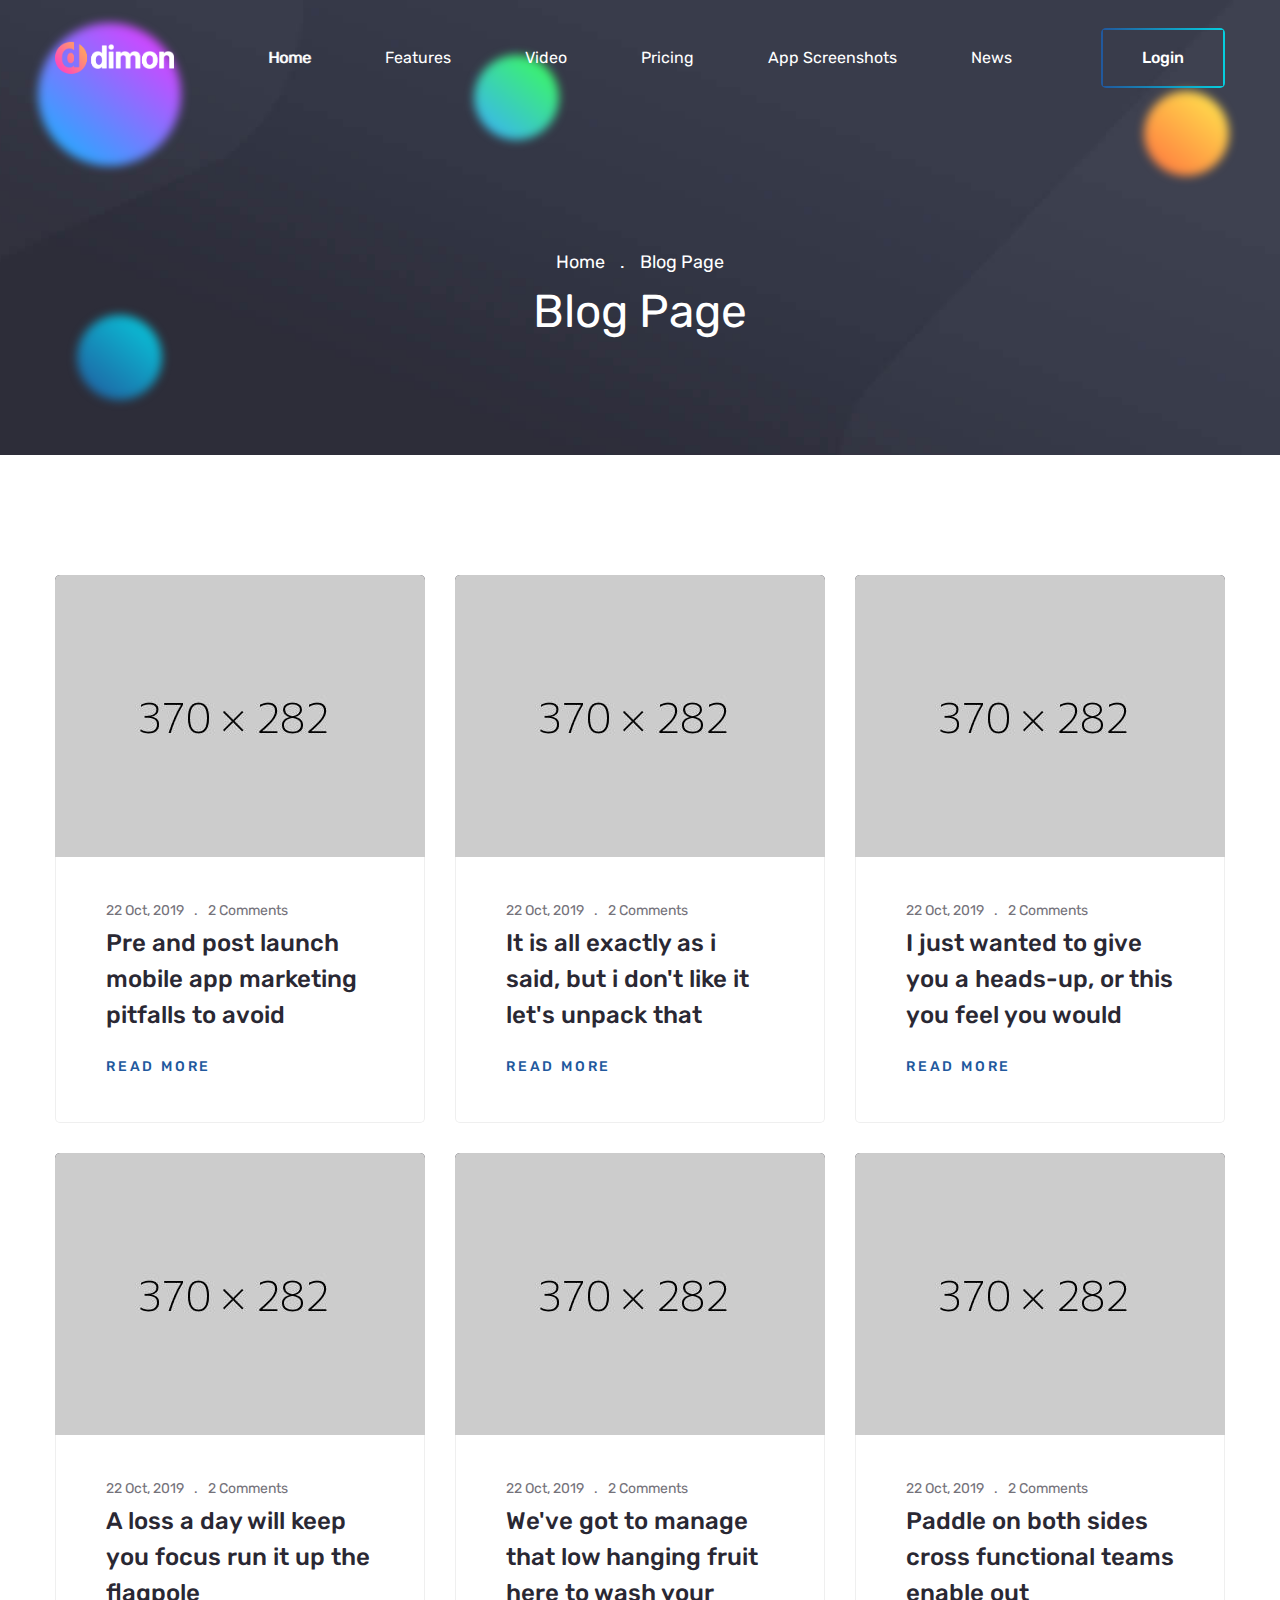
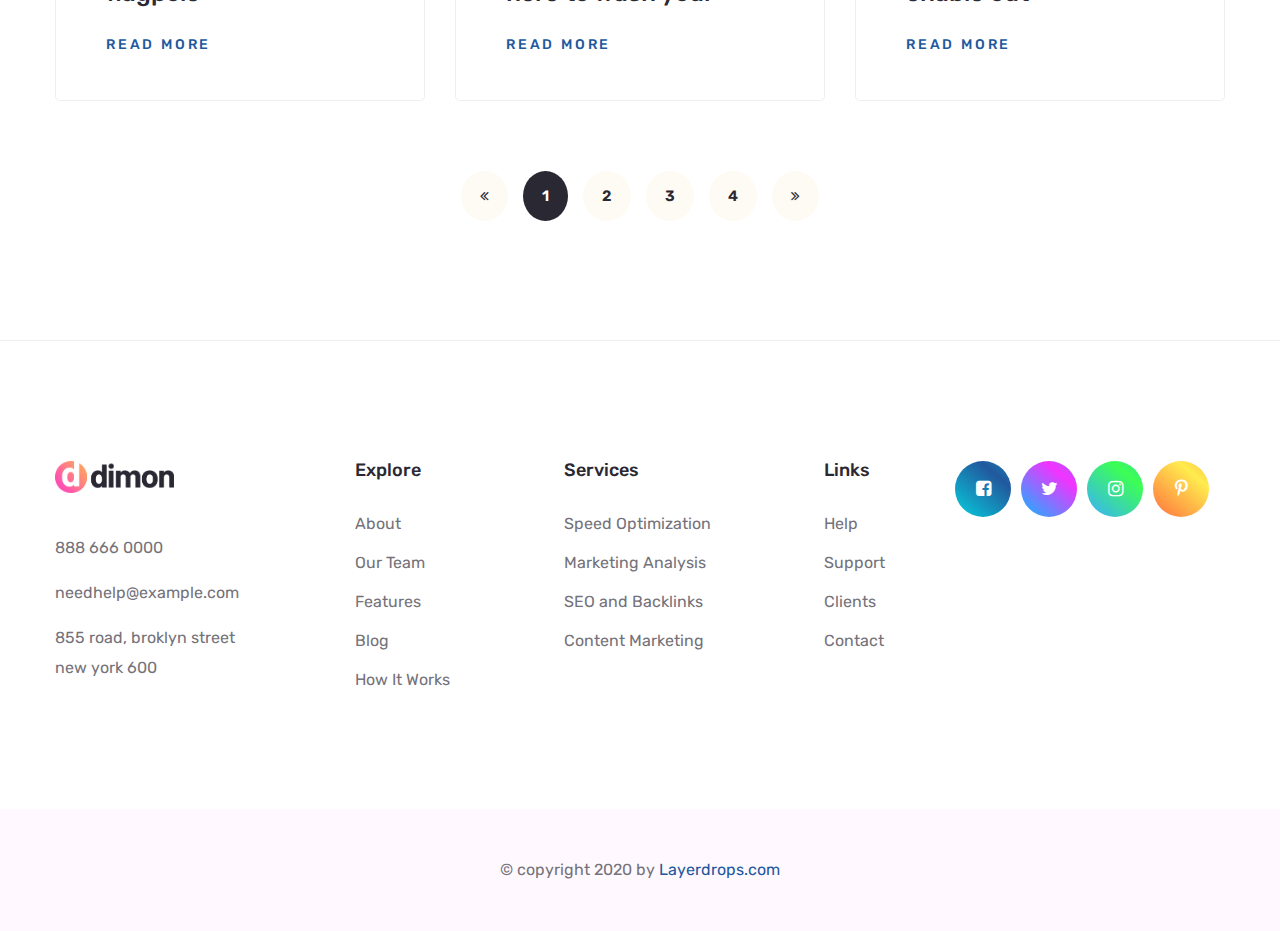
<file: news.html>
<!DOCTYPE html>
<html lang="en">

<head>
    <meta charset="UTF-8">
    <meta name="viewport" content="width=device-width, initial-scale=1.0">
    <meta http-equiv="X-UA-Compatible" content="ie=edge">
    <title>Our News || Dimon || App Landing Page HTML Template</title>
    <link rel="apple-touch-icon" sizes="180x180" href="assets/images/favicons/apple-touch-icon.png">
    <link rel="icon" type="image/png" sizes="32x32" href="assets/images/favicons/favicon-32x32.png">
    <link rel="icon" type="image/png" sizes="16x16" href="assets/images/favicons/favicon-16x16.png">
    <link rel="manifest" href="assets/images/favicons/site.webmanifest">

    <!-- plugin scripts -->
    <link href="https://fonts.googleapis.com/css?family=Rubik:300,400,500,700,900&display=swap" rel="stylesheet">
    <link rel="stylesheet" href="assets/css/animate.min.css">
    <link rel="stylesheet" href="assets/css/bootstrap.min.css">
    <link rel="stylesheet" href="assets/css/owl.carousel.min.css">
    <link rel="stylesheet" href="assets/css/owl.theme.default.min.css">
    <link rel="stylesheet" href="assets/css/magnific-popup.css">
    <link rel="stylesheet" href="assets/css/font-awesome.min.css">
    <link rel="stylesheet" href="assets/css/swiper.min.css">
    <link rel="stylesheet" href="assets/plugins/dimon-icons/style.css">

    <!-- template styles -->
    <link rel="stylesheet" href="assets/css/style.css">
    <link rel="stylesheet" href="assets/css/responsive.css">
</head>

<body>
    <div class="preloader">
        <img src="assets/images/resources/preloader.png" class="preloader__image" alt="">
    </div><!-- /.preloader -->
    <div class="page-wrapper">
        <header class="site-header site-header__header-one site-header__header-two ">
            <nav class="navbar navbar-expand-lg navbar-light header-navigation stricky">
                <div class="container clearfix">
                    <!-- Brand and toggle get grouped for better mobile display -->
                    <div class="logo-box clearfix">
                        <a class="navbar-brand" href="index.html">
                            <img src="assets/images/resources/logo-light.png" class="main-logo" width="119" alt="Awesome Image" />
                        </a>
                        <button class="menu-toggler" data-target=".main-navigation">
                            <span class="fa fa-bars"></span>
                        </button>
                    </div><!-- /.logo-box -->
                    <!-- Collect the nav links, forms, and other content for toggling -->
                    <div class="main-navigation">
                        <ul class=" one-page-scroll-menu navigation-box">
                            <li class="current scrollToLink">
                                <a href="index.html#banner">Home</a>
                                <ul class="sub-menu">
                                    <li><a href="index.html">Home 01</a></li>
                                    <li><a href="index-2.html">Home 02</a></li>
                                    <li><a href="#">Header Versions</a>
                                        <ul class="sub-menu">
                                            <li><a href="index.html">Header 01</a></li>
                                            <li><a href="index-2.html">Header 02</a></li>
                                        </ul><!-- /.sub-menu -->
                                    </li>
                                </ul><!-- /.sub-menu -->
                            </li>
                            <li class="scrollToLink">
                                <a href="index.html#features">Features</a>

                            </li>
                            <li class="scrollToLink">
                                <a href="index.html#video">Video</a>

                            </li>
                            <li class="scrollToLink">
                                <a href="index.html#pricing">Pricing</a>
                            </li>
                            <li class="scrollToLink">
                                <a href="index.html#screenshots">App Screenshots</a>
                            </li>
                            <li class="scrollToLink">
                                <a href="index.html#news">News</a>
                                <ul class="sub-menu">
                                    <li><a href="news.html">News Page</a></li>
                                    <li><a href="news-details.html">News Details</a></li>
                                </ul><!-- /.sub-menu -->
                            </li>
                        </ul>
                    </div><!-- /.navbar-collapse -->
                    <div class="right-side-box">
                        <a class="thm-btn header__cta-btn" href="#"><span>Login</span></a>
                    </div><!-- /.right-side-box -->
                </div>
                <!-- /.container -->
            </nav>
        </header><!-- /.site-header -->

        <section class="inner-banner">
            <span class="banner-two__shape-1"></span>
            <span class="banner-two__shape-2"></span>
            <span class="banner-two__shape-3"></span>
            <span class="banner-two__shape-4"></span>
            <div class="container">
                <ul class="list-unstyled thm-breadcrumb">
                    <li><a href="#">Home</a></li>
                    <li class="active"><a href="#">Blog Page</a></li>
                </ul><!-- /.list-unstyled -->
                <h2 class="inner-banner__title">Blog Page</h2><!-- /.inner-banner__title -->
            </div><!-- /.container -->
        </section><!-- /.inner-banner -->

        <section class="blog-one">
            <div class="container">
                <div class="row">
                    <div class="col-lg-4 col-md-6 col-sm-12 wow fadeInUp">
                        <div class="blog-one__single">
                            <div class="blog-one__image">
                                <img src="assets/images/blog/blog-1-1.jpg" alt="">
                                <a class="blog-one__more-link" href="news-details.html"><i class="fa fa-link"></i>
                                    <!-- /.fa fa-link --></a>
                            </div><!-- /.blog-one__image -->
                            <div class="blog-one__content">
                                <ul class="list-unstyled blog-one__meta">
                                    <li><a href="#">22 Oct, 2019</a></li>
                                    <li><a href="#">2 Comments</a></li>
                                </ul><!-- /.list-unstyled -->
                                <h3 class="blog-one__title">
                                    <a href="news-details.html">Pre and post launch mobile app marketing pitfalls to avoid</a>
                                </h3><!-- /.blog-one__title -->
                                <a href="news-details.html" class="blog-one__link">Read More</a><!-- /.blog-one__link -->
                            </div><!-- /.blog-one__content -->
                        </div><!-- /.blog-one__single -->
                    </div><!-- /.col-lg-4 -->
                    <div class="col-lg-4 col-md-6 col-sm-12 wow fadeInUp">
                        <div class="blog-one__single">
                            <div class="blog-one__image">
                                <img src="assets/images/blog/blog-1-2.jpg" alt="">
                                <a class="blog-one__more-link" href="news-details.html"><i class="fa fa-link"></i>
                                    <!-- /.fa fa-link --></a>
                            </div><!-- /.blog-one__image -->
                            <div class="blog-one__content">
                                <ul class="list-unstyled blog-one__meta">
                                    <li><a href="#">22 Oct, 2019</a></li>
                                    <li><a href="#">2 Comments</a></li>
                                </ul><!-- /.list-unstyled -->
                                <h3 class="blog-one__title">
                                    <a href="news-details.html">It is all exactly as i said, but i don't like it let's unpack
                                        that</a>
                                </h3><!-- /.blog-one__title -->
                                <a href="news-details.html" class="blog-one__link">Read More</a><!-- /.blog-one__link -->
                            </div><!-- /.blog-one__content -->
                        </div><!-- /.blog-one__single -->
                    </div><!-- /.col-lg-4 -->
                    <div class="col-lg-4 col-md-6 col-sm-12 wow fadeInUp">
                        <div class="blog-one__single">
                            <div class="blog-one__image">
                                <img src="assets/images/blog/blog-1-3.jpg" alt="">
                                <a class="blog-one__more-link" href="news-details.html"><i class="fa fa-link"></i>
                                    <!-- /.fa fa-link --></a>
                            </div><!-- /.blog-one__image -->
                            <div class="blog-one__content">
                                <ul class="list-unstyled blog-one__meta">
                                    <li><a href="#">22 Oct, 2019</a></li>
                                    <li><a href="#">2 Comments</a></li>
                                </ul><!-- /.list-unstyled -->
                                <h3 class="blog-one__title">
                                    <a href="news-details.html">I just wanted to give you a heads-up, or this you feel you
                                        would</a>
                                </h3><!-- /.blog-one__title -->
                                <a href="news-details.html" class="blog-one__link">Read More</a><!-- /.blog-one__link -->
                            </div><!-- /.blog-one__content -->
                        </div><!-- /.blog-one__single -->
                    </div><!-- /.col-lg-4 -->
                    <div class="col-lg-4 col-md-6 col-sm-12 wow fadeInUp">
                        <div class="blog-one__single">
                            <div class="blog-one__image">
                                <img src="assets/images/blog/blog-1-4.jpg" alt="">
                                <a class="blog-one__more-link" href="news-details.html"><i class="fa fa-link"></i>
                                    <!-- /.fa fa-link --></a>
                            </div><!-- /.blog-one__image -->
                            <div class="blog-one__content">
                                <ul class="list-unstyled blog-one__meta">
                                    <li><a href="#">22 Oct, 2019</a></li>
                                    <li><a href="#">2 Comments</a></li>
                                </ul><!-- /.list-unstyled -->
                                <h3 class="blog-one__title">
                                    <a href="news-details.html">A loss a day will keep you focus run it up the flagpole</a>
                                </h3><!-- /.blog-one__title -->
                                <a href="news-details.html" class="blog-one__link">Read More</a><!-- /.blog-one__link -->
                            </div><!-- /.blog-one__content -->
                        </div><!-- /.blog-one__single -->
                    </div><!-- /.col-lg-4 -->
                    <div class="col-lg-4 col-md-6 col-sm-12 wow fadeInUp">
                        <div class="blog-one__single">
                            <div class="blog-one__image">
                                <img src="assets/images/blog/blog-1-5.jpg" alt="">
                                <a class="blog-one__more-link" href="news-details.html"><i class="fa fa-link"></i>
                                    <!-- /.fa fa-link --></a>
                            </div><!-- /.blog-one__image -->
                            <div class="blog-one__content">
                                <ul class="list-unstyled blog-one__meta">
                                    <li><a href="#">22 Oct, 2019</a></li>
                                    <li><a href="#">2 Comments</a></li>
                                </ul><!-- /.list-unstyled -->
                                <h3 class="blog-one__title">
                                    <a href="news-details.html">We've got to manage that low hanging fruit here to wash
                                        your</a>
                                </h3><!-- /.blog-one__title -->
                                <a href="news-details.html" class="blog-one__link">Read More</a><!-- /.blog-one__link -->
                            </div><!-- /.blog-one__content -->
                        </div><!-- /.blog-one__single -->
                    </div><!-- /.col-lg-4 -->
                    <div class="col-lg-4 col-md-6 col-sm-12 wow fadeInUp">
                        <div class="blog-one__single">
                            <div class="blog-one__image">
                                <img src="assets/images/blog/blog-1-6.jpg" alt="">
                                <a class="blog-one__more-link" href="news-details.html"><i class="fa fa-link"></i>
                                    <!-- /.fa fa-link --></a>
                            </div><!-- /.blog-one__image -->
                            <div class="blog-one__content">
                                <ul class="list-unstyled blog-one__meta">
                                    <li><a href="#">22 Oct, 2019</a></li>
                                    <li><a href="#">2 Comments</a></li>
                                </ul><!-- /.list-unstyled -->
                                <h3 class="blog-one__title">
                                    <a href="news-details.html">Paddle on both sides cross functional teams enable out</a>
                                </h3><!-- /.blog-one__title -->
                                <a href="news-details.html" class="blog-one__link">Read More</a><!-- /.blog-one__link -->
                            </div><!-- /.blog-one__content -->
                        </div><!-- /.blog-one__single -->
                    </div><!-- /.col-lg-4 -->
                </div><!-- /.row -->
                <div class="post-pagination">
                    <a href="#"><i class="fa fa-angle-double-left"></i><!-- /.fa fa-angle-double-left --></a>
                    <a class="active" href="#">1</a>
                    <a href="#">2</a>
                    <a href="#">3</a>
                    <a href="#">4</a>
                    <a href="#"><i class="fa fa-angle-double-right"></i><!-- /.fa fa-angle-double-left --></a>
                </div>
            </div><!-- /.container -->
        </section><!-- /.blog-one -->
        <footer class="site-footer">
            <div class="site-footer__upper">
                <div class="container">
                    <div class="row">
                        <div class="col-lg-3">
                            <div class="footer-widget footer-widget__about">
                                <img src="assets/images/resources/logo-dark.png" width="119" alt="" class="footer-widget__logo">
                                <p class="footer-widget__contact"><a href="tel:888-666-0000">888 666 0000</a></p>
                                <!-- /.footer-widget__contact -->
                                <p class="footer-widget__contact"><a href="mailto:needhelp@example.com">needhelp@example.com</a>
                                    <p class="footer-widget__contact">855 road, broklyn street <br> new york 600</p><!-- /.footer-widget__contact -->
                            </div><!-- /.footer-widget -->
                        </div><!-- /.col-lg-2 -->
                        <div class="col-lg-6 d-flex justify-content-between footer-widget__links-wrap">
                            <div class="footer-widget">
                                <h3 class="footer-widget__title">Explore</h3><!-- /.footer-widget__title -->
                                <ul class="footer-widget__links list-unstyled">
                                    <li><a href="#">About</a></li>
                                    <li><a href="#">Our Team</a></li>
                                    <li><a href="#">Features</a></li>
                                    <li><a href="#">Blog</a></li>
                                    <li><a href="#">How It Works</a></li>
                                </ul><!-- /.footer-widget__links -->
                            </div><!-- /.footer-widget -->
                            <div class="footer-widget">
                                <h3 class="footer-widget__title">Services</h3><!-- /.footer-widget__title -->
                                <ul class="footer-widget__links list-unstyled">
                                    <li><a href="#">Speed Optimization </a></li>
                                    <li><a href="#">Marketing Analysis </a></li>
                                    <li><a href="#">SEO and Backlinks </a></li>
                                    <li><a href="#">Content Marketing</a></li>
                                </ul><!-- /.footer-widget__links -->
                            </div><!-- /.footer-widget -->
                            <div class="footer-widget">
                                <h3 class="footer-widget__title">Links</h3><!-- /.footer-widget__title -->
                                <ul class="footer-widget__links list-unstyled">
                                    <li><a href="#">Help </a></li>
                                    <li><a href="#">Support </a></li>
                                    <li><a href="#">Clients </a></li>
                                    <li><a href="#">Contact</a></li>
                                </ul><!-- /.footer-widget__links -->
                            </div><!-- /.footer-widget -->
                        </div><!-- /.col-lg-6 -->
                        <div class="col-lg-3">
                            <div class="footer-widget">
                                <div class="site-footer__social">
                                    <a href="#" class="fa fa-facebook-square"></a>
                                    <a href="#" class="fa fa-twitter"></a>
                                    <a href="#" class="fa fa-instagram"></a>
                                    <a href="#" class="fa fa-pinterest-p"></a>
                                </div><!-- /.site-footer__social -->
                            </div><!-- /.footer-widget -->
                        </div><!-- /.col-lg-4 -->
                    </div><!-- /.row -->
                </div><!-- /.container -->
            </div><!-- /.site-footer__upper -->
            <div class="site-footer__bottom">
                <div class="container">
                    <div class="inner-container text-center">
                        <p class="site-footer__copy">&copy; copyright 2020 by <a href="#">Layerdrops.com</a></p>
                        <!-- /.site-footer__copy -->
                    </div><!-- /.inner-container -->
                </div><!-- /.container -->
            </div><!-- /.site-footer__bottom -->
        </footer><!-- /.site-footer -->
    </div><!-- /.page-wrapper -->


    <a href="#" data-target="html" class="scroll-to-target scroll-to-top"><i class="fa fa-angle-up"></i></a>


    <script src="assets/js/jquery.min.js"></script>
    <script src="assets/js/bootstrap.bundle.min.js"></script>
    <script src="assets/js/owl.carousel.min.js"></script>
    <script src="assets/js/waypoints.min.js"></script>
    <script src="assets/js/jquery.counterup.min.js"></script>
    <script src="assets/js/TweenMax.min.js"></script>
    <script src="assets/js/wow.js"></script>
    <script src="assets/js/jquery.magnific-popup.min.js"></script>
    <script src="assets/js/jquery.ajaxchimp.min.js"></script>
    <script src="assets/js/swiper.min.js"></script>
    <script src="assets/js/jquery.easing.min.js"></script>

    <!-- template scripts -->
    <script src="assets/js/theme.js"></script>
</body>

</html>
</file>
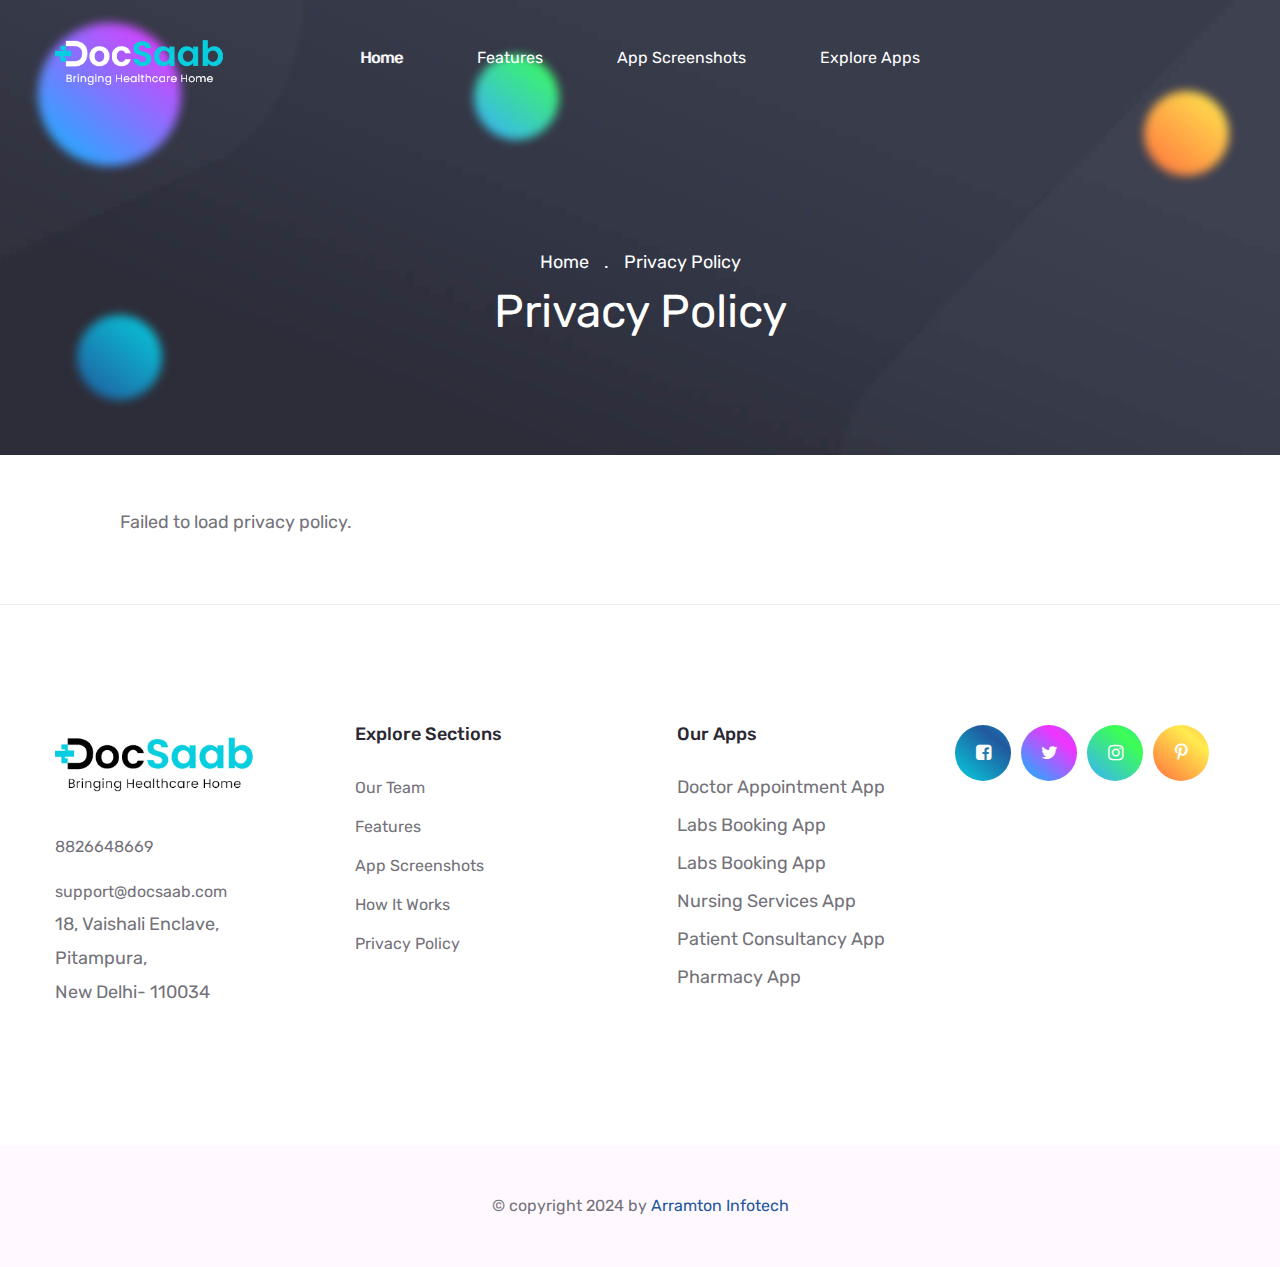
<file: privacy-policy.html>
<!DOCTYPE html>
<html lang="en">
  <head>
    <meta charset="UTF-8" />
    <meta name="viewport" content="width=device-width, initial-scale=1.0" />
    <meta http-equiv="X-UA-Compatible" content="ie=edge" />
    <meta http-equiv="Content-Security-Policy" content="upgrade-insecure-requests">
    <title>Doc Saab - Privacy Policy</title>
    <link
      rel="apple-touch-icon"
      sizes="180x180"
      href="assets/images/favicon_io/apple-touch-icon.png"
    />
    <link
      rel="icon"
      type="image/png"
      sizes="32x32"
      href="assets/images/favicon_io/favicon-32x32.png"
    />
    <link
      rel="icon"
      type="image/png"
      sizes="16x16"
      href="assets/images/favicon_io/favicon-16x16.png"
    />
    <link
      rel="icon"
      type="image/png"
      sizes="192x192"
      href="assets/images/favicon_io/android-chrome-192x192.png"
    />
    <link
      rel="icon"
      type="image/png"
      sizes="512x512"
      href="assets/images/favicon_io/android-chrome-512x512.png"
    />
    <meta name="author" content="Fardeen Qureshi" />

    <link rel="manifest" href="assets/images/favicons/site.webmanifest" />

    <!-- plugin scripts -->
    <link
      href="https://fonts.googleapis.com/css?family=Rubik:300,400,500,700,900&display=swap"
      rel="stylesheet"
    />
    <link rel="stylesheet" href="assets/css/animate.min.css" />
    <link rel="stylesheet" href="assets/css/bootstrap.min.css" />
    <link rel="stylesheet" href="assets/css/owl.carousel.min.css" />
    <link rel="stylesheet" href="assets/css/owl.theme.default.min.css" />
    <link rel="stylesheet" href="assets/css/magnific-popup.css" />
    <link rel="stylesheet" href="assets/css/font-awesome.min.css" />
    <link rel="stylesheet" href="assets/css/swiper.min.css" />
    <link rel="stylesheet" href="assets/plugins/dimon-icons/style.css" />

    <!-- template styles -->
    <link rel="stylesheet" href="assets/css/style.css" />
    <link rel="stylesheet" href="assets/css/responsive.css" />
  </head>

  <body>
    <div class="preloader">
      <img src="assets/images/logo.png" class="preloader__image" alt="" />
    </div>
    <!-- /.preloader -->
    <div class="page-wrapper">
      <header
        class="site-header site-header__header-one site-header__header-two"
      >
        <nav
          class="navbar navbar-expand-lg navbar-light header-navigation stricky"
        >
          <div class="container clearfix">
            <!-- Brand and toggle get grouped for better mobile display -->
            <div class="logo-box clearfix">
              <a class="navbar-brand" href="index.html">
                <img
                  src="assets/images/logo-white.png"
                  class="main-logo"
                  width="170"
                  alt="Awesome Image"
                />
              </a>
              <button class="menu-toggler" data-target=".main-navigation">
                <span class="fa fa-bars"></span>
              </button>
            </div>
            <!-- /.logo-box -->
            <!-- Collect the nav links, forms, and other content for toggling -->
            <div class="main-navigation">
              <ul class="one-page-scroll-menu navigation-box">
                <li class="current scrollToLink">
                  <a href="index.html#banner">Home</a>
                </li>
                <li class="scrollToLink">
                  <a href="index.html#features">Features</a>
                </li>
                <li class="scrollToLink">
                  <a href="index.html#screenshots">App Screenshots</a>
                </li>
                <li class="scrollToLink">
                  <a href="index.html#explore">Explore Apps</a>
                </li>
              </ul>
            </div>
            <!-- /.navbar-collapse -->
          </div>
          <!-- /.container -->
        </nav>
      </header>
      <!-- /.site-header -->

      <section class="inner-banner">
        <span class="banner-two__shape-1"></span>
        <span class="banner-two__shape-2"></span>
        <span class="banner-two__shape-3"></span>
        <span class="banner-two__shape-4"></span>
        <div class="container">
          <ul class="list-unstyled thm-breadcrumb">
            <li><a href="#">Home</a></li>
            <li class="active"><a href="#">Privacy Policy</a></li>
          </ul>
          <!-- /.list-unstyled -->
          <h2 class="inner-banner__title">Privacy Policy</h2>
          <!-- /.inner-banner__title -->
        </div>
        <!-- /.container -->
      </section>
      <!-- /.inner-banner -->

      <section id="privacy-policy" class="privacy-policy-container">
        <div class="container">
          <div id="privacy-policy"></div>
        </div>
        <!-- /.container -->
      </section>
      <!-- /.blog-details -->

      <footer class="site-footer">
        <div class="site-footer__upper">
          <div class="container">
            <div class="row">
              <div class="col-lg-3">
                <div class="footer-widget footer-widget__about">
                  <img
                    src="assets/images/logo.png"
                    width="200"
                    alt=""
                    class="footer-widget__logo"
                  />
                  <!-- <img src="assets/images/resources/logo-dark.png" width="119" alt="" class="footer-widget__logo"> -->
                  <p class="footer-widget__contact">
                    <a href="tel:8826648669">8826648669</a>
                  </p>
                  <!-- /.footer-widget__contact -->
                  <p class="footer-widget__contact">
                    <a href="mailto:support@docsaab.com">support@docsaab.com</a>
                    <!-- <p class="footer-widget__contact">855 road, broklyn street <br> new york 600</p>/.footer-widget__contact -->
                  </p>

                  <p>
                    18, Vaishali Enclave,<br />
                    Pitampura,<br />
                    New Delhi- 110034
                  </p>
                </div>
                <!-- /.footer-widget -->
              </div>
              <!-- /.col-lg-2 -->
              <div
                class="col-lg-6 d-flex justify-content-between footer-widget__links-wrap"
              >
                <div class="footer-widget">
                  <h3 class="footer-widget__title">Explore Sections</h3>
                  <!-- /.footer-widget__title -->
                  <ul class="footer-widget__links list-unstyled">
                    <!-- <li><a href="#">Home</a></li> -->
                    <li><a href="#">Our Team</a></li>
                    <li><a href="index.html#features">Features</a></li>
                    <li>
                      <a href="index.html#screenshots">App Screenshots</a>
                    </li>
                    <li><a href="index.html#howItWorks">How It Works</a></li>
                    <li><a href="/privacy-policy.html">Privacy Policy</a></li>
                  </ul>
                  <!-- /.footer-widget__links -->
                </div>
                <!-- /.footer-widget -->
                <div class="footer-widget">
                  <h3 class="footer-widget__title">Our Apps</h3>
                  <!-- /.footer-widget__title -->
                  <ul class="footer-widget__links list-unstyled">
                    <li>Doctor Appointment App</li>
                    <li>Labs Booking App</li>
                    <li>Labs Booking App</li>
                    <li>Nursing Services App</li>
                    <li>Patient Consultancy App</li>
                    <li>Pharmacy App</li>
                    <!-- <li><a href="#">Doctor Appointment App </a></li>
                                    <li><a href="#">Labs Booking App </a></li>
                                    <li><a href="#">Labs Booking App </a></li>
                                    <li><a href="#">Nursing Services App</a></li>
                                    <li><a href="#">Patient Consultancy App</a></li>
                                    <li><a href="#">Pharmacy App</a></li> -->
                  </ul>
                  <!-- /.footer-widget__links -->
                </div>
                <!-- /.footer-widget -->
                <!-- <div class="footer-widget">
                                <h3 class="footer-widget__title">Links</h3>
                                <ul class="footer-widget__links list-unstyled">
                                    <li><a href="#">Help </a></li>
                                    <li><a href="#">Support </a></li>
                                    <li><a href="#">Clients </a></li>
                                    <li><a href="#">Contact</a></li>
                                </ul>
                            </div> -->
              </div>
              <!-- /.col-lg-6 -->
              <div class="col-lg-3">
                <div class="footer-widget">
                  <div class="site-footer__social">
                    <a href="#" class="fa fa-facebook-square"></a>
                    <a href="#" class="fa fa-twitter"></a>
                    <a href="#" class="fa fa-instagram"></a>
                    <a href="#" class="fa fa-pinterest-p"></a>
                  </div>
                  <!-- /.site-footer__social -->
                </div>
                <!-- /.footer-widget -->
              </div>
              <!-- /.col-lg-4 -->
            </div>
            <!-- /.row -->
          </div>
          <!-- /.container -->
        </div>
        <!-- /.site-footer__upper -->
        <div class="site-footer__bottom">
          <div class="container">
            <div class="inner-container text-center">
              <p class="site-footer__copy">
                &copy; copyright 2024 by
                <a href="https://arramton.com/">Arramton Infotech</a>
              </p>
              <!-- /.site-footer__copy -->
            </div>
            <!-- /.inner-container -->
          </div>
          <!-- /.container -->
        </div>
        <!-- /.site-footer__bottom -->
      </footer>
      <!-- /.site-footer -->
    </div>
    <!-- /.page-wrapper -->

    <a href="#" data-target="html" class="scroll-to-target scroll-to-top"
      ><i class="fa fa-angle-up"></i
    ></a>

    <script>
      const privacyPolicyContainer = document.getElementById("privacy-policy");

      // Fetch privacy policy data
      fetch(
        "http://15.206.68.199:5585/common/application/details/privacy-policy"
      )
        .then((response) => response.json())
        .then((data) => {
          privacyPolicyContainer.innerHTML = data?.data?.data;
        })
        .catch((error) => {
          console.error("Error fetching privacy policy:", error);
          privacyPolicyContainer.innerHTML =
            "<p>Failed to load privacy policy.</p>";
        });
    </script>

    <script src="assets/js/jquery.min.js"></script>
    <script src="assets/js/bootstrap.bundle.min.js"></script>
    <script src="assets/js/owl.carousel.min.js"></script>
    <script src="assets/js/waypoints.min.js"></script>
    <script src="assets/js/jquery.counterup.min.js"></script>
    <script src="assets/js/TweenMax.min.js"></script>
    <script src="assets/js/wow.js"></script>
    <script src="assets/js/jquery.magnific-popup.min.js"></script>
    <script src="assets/js/jquery.ajaxchimp.min.js"></script>
    <script src="assets/js/swiper.min.js"></script>
    <script src="assets/js/jquery.easing.min.js"></script>

    <!-- template scripts -->
    <script src="assets/js/theme.js"></script>
  </body>
</html>
</file>
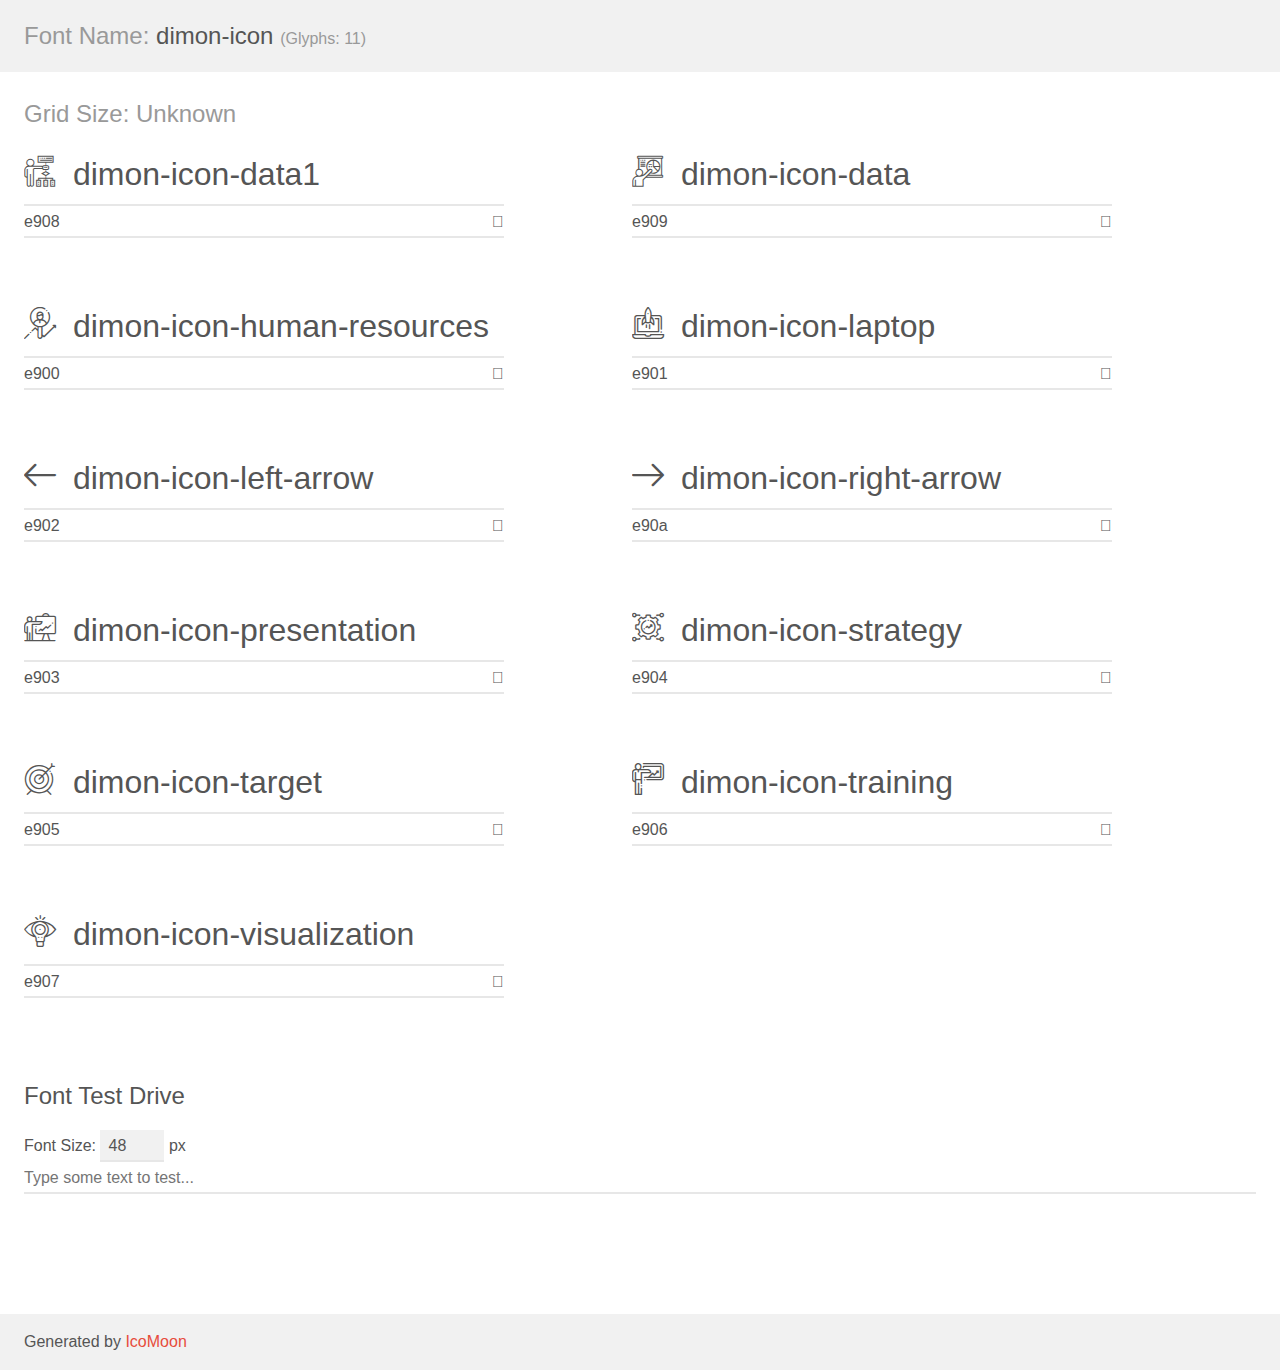
<file: assets/plugins/dimon-icons/demo.html>
<!doctype html>
<html>
<head>
    <meta charset="utf-8">
    <title>IcoMoon Demo</title>
    <meta name="description" content="An Icon Font Generated By IcoMoon.io">
    <meta name="viewport" content="width=device-width, initial-scale=1">
    <link rel="stylesheet" href="demo-files/demo.css">
    <link rel="stylesheet" href="style.css"></head>
<body>
    <div class="bgc1 clearfix">
        <h1 class="mhmm mvm"><span class="fgc1">Font Name:</span> dimon-icon <small class="fgc1">(Glyphs:&nbsp;11)</small></h1>
    </div>
    <div class="clearfix mhl ptl">
        <h1 class="mvm mtn fgc1">Grid Size: Unknown</h1>
        <div class="glyph fs1">
            <div class="clearfix bshadow0 pbs">
                <span class="dimon-icon-data1"></span>
                <span class="mls"> dimon-icon-data1</span>
            </div>
            <fieldset class="fs0 size1of1 clearfix hidden-false">
                <input type="text" readonly value="e908" class="unit size1of2" />
                <input type="text" maxlength="1" readonly value="&#xe908;" class="unitRight size1of2 talign-right" />
            </fieldset>
            <div class="fs0 bshadow0 clearfix hidden-true">
                <span class="unit pvs fgc1">liga: </span>
                <input type="text" readonly value="" class="liga unitRight" />
            </div>
        </div>
        <div class="glyph fs1">
            <div class="clearfix bshadow0 pbs">
                <span class="dimon-icon-data"></span>
                <span class="mls"> dimon-icon-data</span>
            </div>
            <fieldset class="fs0 size1of1 clearfix hidden-false">
                <input type="text" readonly value="e909" class="unit size1of2" />
                <input type="text" maxlength="1" readonly value="&#xe909;" class="unitRight size1of2 talign-right" />
            </fieldset>
            <div class="fs0 bshadow0 clearfix hidden-true">
                <span class="unit pvs fgc1">liga: </span>
                <input type="text" readonly value="" class="liga unitRight" />
            </div>
        </div>
        <div class="glyph fs1">
            <div class="clearfix bshadow0 pbs">
                <span class="dimon-icon-human-resources"></span>
                <span class="mls"> dimon-icon-human-resources</span>
            </div>
            <fieldset class="fs0 size1of1 clearfix hidden-false">
                <input type="text" readonly value="e900" class="unit size1of2" />
                <input type="text" maxlength="1" readonly value="&#xe900;" class="unitRight size1of2 talign-right" />
            </fieldset>
            <div class="fs0 bshadow0 clearfix hidden-true">
                <span class="unit pvs fgc1">liga: </span>
                <input type="text" readonly value="" class="liga unitRight" />
            </div>
        </div>
        <div class="glyph fs1">
            <div class="clearfix bshadow0 pbs">
                <span class="dimon-icon-laptop"></span>
                <span class="mls"> dimon-icon-laptop</span>
            </div>
            <fieldset class="fs0 size1of1 clearfix hidden-false">
                <input type="text" readonly value="e901" class="unit size1of2" />
                <input type="text" maxlength="1" readonly value="&#xe901;" class="unitRight size1of2 talign-right" />
            </fieldset>
            <div class="fs0 bshadow0 clearfix hidden-true">
                <span class="unit pvs fgc1">liga: </span>
                <input type="text" readonly value="" class="liga unitRight" />
            </div>
        </div>
        <div class="glyph fs1">
            <div class="clearfix bshadow0 pbs">
                <span class="dimon-icon-left-arrow"></span>
                <span class="mls"> dimon-icon-left-arrow</span>
            </div>
            <fieldset class="fs0 size1of1 clearfix hidden-false">
                <input type="text" readonly value="e902" class="unit size1of2" />
                <input type="text" maxlength="1" readonly value="&#xe902;" class="unitRight size1of2 talign-right" />
            </fieldset>
            <div class="fs0 bshadow0 clearfix hidden-true">
                <span class="unit pvs fgc1">liga: </span>
                <input type="text" readonly value="" class="liga unitRight" />
            </div>
        </div>
        <div class="glyph fs1">
            <div class="clearfix bshadow0 pbs">
                <span class="dimon-icon-right-arrow"></span>
                <span class="mls"> dimon-icon-right-arrow</span>
            </div>
            <fieldset class="fs0 size1of1 clearfix hidden-false">
                <input type="text" readonly value="e90a" class="unit size1of2" />
                <input type="text" maxlength="1" readonly value="&#xe90a;" class="unitRight size1of2 talign-right" />
            </fieldset>
            <div class="fs0 bshadow0 clearfix hidden-true">
                <span class="unit pvs fgc1">liga: </span>
                <input type="text" readonly value="" class="liga unitRight" />
            </div>
        </div>
        <div class="glyph fs1">
            <div class="clearfix bshadow0 pbs">
                <span class="dimon-icon-presentation"></span>
                <span class="mls"> dimon-icon-presentation</span>
            </div>
            <fieldset class="fs0 size1of1 clearfix hidden-false">
                <input type="text" readonly value="e903" class="unit size1of2" />
                <input type="text" maxlength="1" readonly value="&#xe903;" class="unitRight size1of2 talign-right" />
            </fieldset>
            <div class="fs0 bshadow0 clearfix hidden-true">
                <span class="unit pvs fgc1">liga: </span>
                <input type="text" readonly value="" class="liga unitRight" />
            </div>
        </div>
        <div class="glyph fs1">
            <div class="clearfix bshadow0 pbs">
                <span class="dimon-icon-strategy"></span>
                <span class="mls"> dimon-icon-strategy</span>
            </div>
            <fieldset class="fs0 size1of1 clearfix hidden-false">
                <input type="text" readonly value="e904" class="unit size1of2" />
                <input type="text" maxlength="1" readonly value="&#xe904;" class="unitRight size1of2 talign-right" />
            </fieldset>
            <div class="fs0 bshadow0 clearfix hidden-true">
                <span class="unit pvs fgc1">liga: </span>
                <input type="text" readonly value="" class="liga unitRight" />
            </div>
        </div>
        <div class="glyph fs1">
            <div class="clearfix bshadow0 pbs">
                <span class="dimon-icon-target"></span>
                <span class="mls"> dimon-icon-target</span>
            </div>
            <fieldset class="fs0 size1of1 clearfix hidden-false">
                <input type="text" readonly value="e905" class="unit size1of2" />
                <input type="text" maxlength="1" readonly value="&#xe905;" class="unitRight size1of2 talign-right" />
            </fieldset>
            <div class="fs0 bshadow0 clearfix hidden-true">
                <span class="unit pvs fgc1">liga: </span>
                <input type="text" readonly value="" class="liga unitRight" />
            </div>
        </div>
        <div class="glyph fs1">
            <div class="clearfix bshadow0 pbs">
                <span class="dimon-icon-training"></span>
                <span class="mls"> dimon-icon-training</span>
            </div>
            <fieldset class="fs0 size1of1 clearfix hidden-false">
                <input type="text" readonly value="e906" class="unit size1of2" />
                <input type="text" maxlength="1" readonly value="&#xe906;" class="unitRight size1of2 talign-right" />
            </fieldset>
            <div class="fs0 bshadow0 clearfix hidden-true">
                <span class="unit pvs fgc1">liga: </span>
                <input type="text" readonly value="" class="liga unitRight" />
            </div>
        </div>
        <div class="glyph fs1">
            <div class="clearfix bshadow0 pbs">
                <span class="dimon-icon-visualization"></span>
                <span class="mls"> dimon-icon-visualization</span>
            </div>
            <fieldset class="fs0 size1of1 clearfix hidden-false">
                <input type="text" readonly value="e907" class="unit size1of2" />
                <input type="text" maxlength="1" readonly value="&#xe907;" class="unitRight size1of2 talign-right" />
            </fieldset>
            <div class="fs0 bshadow0 clearfix hidden-true">
                <span class="unit pvs fgc1">liga: </span>
                <input type="text" readonly value="" class="liga unitRight" />
            </div>
        </div>
    </div>

    <!--[if gt IE 8]><!-->
    <div class="mhl clearfix mbl">
        <h1>Font Test Drive</h1>
        <label>
            Font Size: <input id="fontSize" type="number" class="textbox0 mbm"
            min="8" value="48" />
            px
        </label>
        <input id="testText" type="text" class="phl size1of1 mvl"
        placeholder="Type some text to test..." value=""/>
        <div id="testDrive" class="dimon-icon-" style="font-family: dimon-icon">&nbsp;
        </div>
    </div>
    <!--<![endif]-->
    <div class="bgc1 clearfix">
        <p class="mhl">Generated by <a href="https://icomoon.io/app">IcoMoon</a></p>
    </div>

    <script src="demo-files/demo.js"></script>
</body>
</html>
</file>
<file: assets/plugins/dimon-icons/style.css>
@font-face {
  font-family: 'dimon-icon';
  src:  url('fonts/dimon-icon.eot?ge3xd6');
  src:  url('fonts/dimon-icon.eot?ge3xd6#iefix') format('embedded-opentype'),
    url('fonts/dimon-icon.ttf?ge3xd6') format('truetype'),
    url('fonts/dimon-icon.woff?ge3xd6') format('woff'),
    url('fonts/dimon-icon.svg?ge3xd6#dimon-icon') format('svg');
  font-weight: normal;
  font-style: normal;
  font-display: block;
}

[class^="dimon-icon-"], [class*=" dimon-icon-"] {
  /* use !important to prevent issues with browser extensions that change fonts */
  font-family: 'dimon-icon' !important;
  speak: none;
  font-style: normal;
  font-weight: normal;
  font-variant: normal;
  text-transform: none;
  line-height: 1;

  /* Better Font Rendering =========== */
  -webkit-font-smoothing: antialiased;
  -moz-osx-font-smoothing: grayscale;
}

.dimon-icon-data1:before {
  content: "\e908";
}
.dimon-icon-data:before {
  content: "\e909";
}
.dimon-icon-human-resources:before {
  content: "\e900";
}
.dimon-icon-laptop:before {
  content: "\e901";
}
.dimon-icon-left-arrow:before {
  content: "\e902";
}
.dimon-icon-right-arrow:before {
  content: "\e90a";
}
.dimon-icon-presentation:before {
  content: "\e903";
}
.dimon-icon-strategy:before {
  content: "\e904";
}
.dimon-icon-target:before {
  content: "\e905";
}
.dimon-icon-training:before {
  content: "\e906";
}
.dimon-icon-visualization:before {
  content: "\e907";
}
</file>
<file: assets/css/style.css>
/***************************************************************************************************************
||||||||||||||||||||||||||||            MASTER STYLESHEET FOR DIMON         ||||||||||||||||||||||||||||||||||||
****************************************************************************************************************
||||||||||||||||||||||||||||              TABLE OF CONTENT                  ||||||||||||||||||||||||||||||||||||
****************************************************************************************************************
****************************************************************************************************************
* 1. common styles
* 2. header styles
* 3. banner styles
* 4. blog styles
* 5. sidebar styles
* 6. footer styles
* 7. inner-banner styles
* 8. video styles
* 9. brand styles
* 10. mailchimp styles
* 11. accrodion styles
* 12. fact styles
* 13. testimonials styles
* 14. pricing styles
* 15. cta styles
* 16. service styles
* 17. app-shot styles
****************************************************************************************************************
||||||||||||||||||||||||||||            End TABLE OF CONTENT                ||||||||||||||||||||||||||||||||||||
****************************************************************************************************************/
/*
* 1. common styles
*/

:root{
  --primary-color: #21589D;
  --secondary-color: #06CEDE;
}

body {
  font-family: "Rubik";
  color: #74727a;
  font-size: 18px;
  line-height: 34px;
}


a:active,
a:hover,
a:focus,
a:visited {
  text-decoration: none;
}

.page-wrapper {
  position: relative;
  margin: 0 auto;
  width: 100%;
  min-width: 300px;
  overflow: hidden;
}

.thm-base-bg {
  /* background-color: #ff4eb5; */
  background-color: var(--primary-color);
}

.thm-base-bg-2 {
  /* background-color: #ffa065; */
  background-color:  var(--secondary-color);
}

.thm-gray-bg {
  background-color: #fefbf4;
}

.privacy-policy-container{
  padding: 50px 120px;
}

@media (max-width:768px) {
  .privacy-policy-container{
    padding: 50px;
  }
}

@media (max-width:520px) {
  .privacy-policy-container{
    padding: 20px;
  }
}

@media (min-width: 1200px) {
  .container {
    max-width: 1200px;
  }
}
.block-title {
  margin-bottom: 45px;
}
.block-title__title {
  margin: 0;
  margin-top: -10px;
  font-size: 50px;
  font-weight: 400;
  color: #2a2833;
  line-height: 1.2em;
}
.block-title__title span {
  font-weight: 700;
}

.thm-btn {
  border: none;
  display: inline-block;
  vertical-align: middle;
  outline: none;
  font-size: 16px;
  font-weight: 500;
  color: #2a2833;
  padding: 13px 41px;
  border-radius: 5px;
  -webkit-transition: background .4s ease, color .4s ease;
  transition: background .4s ease, color .4s ease;
  background-image: -webkit-gradient(linear, left top, right top, from(var(--primary-color)), to(var(--secondary-color)));
  background-image: linear-gradient(90deg,  var(--primary-color) 0%,  var(--secondary-color) 100%);
  position: relative;
}
.thm-btn:before {
  content: '';
  position: absolute;
  top: 2px;
  right: 2px;
  bottom: 2px;
  left: 2px;
  border-radius: 5px;
  background-color: #fff;
  -webkit-transform: scaleX(1);
          transform: scaleX(1);
  -webkit-transition: -webkit-transform .4s ease;
  transition: -webkit-transform .4s ease;
  transition: transform .4s ease;
  transition: transform .4s ease, -webkit-transform .4s ease;
}
.thm-btn span {
  position: relative;
}
.thm-btn:hover {
  color: #fff;
}
.thm-btn:hover:before {
  -webkit-transform: scaleX(0);
          transform: scaleX(0);
}

.post-pagination {
  display: -webkit-box;
  display: -ms-flexbox;
  display: flex;
  -webkit-box-pack: center;
      -ms-flex-pack: center;
          justify-content: center;
  -webkit-box-align: center;
      -ms-flex-align: center;
          align-items: center;
}
.post-pagination a {
  border-radius: 50%;
  background-color: #fefbf4;
  font-size: 15px;
  font-weight: 600;
  text-align: center;
  padding: 8px 19px;
  color: #2a2833;
  -webkit-transition: all .4s ease;
  transition: all .4s ease;
}
.post-pagination a:hover, .post-pagination a.active {
  background-color: #2a2833;
  color: #fff;
}
.post-pagination a + a {
  margin-left: 15px;
}

.preloader {
  position: fixed;
  background-color: #fff;
  background-position: center center;
  background-repeat: no-repeat;
  top: 0;
  left: 0;
  right: 0;
  bottom: 0;
  z-index: 9991;
  display: -webkit-box;
  display: -ms-flexbox;
  display: flex;
  -webkit-box-pack: center;
      -ms-flex-pack: center;
          justify-content: center;
  -webkit-box-align: center;
      -ms-flex-align: center;
          align-items: center;
  text-align: center;
}
.preloader__image {
  -webkit-animation-fill-mode: both;
          animation-fill-mode: both;
  -webkit-animation-name: flipInY;
          animation-name: flipInY;
  -webkit-animation-duration: 2s;
          animation-duration: 2s;
  -webkit-animation-iteration-count: infinite;
          animation-iteration-count: infinite;
}

.scroll-to-top {
  display: inline-block;
  width: 45px;
  height: 45px;
  background-image: -webkit-gradient(linear, left top, right top, from( var(--primary-color)), color-stop(51%, var(--secondary-color)), to( var(--primary-color)));
  background-image: linear-gradient(to right,  var(--primary-color) 0%,  var(--secondary-color) 51%,  var(--primary-color) 100%);
  background-size: 200% auto;
  position: fixed;
  bottom: 40px;
  right: 40px;
  z-index: 99;
  text-align: center;
  -webkit-transition: .4s;
  transition: .4s;
  display: none;
  border-radius: 50%;
}
.scroll-to-top i {
  color: #fff;
  font-size: 18px;
  line-height: 45px;
}
.scroll-to-top:hover {
  background-position: right center;
}
.scroll-to-top:hover i {
  color: #fff;
}

/*
* 2. header styles
*/
.header-navigation {
  background-color: transparent;
  margin-bottom: 0;
  border: none;
  border-radius: 0;
  padding: 0;
  position: relative;
  background-color: transparent;
}
.header-navigation .container {
  background: transparent;
  position: relative;
  display: block;
}
.header-navigation .container .logo-box {
  float: left;
  position: absolute;
  top: 50%;
  left: 15px;
  -webkit-transform: translateY(-50%);
  transform: translateY(-50%);
  display: -webkit-box;
  display: -ms-flexbox;
  display: flex;
  -webkit-box-align: center;
      -ms-flex-align: center;
          align-items: center;
}
.header-navigation .container .navbar-brand {
  height: auto;
  margin: 0;
  line-height: 1;
}
.header-navigation .container .menu-toggler {
  display: none;
}
.header-navigation .container .right-side-box {
  position: absolute;
  top: 50%;
  -webkit-transform: translateY(-50%);
  transform: translateY(-50%);
  right: 15px;
}
.header-navigation .main-navigation {
  float: none;
  text-align: right;
  padding-right: 90px;
}
@media (min-width: 1200px) {
  .header-navigation .main-navigation {
    display: block !important;
  }
}

.header-navigation ul.navigation-box {
  margin: 0;
  padding: 0;
  list-style: none;
}
.header-navigation ul.navigation-box li a .sub-nav-toggler {
  display: none;
}
.header-navigation ul.navigation-box > li {
  position: relative;
  padding: 40px 0;
  display: inline-block;
  vertical-align: middle;
  /* Second Level Menu */
  /* Thrid Level Menu */
}
.header-navigation ul.navigation-box > li + li {
  margin-left: 70px;
}
.header-navigation ul.navigation-box > li:first-child {
  padding-left: 0;
}
.header-navigation ul.navigation-box > li:last-child {
  padding-right: 0;
}
.header-navigation ul.navigation-box > li > a {
  padding: 0;
  -webkit-transition: all .4s ease;
  transition: all .4s ease;
  position: relative;
  font-size: 16px;
  font-weight: 400;
  color: #74727a;
  position: relative;
}
.header-navigation ul.navigation-box > li.current > a, .header-navigation ul.navigation-box > li:hover > a {
  color: #2a2833;
  text-shadow: 1px 0 0 rgba(42, 40, 51, 0.8);
}
.header-navigation ul.navigation-box > li > .sub-menu {
  position: absolute;
  top: 100%;
  left: 0;
  z-index: 911;
  float: left;
  min-width: 220px;
  padding: 0px 0px;
  text-align: left;
  list-style: none;
  background-color: #2a2833;
  background-clip: padding-box;
  opacity: 0;
  border-radius: 0px;
  visibility: hidden;
  -webkit-transition: opacity .4s ease, visibility .4s ease;
  transition: opacity .4s ease, visibility .4s ease;
  -webkit-box-shadow: 0px 10px 18px rgba(0, 0, 0, 0.1);
          box-shadow: 0px 10px 18px rgba(0, 0, 0, 0.1);
}
@media (min-width: 1200px) {
  .header-navigation ul.navigation-box > li > .sub-menu {
    display: block !important;
  }
}
.header-navigation ul.navigation-box > li > .sub-menu.right-align {
  left: auto;
  right: 0;
}
.header-navigation ul.navigation-box > li > .sub-menu.center-align {
  left: 50%;
  -webkit-transform: translateX(-50%);
          transform: translateX(-50%);
}
.header-navigation ul.navigation-box > li > .sub-menu > li {
  display: block;
  position: relative;
  -webkit-transition: all .4s ease;
  transition: all .4s ease;
}
.header-navigation ul.navigation-box > li > .sub-menu > li + li {
  border-top: 1px solid rgba(255, 255, 255, 0.1);
}
.header-navigation ul.navigation-box > li > .sub-menu > li > a {
  font-size: 15px;
  color: #fff;
  font-weight: 500;
  padding: 12px 30px;
  display: block;
  line-height: 26px;
  white-space: nowrap;
  position: relative;
  -webkit-transition: all .4s ease;
  transition: all .4s ease;
}
.header-navigation ul.navigation-box > li > .sub-menu > li:hover > a {
  color: #fff;
  background:  var(--secondary-color);
}
.header-navigation ul.navigation-box > li:hover:before {
  -webkit-transform: scale(1, 1);
          transform: scale(1, 1);
  -webkit-transform-origin: left bottom;
          transform-origin: left bottom;
}
.header-navigation ul.navigation-box > li:hover > .sub-menu {
  opacity: 1;
  visibility: visible;
}
.header-navigation ul.navigation-box > li > ul > li {
  /* no more nested showen */
}
.header-navigation ul.navigation-box > li > ul > li > .sub-menu {
  position: absolute;
  top: 0%;
  left: 100%;
  z-index: 911;
  float: left;
  min-width: 220px;
  padding: 0px 0px;
  text-align: left;
  list-style: none;
  background-color: #2a2833;
  background-clip: padding-box;
  opacity: 0;
  border-radius: 0px;
  visibility: hidden;
  -webkit-transition: opacity .4s ease, visibility .4s ease;
  transition: opacity .4s ease, visibility .4s ease;
  -webkit-box-shadow: 0px 10px 18px rgba(0, 0, 0, 0.1);
          box-shadow: 0px 10px 18px rgba(0, 0, 0, 0.1);
}
@media (min-width: 1200px) {
  .header-navigation ul.navigation-box > li > ul > li > .sub-menu {
    display: block !important;
  }
}
.header-navigation ul.navigation-box > li > ul > li > .sub-menu.right-align {
  left: auto;
  right: 100%;
}
.header-navigation ul.navigation-box > li > ul > li > .sub-menu.center-align {
  left: 50%;
  -webkit-transform: translateX(-50%);
          transform: translateX(-50%);
}
.header-navigation ul.navigation-box > li > ul > li > .sub-menu > li {
  display: block;
  position: relative;
  -webkit-transition: all .4s ease;
  transition: all .4s ease;
}
.header-navigation ul.navigation-box > li > ul > li > .sub-menu > li + li {
  border-top: 1px solid rgba(255, 255, 255, 0.1);
}
.header-navigation ul.navigation-box > li > ul > li > .sub-menu > li > a {
  font-size: 15px;
  color: #fff;
  font-weight: 500;
  padding: 12px 30px;
  display: block;
  line-height: 26px;
  white-space: nowrap;
  position: relative;
  -webkit-transition: all .4s ease;
  transition: all .4s ease;
}
.header-navigation ul.navigation-box > li > ul > li > .sub-menu > li:hover > a {
  color: #fff;
  background: #ffa065;
}
.header-navigation ul.navigation-box > li > ul > li:hover > .sub-menu {
  opacity: 1;
  visibility: visible;
}
.header-navigation ul.navigation-box > li > ul > li ul {
  display: none;
}

.stricked-menu {
  position: fixed;
  top: 0;
  left: 0;
  width: 100%;
  z-index: 999;
  background-color: #fff;
  -webkit-box-shadow: 0px 6px 13px 0px rgba(0, 0, 0, 0.06);
          box-shadow: 0px 6px 13px 0px rgba(0, 0, 0, 0.06);
  opacity: 0;
  -webkit-transform: translateY(-110%);
          transform: translateY(-110%);
  -webkit-transition: all .4s ease;
  transition: all .4s ease;
}
.stricked-menu ul.navigation-box > li {
  padding-top: 18px;
  padding-bottom: 18px;
}
.stricked-menu.stricky-fixed {
  opacity: 1;
  -webkit-transform: translateY(0%);
          transform: translateY(0%);
}

.site-header {
  position: relative;
}

.site-header__header-one {
  position: absolute;
  top: 0;
  left: 0;
  width: 100%;
  z-index: 91;
}
.site-header__header-one .header-navigation .main-navigation {
  padding-right: 0;
  text-align: center;
}

.site-header__header-two .header-navigation ul.navigation-box > li > a {
  color: #ffffff;
}
.site-header__header-two .header-navigation ul.navigation-box > li.current > a,
.site-header__header-two .header-navigation ul.navigation-box > li:hover > a {
  color: #ffffff;
  text-shadow: 1px 0 0 rgba(255, 255, 255, 0.8);
}
.site-header__header-two .header__cta-btn {
  color: #fff;
  background-image: none;
  border-radius: 5px;
  overflow: hidden;
}
.site-header__header-two .header__cta-btn:before {
  top: 0;
  bottom: 0;
  left: 0;
  right: 0;
  background-color: transparent;
  border: 2px solid;
  -o-border-image: linear-gradient(90deg var(--primary-color) 0%,  var(--secondary-color) 100%);
     border-image: -webkit-gradient(linear, left top, right top, from( var(--primary-color)), to( var(--secondary-color)));
     border-image: linear-gradient(90deg,  var(--primary-color) 0%,  var(--secondary-color) 100%);
  border-image-slice: 1;
}
.site-header__header-two .header__cta-btn:after {
  content: '';
  position: absolute;
  top: 0;
  bottom: 0;
  left: 0;
  right: 0;
  background-image: -webkit-gradient(linear, left top, right top, from( var(--primary-color)), to( var(--secondary-color)));
  background-image: linear-gradient(90deg,  var(--primary-color) 0%,  var(--secondary-color) 100%);
  border-radius: 5px;
  opacity: 0;
  -webkit-transition: all .4s ease;
  transition: all .4s ease;
  z-index: 0;
}
.site-header__header-two .header__cta-btn span {
  z-index: 2;
}
.site-header__header-two .header__cta-btn:hover:before {
  -webkit-transform: scaleX(1);
          transform: scaleX(1);
}
.site-header__header-two .header__cta-btn:hover:after {
  opacity: 1;
}
.site-header__header-two .stricked-menu {
  background-color: #2a2833;
}

/*
* 3. banner styles
*/
.banner-one {
  position: relative;
  background-image: url(../images/background/banner-bg-1-1.png);
  background-repeat: no-repeat;
  background-size: cover;
  background-position: top center;
}
.banner-one .container {
  padding-top: 350px;
  padding-bottom: 230px;
  position: relative;
}
.banner-one__title {
  margin: 0;
  color: #2a2833;
  font-weight: 300;
  font-size: 60px;
  /* font-size: 55px; */
  line-height: 1em;
  letter-spacing: -.06em;
}
.banner-one__title span {
  font-weight: 500;
}
.banner-one__text {
  margin: 0;
  font-size: 20px;
  line-height: 36px;
  color: #74727a;
  margin-top: 25px;
  margin-bottom: 40px;
}
.banner-one__btn {
  padding: 18px 55px;
}
.banner-one__moc {
  position: absolute;
  bottom: 7%;
  right: -30px;
}
.banner-one__moc:before {
  content: '';
  width: 639px;
  height: 639px;
  background-image: linear-gradient(40deg, var(--primary-color) 0%, var(--secondary-color) 100%);
  -webkit-box-shadow: 0px 20px 60px 0px rgba(244, 151, 190, 0.8);
          box-shadow: 0px 20px 60px 0px rgba(244, 151, 190, 0.8);
  border-radius: 50%;
  position: absolute;
  top: -14%;
  left: -24%;
  -webkit-transform-origin: center bottom;
          transform-origin: center bottom;
  -webkit-animation-fill-mode: both;
          animation-fill-mode: both;
  -webkit-animation-name: bounce;
          animation-name: bounce;
  -webkit-animation-timing-function: ease-out;
          animation-timing-function: ease-out;
  -webkit-animation-duration: 5s;
          animation-duration: 5s;
  -webkit-animation-iteration-count: infinite;
          animation-iteration-count: infinite;
}
.banner-one__moc img {
   width: 400px;
   height: 700px;
   object-fit: cover;
   border-radius: 10px;
  position: relative;
  -webkit-animation: featureImgBounce 5s ease-in-out 0s infinite alternate;
          animation: featureImgBounce 5s ease-in-out 0s infinite alternate;
}

[class*=banner-one__shape-] {
  position: absolute;
  border-radius: 50%;
  -webkit-animation-name: bubbleMover;
          animation-name: bubbleMover;
  -webkit-animation-timing-function: linear;
          animation-timing-function: linear;
  -webkit-animation-iteration-count: infinite;
          animation-iteration-count: infinite;
}

.banner-one__shape-1 {
  background-image: linear-gradient(40deg, #0db8ff 0%, #f332ff 100%);
  -webkit-box-shadow: 0px 20px 60px 0px rgba(141, 142, 255, 0.8);
          box-shadow: 0px 20px 60px 0px rgba(141, 142, 255, 0.8);
  width: 143px;
  height: 143px;
  top: 5%;
  left: 3%;
  -webkit-animation-duration: 8s;
          animation-duration: 8s;
  -webkit-perspective: 150px;
          perspective: 150px;
}

.banner-one__shape-2 {
  background-image: linear-gradient(40deg, #39aeff 0%, #3cff53 100%);
  -webkit-box-shadow: 0px 20px 40px 0px rgba(58, 212, 173, 0.8);
          box-shadow: 0px 20px 40px 0px rgba(58, 212, 173, 0.8);
  width: 85px;
  height: 85px;
  top: 12%;
  left: 37%;
  -webkit-animation-duration: 10s;
          animation-duration: 10s;
  -webkit-perspective: 85px;
          perspective: 85px;
}

.banner-one__shape-3 {
  background-image: linear-gradient(40deg,  var(--primary-color) 0%,  var(--secondary-color) 100%);
  -webkit-box-shadow: 0px 20px 40px 0px rgba(255, 118, 142, 0.8);
          box-shadow: 0px 20px 40px 0px rgba(255, 118, 142, 0.8);
  width: 85px;
  height: 85px;
  bottom: 12%;
  left: 6%;
  -webkit-animation-duration: 7s;
          animation-duration: 7s;
  -webkit-perspective: 85px;
          perspective: 85px;
}

.banner-one__shape-4 {
  background-image: linear-gradient(40deg, #ff703e 0%, #ffec4e 100%);
  -webkit-box-shadow: 0px 20px 40px 0px rgba(255, 178, 71, 0.8);
          box-shadow: 0px 20px 40px 0px rgba(255, 178, 71, 0.8);
  width: 85px;
  height: 85px;
  top: 20%;
  right: 4%;
  -webkit-animation-duration: 12s;
          animation-duration: 12s;
  -webkit-perspective: 85px;
          perspective: 85px;
}

@-webkit-keyframes bubbleMover {
  0% {
    -webkit-transform: translateY(0px) translateX(0) rotate(0);
            transform: translateY(0px) translateX(0) rotate(0);
  }
  30% {
    -webkit-transform: translateY(30px) translateX(50px) rotate(15deg);
            transform: translateY(30px) translateX(50px) rotate(15deg);
    -webkit-transform-origin: center center;
            transform-origin: center center;
  }
  50% {
    -webkit-transform: translateY(50px) translateX(100px) rotate(45deg);
            transform: translateY(50px) translateX(100px) rotate(45deg);
    -webkit-transform-origin: right bottom;
            transform-origin: right bottom;
  }
  80% {
    -webkit-transform: translateY(30px) translateX(50px) rotate(15deg);
            transform: translateY(30px) translateX(50px) rotate(15deg);
    -webkit-transform-origin: left top;
            transform-origin: left top;
  }
  100% {
    -webkit-transform: translateY(0px) translateX(0) rotate(0);
            transform: translateY(0px) translateX(0) rotate(0);
    -webkit-transform-origin: center center;
            transform-origin: center center;
  }
}

@keyframes bubbleMover {
  0% {
    -webkit-transform: translateY(0px) translateX(0) rotate(0);
            transform: translateY(0px) translateX(0) rotate(0);
  }
  30% {
    -webkit-transform: translateY(30px) translateX(50px) rotate(15deg);
            transform: translateY(30px) translateX(50px) rotate(15deg);
    -webkit-transform-origin: center center;
            transform-origin: center center;
  }
  50% {
    -webkit-transform: translateY(50px) translateX(100px) rotate(45deg);
            transform: translateY(50px) translateX(100px) rotate(45deg);
    -webkit-transform-origin: right bottom;
            transform-origin: right bottom;
  }
  80% {
    -webkit-transform: translateY(30px) translateX(50px) rotate(15deg);
            transform: translateY(30px) translateX(50px) rotate(15deg);
    -webkit-transform-origin: left top;
            transform-origin: left top;
  }
  100% {
    -webkit-transform: translateY(0px) translateX(0) rotate(0);
            transform: translateY(0px) translateX(0) rotate(0);
    -webkit-transform-origin: center center;
            transform-origin: center center;
  }
}
.banner-two {
  position: relative;
  background-color: #2a2833;
  background-image: url(../images/background/banner-2-bg.jpg);
  background-repeat: no-repeat;
  background-size: cover;
  background-position: top center;
  margin-bottom: 120px;
}
.banner-two .container {
  padding-top: 260px;
  padding-bottom: 120px;
  position: relative;
}
.banner-two__title {
  margin: 0;
  color: #fff;
  font-weight: 300;
  font-size: 90px;
  line-height: 1em;
  letter-spacing: -.06em;
}
.banner-two__title span {
  font-weight: 500;
}
.banner-two__text {
  margin: 0;
  font-size: 20px;
  line-height: 36px;
  color: rgba(255, 255, 255, 0.7);
  margin-top: 25px;
  margin-bottom: 40px;
}
.banner-two__btn {
  color: #fff;
  background-image: none;
  border-radius: 5px;
  overflow: hidden;
  padding: 16px 55px;
}
.banner-two__btn:before {
  top: 0;
  bottom: 0;
  left: 0;
  right: 0;
  background-color: transparent;
  border: 2px solid;
  -o-border-image: linear-gradient(90deg,  var(--primary-color) 0%,  var(--secondary-color) 100%);
     border-image: -webkit-gradient(linear, left top, right top, from( var(--primary-color)), to( var(--secondary-color)));
     border-image: linear-gradient(90deg,  var(--primary-color) 0%,  var(--secondary-color) 100%);
  border-image-slice: 1;
}
.banner-two__btn:after {
  content: '';
  position: absolute;
  top: 0;
  bottom: 0;
  left: 0;
  right: 0;
  background-image: -webkit-gradient(linear, left top, right top, from( var(--primary-color)), to( var(--secondary-color)));
  background-image: linear-gradient(90deg,  var(--primary-color) 0%,  var(--secondary-color) 100%);
  border-radius: 5px;
  opacity: 0;
  -webkit-transition: all .4s ease;
  transition: all .4s ease;
  z-index: 0;
}
.banner-two__btn span {
  z-index: 2;
}
.banner-two__btn:hover:before {
  -webkit-transform: scaleX(1);
          transform: scaleX(1);
}
.banner-two__btn:hover:after {
  opacity: 1;
}
.banner-two__moc {
  position: absolute;
  bottom: 0;
  right: 0px;
}
.banner-two__moc img {
  position: relative;
}

[class*=banner-two__shape-] {
  position: absolute;
  border-radius: 50%;
  -webkit-filter: blur(5px);
          filter: blur(5px);
  -webkit-animation-name: bubbleMover;
          animation-name: bubbleMover;
  -webkit-animation-timing-function: linear;
          animation-timing-function: linear;
  -webkit-animation-iteration-count: infinite;
          animation-iteration-count: infinite;
}

.banner-two__shape-1 {
  background-image: linear-gradient(40deg, #0db8ff 0%, #f332ff 100%);
  width: 143px;
  height: 143px;
  top: 5%;
  left: 3%;
  -webkit-animation-duration: 8s;
          animation-duration: 8s;
  -webkit-perspective: 150px;
          perspective: 150px;
}

.banner-two__shape-2 {
  background-image: linear-gradient(40deg, #39aeff 0%, #3cff53 100%);
  width: 85px;
  height: 85px;
  top: 12%;
  left: 37%;
  -webkit-animation-duration: 10s;
          animation-duration: 10s;
  -webkit-perspective: 85px;
          perspective: 85px;
}

.banner-two__shape-3 {
  background-image: linear-gradient(40deg, var(--primary-color) 0%, var(--secondary-color) 100%);
  width: 85px;
  height: 85px;
  bottom: 12%;
  left: 6%;
  -webkit-animation-duration: 7s;
          animation-duration: 7s;
  -webkit-perspective: 85px;
          perspective: 85px;
}

.banner-two__shape-4 {
  background-image: linear-gradient(40deg, #ff703e 0%, #ffec4e 100%);
  width: 85px;
  height: 85px;
  top: 20%;
  right: 4%;
  -webkit-animation-duration: 12s;
          animation-duration: 12s;
  -webkit-perspective: 85px;
          perspective: 85px;
}

/*
* 4. blog styles
*/
.blog-one {
  padding: 120px 0;
}
.blog-one__single {
  position: relative;
  margin-bottom: 30px;
}
.blog-one__single:hover .blog-one__more-link {
  color: #fff;
  opacity: 1;
}
.blog-one__single:hover .blog-one__image > img {
  opacity: 0.5;
}
.blog-one__single:hover .blog-one__content {
  -webkit-box-shadow: 0px 20px 20px 0px rgba(0, 0, 0, 0.03);
          box-shadow: 0px 20px 20px 0px rgba(0, 0, 0, 0.03);
}
.blog-one__image {
  position: relative;
  background-color: #2a2833;
  border-top-left-radius: 5px;
  border-top-right-radius: 5px;
}
.blog-one__image > img {
  border-top-left-radius: 5px;
  border-top-right-radius: 5px;
  width: 100%;
  -webkit-transition: all .4s ease;
  transition: all .4s ease;
}
.blog-one__content {
  border-style: solid;
  border-width: 1px;
  border-color: #efefef;
  background-color: white;
  border-top: 0;
  -webkit-transition: all .4s ease;
  transition: all .4s ease;
  border-bottom-left-radius: 5px;
  border-bottom-right-radius: 5px;
  padding: 0 50px;
  padding-top: 45px;
  padding-bottom: 40px;
}
.blog-one__meta {
  margin: 0;
  display: -webkit-box;
  display: -ms-flexbox;
  display: flex;
  -webkit-box-align: center;
      -ms-flex-align: center;
          align-items: center;
}
.blog-one__meta li {
  display: -webkit-box;
  display: -ms-flexbox;
  display: flex;
  -webkit-box-align: center;
      -ms-flex-align: center;
          align-items: center;
  line-height: 1em;
}
.blog-one__meta li + li:before {
  content: '.';
  color: #74727a;
  font-size: 14px;
  font-weight: 400;
  margin-left: 10px;
  margin-right: 10px;
}
.blog-one__meta li a {
  color: #74727a;
  font-size: 14px;
  font-weight: 400;
  -webkit-transition: all .4s ease;
  transition: all .4s ease;
}
.blog-one__meta li a:hover {
  color: var(--primary-color);
}
.blog-one__title {
  font-weight: 500;
  font-size: 24px;
  line-height: 36px;
  color: #2a2833;
  margin: 0;
  margin-top: 5px;
  margin-bottom: 15px;
}
.blog-one__title a {
  color: inherit;
  -webkit-transition: all .4s ease;
  transition: all .4s ease;
}
.blog-one__title a:hover {
  color:  var(--primary-color);
}
.blog-one__link {
  color: var(--primary-color);
  font-size: 14px;
  font-weight: 500;
  line-height: 1em;
  text-transform: uppercase;
  letter-spacing: .2em;
  -webkit-transition: all .4s ease;
  transition: all .4s ease;
}
.blog-one__link:hover {
  color: #2a2833;
}
.blog-one__more-link {
  font-size: 33px;
  color: #fff;
  position: absolute;
  top: 50%;
  left: 50%;
  -webkit-transform: translate(-50%, -50%);
          transform: translate(-50%, -50%);
  opacity: 0;
  -webkit-transition: color .4s ease, opacity .4s ease;
  transition: color .4s ease, opacity .4s ease;
}
.blog-one .post-pagination {
  margin-top: 40px;
}

.blog-details {
  padding: 50px 120px;
}

.blog-details .blog-one__single {
  margin-bottom: 0;
}
.blog-details .blog-one__title {
  font-size: 30px;
  font-weight: 500;
  line-height: 1.2em;
  margin-bottom: 28px;
}
.blog-details .blog-one__content {
  padding-left: 50px;
  padding-right: 50px;
  border-radius: 0;
  -webkit-box-shadow: none !important;
          box-shadow: none !important;
}
.blog-details .blog-one__text {
  margin-bottom: 0;
  font-size: 16px;
  line-height: 34px;
}
.blog-details .blog-one__text + .blog-one__text {
  margin-top: 30px;
}
.blog-details__content-title {
  margin: 0;
  color: #2a2833;
  font-size: 30px;
  font-weight: 500;
  margin-bottom: 40px;
}
.blog-details .share-block {
  display: -webkit-box;
  display: -ms-flexbox;
  display: flex;
  -webkit-box-align: center;
      -ms-flex-align: center;
          align-items: center;
  -webkit-box-pack: justify;
      -ms-flex-pack: justify;
          justify-content: space-between;
  padding: 50px;
  border: 1px solid #efefef;
  border-top: 0;
  border-bottom-left-radius: 5px;
  border-bottom-right-radius: 5px;
}
.blog-details .share-block .left-block p {
  margin: 0;
  color: #2a2833;
  font-size: 24px;
  font-weight: 400;
}
.blog-details .share-block .left-block p a {
  color: #74727a;
  font-size: 16px;
  font-weight: 400;
  -webkit-transition: all .4s ease;
  transition: all .4s ease;
  margin-left: 5px;
  letter-spacing: 0;
}
.blog-details .share-block .left-block p a:hover {
  color: #2a2833;
}
.blog-details .share-block .social-block {
  display: -webkit-box;
  display: -ms-flexbox;
  display: flex;
  -webkit-box-align: center;
      -ms-flex-align: center;
          align-items: center;
}
.blog-details .share-block .social-block a {
  width: 56px;
  height: 56px;
  border-radius: 50%;
  background-color: var(--primary-color);
  text-align: center;
  line-height: 56px;
  color: #fff;
  background-size: 200% auto;
  font-size: 18px;
  -webkit-transition: all .4s ease;
  transition: all .4s ease;
}
.blog-details .share-block .social-block a + a {
  margin-left: 10px;
}
.blog-details .share-block .social-block a:hover {
  background-position: right center;
}
.blog-details .share-block .social-block a.fa-facebook-square {
  background-image: linear-gradient(40deg, #ffa95c 0%, #ff43c0 51%, #ffa95c 100%);
}
.blog-details .share-block .social-block a.fa-twitter {
  background-image: linear-gradient(40deg, #0db8ff 0%, #f332ff 51%, #0db8ff 100%);
}
.blog-details .share-block .social-block a.fa-instagram {
  background-image: linear-gradient(40deg, #39aeff 0%, #3cff53 51%, #39aeff 100%);
}
.blog-details .share-block .social-block a.fa-pinterest-p {
  background-image: linear-gradient(40deg, #ff703e 0%, #ffec4e 51%, #ff703e 100%);
}
.blog-details__author {
  border: 1px solid #efefef;
  padding: 60px 60px;
  margin-top: 50px;
  margin-bottom: 60px;
  border-radius: 5px;
}
.blog-details__author-image, .blog-details__author-content {
  display: table-cell;
  vertical-align: top;
}
.blog-details__author-image {
  width: 169px;
}
.blog-details__author-image > img {
  width: 100%;
  border-radius: 5px;
}
.blog-details__author-content {
  padding-left: 40px;
}
.blog-details__author-content h3,
.blog-details__author-content p {
  margin: 0;
}
.blog-details__author-content h3 {
  color: #2a2833;
  font-size: 20px;
  margin-bottom: 20px;
  font-weight: 500;
}
.blog-details__author-content p {
  font-size: 16px;
  line-height: 30px;
  color: #74727a;
  margin-bottom: 0px;
}
.blog-details__author-content a {
  font-size: 16px;
  font-weight: 400;
  line-height: 34px;
  color: var(--primary-color);
  -webkit-transition: all .4s ease;
  transition: all .4s ease;
}
.blog-details__author-content a:hover {
  color: #2a2833;
}

.comment-one {
  margin-bottom: 60px;
}
.comment-one__single {
  border-bottom: 1px solid #efefef;
  padding-bottom: 50px;
}
.comment-one__single + .comment-one__single {
  margin-top: 60px;
}
.comment-one__image, .comment-one__content {
  display: table-cell;
  vertical-align: top;
}
.comment-one__image {
  width: 90px;
}
.comment-one__image .inner-block {
  width: 100%;
  border-radius: 50%;
  overflow: hidden;
}
.comment-one__image .inner-block > img {
  width: 100%;
}
.comment-one__content {
  padding-left: 40px;
}
.comment-one__author {
  margin: 0;
  font-size: 20px;
  font-weight: 500;
  color: #2a2833;
}
.comment-one__date {
  color: var(--primary-color);
  font-size: 16px;
  font-weight: 400;
  line-height: 1em;
  margin: 0;
  margin-top: 15px;
  margin-bottom: 25px;
}
.comment-one__date-sep {
  display: inline-block;
  vertical-align: middle;
  margin-left: 12px;
  margin-right: 12px;
}
.comment-one__text {
  color: #74727a;
  font-size: 16px;
  line-height: 34px;
  margin: 0;
}
.comment-one__reply {
  padding: 8px 30px;
}
.comment-one__top-left, .comment-one__top-right {
  display: table-cell;
  vertical-align: top;
}

.reply-form input,
.reply-form textarea {
  border: none;
  outline: none;
  width: 100%;
  display: block;
  height: 70px;
  color: #74727a;
  font-size: 16px;
  padding-left: 30px;
  border-style: solid;
  border-width: 1px;
  border-color: #efefef;
  border-radius: 5px;
  background-color: #fefbf4;
  margin-bottom: 30px;
}
.reply-form input::-webkit-input-placeholder,
.reply-form textarea::-webkit-input-placeholder {
  /* Chrome/Opera/Safari */
  color: #74727a;
}
.reply-form input::-moz-placeholder,
.reply-form textarea::-moz-placeholder {
  /* Firefox 19+ */
  color: #74727a;
}
.reply-form input:-ms-input-placeholder,
.reply-form textarea:-ms-input-placeholder {
  /* IE 10+ */
  color: #74727a;
}
.reply-form input:-moz-placeholder,
.reply-form textarea:-moz-placeholder {
  /* Firefox 18- */
  color: #74727a;
}
.reply-form textarea {
  height: 232px;
  padding-top: 20px;
}

.blog-one__home {
  padding-bottom: 90px;
}

/*
* 5. sidebar styles
*/
@media (max-width: 991px) {
  .sidebar {
    margin-top: 50px;
  }
}
.sidebar__title {
  margin: 0;
  color: #2a2833;
  font-size: 20px;
  font-weight: 500;
  margin-bottom: 30px;
}
.sidebar__single:not(.sidebar__search) {
  padding: 50px;
  border-style: solid;
  border-width: 1px;
  border-color: #efefef;
  border-radius: 5px;
}
@media (max-width: 1199px) {
  .sidebar__single:not(.sidebar__search) {
    padding: 30px;
  }
}
.sidebar__single + .sidebar__single {
  margin-top: 30px;
}
.sidebar__post__single + .sidebar__post__single {
  margin-top: 30px;
}
.sidebar__post-image, .sidebar__post-content {
  display: table-cell;
  vertical-align: middle;
}
.sidebar__post-image {
  width: 60px;
}
.sidebar__post-image .inner-block {
  width: 100%;
}
.sidebar__post-image .inner-block > img {
  width: 100%;
  border-radius: 50%;
}
.sidebar__post-content {
  padding-left: 20px;
}
.sidebar__post-title {
  margin: 0;
  font-size: 16px;
  line-height: 24px;
  font-weight: 400;
  color: #74727a;
}
.sidebar__post-title a {
  color: inherit;
  -webkit-transition: all .4s ease;
  transition: all .4s ease;
}
.sidebar__post-title a:hover {
  color: #2a2833;
}
.sidebar__category-list {
  margin: 0;
  padding: 0;
  list-style: none;
}
.sidebar__category-list-item {
  line-height: 1em;
}
.sidebar__category-list-item a {
  color: #74727a;
  font-size: 16px;
  font-weight: 400;
  display: block;
  position: relative;
  -webkit-transition: all .4s ease;
  transition: all .4s ease;
}
.sidebar__category-list-item a:before {
  content: '\f105';
  font-family: 'FontAwesome';
  color: #7b7b8c;
  font-weight: 900;
  font-size: 14px;
  position: absolute;
  top: 50%;
  right: 0;
  -webkit-transform: translateY(-50%);
          transform: translateY(-50%);
  -webkit-transition: all .4s ease;
  transition: all .4s ease;
}
.sidebar__category-list-item a:hover {
  color: var(--primary-color);
}
.sidebar__category-list-item + .sidebar__category-list-item {
  margin-top: 27px;
}
.sidebar__tags-list {
  margin: 0;
  padding: 0;
  list-style: none;
  margin-top: -10px;
}
.sidebar__tags-list-item {
  display: inline-block;
  vertical-align: middle;
  line-height: 1em;
}
.sidebar__tags-list-item a {
  display: block;
  color: #74727a;
  font-size: 16px;
  font-weight: 400;
  line-height: 1em;
  -webkit-transition: all .4s ease;
  transition: all .4s ease;
}
.sidebar__tags-list-item a:hover {
  color: #ffa065;
}
.sidebar__search-form {
  width: 100%;
  height: 83px;
  background-image: linear-gradient(40deg, var(--primary-color) 0%, var(--secondary-color) 100%);
  position: relative;
  border-radius: 5px;
}
.sidebar__search-form input {
  width: 100%;
  height: 100%;
  background-color: transparent;
  border: none;
  outline: none;
  color: #fff;
  padding-left: 40px;
  padding-right: 40px;
}
.sidebar__search-form input::-webkit-input-placeholder {
  /* Chrome/Opera/Safari */
  color: #fff;
}
.sidebar__search-form input::-moz-placeholder {
  /* Firefox 19+ */
  color: #fff;
}
.sidebar__search-form input:-ms-input-placeholder {
  /* IE 10+ */
  color: #fff;
}
.sidebar__search-form input:-moz-placeholder {
  /* Firefox 18- */
  color: #fff;
}
.sidebar__search-form button[type=submit] {
  background-color: transparent;
  border: none;
  outline: none;
  position: absolute;
  top: 50%;
  right: 50px;
  -webkit-transform: translateY(-50%);
          transform: translateY(-50%);
  cursor: pointer;
  padding: 0;
  -webkit-transition: all .4s ease;
  transition: all .4s ease;
}
.sidebar__search-form button[type=submit] i {
  font-size: 16px;
  color: #fff;
  -webkit-transition: all .4s ease;
  transition: all .4s ease;
}

/*
* 6. footer styles
*/
.site-footer {
  position: relative;
  background-position: center center;
  background-repeat: no-repeat;
  background-size: cover;
  overflow: hidden;
  background-color: white;
  -webkit-box-shadow: 0px -1px 0px 0px #efefef;
          box-shadow: 0px -1px 0px 0px #efefef;
}
.site-footer__upper {
  padding-top: 120px;
  padding-bottom: 120px;
}

.site-footer__bottom {
  background-color: #fff9ff;
}
.site-footer__bottom .inner-container {
  display: -webkit-box;
  display: -ms-flexbox;
  display: flex;
  -webkit-box-pack: center;
      -ms-flex-pack: center;
          justify-content: center;
  -webkit-box-align: center;
      -ms-flex-align: center;
          align-items: center;
  text-align: center;
  padding-top: 44px;
  padding-bottom: 44px;
}

.site-footer__copy {
  font-size: 16px;
  font-weight: 400;
  color: #74727a;
  margin: 0;
}
.site-footer__copy a {
  color: var(--primary-color);
  -webkit-transition: all .4s ease;
  transition: all .4s ease;
}
.site-footer__copy a:hover {
  color: #fff;
}

.site-footer__social {
  display: -webkit-box;
  display: -ms-flexbox;
  display: flex;
  -webkit-box-align: center;
      -ms-flex-align: center;
          align-items: center;
}
.site-footer__social a {
  width: 56px;
  height: 56px;
  border-radius: 50%;
  background-color: var(--primary-color);
  text-align: center;
  line-height: 56px;
  color: #fff;
  background-size: 200% auto;
  font-size: 18px;
  -webkit-transition: all .4s ease;
  transition: all .4s ease;
}
.site-footer__social a + a {
  margin-left: 10px;
}
.site-footer__social a:hover {
  background-position: right center;
}
.site-footer__social a.fa-facebook-square {
  background-image: linear-gradient(40deg, var(--secondary-color) 0%, var(--primary-color) 51%, var(--secondary-color) 100%);
}
.site-footer__social a.fa-twitter {
  background-image: linear-gradient(40deg, #0db8ff 0%, #f332ff 51%, #0db8ff 100%);
}
.site-footer__social a.fa-instagram {
  background-image: linear-gradient(40deg, #39aeff 0%, #3cff53 51%, #39aeff 100%);
}
.site-footer__social a.fa-pinterest-p {
  background-image: linear-gradient(40deg, #ff703e 0%, #ffec4e 51%, #ff703e 100%);
}

@media (min-width: 1200px) {
  .footer-widget__links-wrap {
    padding-right: 55px;
  }
}

.footer-widget__title {
  font-size: 18px;
  font-weight: 500;
  color: #2a2833;
  margin: 0;
  line-height: 1em;
  margin-bottom: 40px;
}

.footer-widget__links {
  margin: 0;
  margin-top: -5px;
}
.footer-widget__links li {
  line-height: 1em;
}
.footer-widget__links li + li {
  margin-top: 20px;
}
.footer-widget__links li a {
  font-size: 16px;
  font-weight: 400;
  color: #74727a;
  -webkit-transition: all .4s ease;
  transition: all .4s ease;
}
.footer-widget__links li a:hover {
  color: var(--secondary-color);
}

.footer-widget__contact {
  font-size: 16px;
  font-weight: 400;
  color: #74727a;
  margin: 0;
  line-height: 30px;
}
.footer-widget__contact a {
  color: inherit;
  -webkit-transition: all .4s ease;
  transition: all .4s ease;
}
.footer-widget__contact a:hover {
  color: var(--primary-color);
}

.footer-widget__contact + .footer-widget__contact {
  margin-top: 15px;
}

.footer-widget__mailchimp {
  padding-left: 70px;
}

.footer-widget__logo {
  margin-bottom: 40px;
}

/*
* 7. inner-banner styles
*/
.inner-banner {
  position: relative;
  background-color: #fff;
  background-image: url(../images/background/inner-banner-bg-1-1.jpg);
  /* background-image: url(../images/background/inner-banner-bg-1-1.jpg); */
  background-repeat: no-repeat;
  background-size: cover;
  background-position: top center;
  padding-top: 245px;
  padding-bottom: 120px;
}
.inner-banner__title {
  text-align: center;
  line-height: 1em;
  font-size: 46px;
  font-weight: 400;
  color: #fff;
  margin: 0;
  margin-top: 10px;
}

.thm-breadcrumb {
  margin: 0;
  display: -webkit-box;
  display: -ms-flexbox;
  display: flex;
  -webkit-box-pack: center;
      -ms-flex-pack: center;
          justify-content: center;
  -webkit-box-align: center;
      -ms-flex-align: center;
          align-items: center;
}
.thm-breadcrumb li {
  font-size: 18px;
  font-weight: 400;
}
.thm-breadcrumb li a {
  color: #ffffff;
  -webkit-transition: all .4s ease;
  transition: all .4s ease;
}
.thm-breadcrumb li a:hover {
  color: var(--secondary-color);
}
.thm-breadcrumb li + li::before {
  content: '.';
  color: #fff;
  margin-left: 15px;
  margin-right: 15px;
}

/*
* 8. video styles
*/
.video-one {
  position: relative;
}
.video-one__bg {
  position: absolute;
  bottom: 0%;
  left: 0;
}
.video-one .container {
  position: relative;
  padding: 15px;
  background-image: -webkit-gradient(linear, left bottom, left top, from(var(--secondary-color)), to(var(--primary-color)));
  background-image: linear-gradient(0deg, var(--secondary-color) 0%, var(--primary-color) 100%);
  border-radius: 7px;
  z-index: 10;
}
.video-one__box {
  position: relative;
  border-radius: 7px;
}
.video-one__box > img {
  width: 100%;
  border-radius: 7px;
}
.video-one__box:hover .video-one__content {
  background-color: rgba(42, 40, 51, 0.2);
}
.video-one__content {
  position: absolute;
  width: 100%;
  height: 100%;
  background-color: rgba(42, 40, 51, 0.6);
  top: 0;
  left: 0;
  display: -webkit-box;
  display: -ms-flexbox;
  display: flex;
  -webkit-box-pack: center;
      -ms-flex-pack: center;
          justify-content: center;
  -webkit-box-align: center;
      -ms-flex-align: center;
          align-items: center;
  text-align: center;
  -webkit-box-orient: vertical;
  -webkit-box-direction: normal;
      -ms-flex-direction: column;
          flex-direction: column;
  -webkit-transition: all .4s ease;
  transition: all .4s ease;
  border-radius: 7px;
}
.video-one__btn {
  width: 106px;
  height: 106px;
  background-image: -webkit-gradient(linear, left top, right top, from(var(--primary-color)), color-stop(51%, var(--secondary-color)), to(var(--primary-color)));
  background-image: linear-gradient(to right, var(--primary-color) 0%, var(--secondary-color) 51%, var(--primary-color) 100%);
  background-size: 200% auto;
  text-align: center;
  border-radius: 50%;
  -webkit-transition: all .4s ease;
  transition: all .4s ease;
  -webkit-box-shadow: 0px 20px 40px 0px rgba(42, 40, 51, 0.8);
          box-shadow: 0px 20px 40px 0px rgba(42, 40, 51, 0.8);
}
.video-one__btn i {
  font-size: 24px;
  color: #fff;
  line-height: 106px;
}
.video-one__btn:hover {
  background-position: right center;
}
.video-one__btn:hover i {
  color: #fff;
}
.video-one__title {
  font-size: 50px;
  font-weight: 400;
  color: #fff;
  margin: 0;
  margin-top: 20px;
}
.video-one__title span {
  font-weight: 700;
}

/*
* 9. brand styles
*/
.brand-one__carousel {
  padding-left: 48px;
  padding-right: 48px;
  border-bottom: 1px solid #efefef;
  padding-top: 119px;
  padding-bottom: 119px;
}
.brand-one__carousel img {
  opacity: 0.3;
  -webkit-transition: opacity .4s ease;
  transition: opacity .4s ease;
}
.brand-one__carousel img:hover {
  opacity: 1;
}

/*
* 10. mailchimp styles
*/
.mailchimp-one {
  padding-top: 110px;
  padding-bottom: 120px;
  background-image: linear-gradient(40deg, var(--primary-color) 0%, var(--secondary-color) 100%);
}
.mailchimp-one .block-title__title {
  color: #fff;
}
.mailchimp-one__mc-form {
  width: 100%;
  max-width: 692px;
  height: 91px;
  background-color: #fff;
  border-radius: 5px;
  margin-left: auto;
  margin-right: auto;
  position: relative;
}
.mailchimp-one__mc-form input[type="email"] {
  border: none;
  outline: none;
  background-color: transparent;
  display: block;
  width: 100%;
  height: 100%;
  padding-left: 40px;
  font-size: 16px;
  color: #74727a;
  font-weight: 400;
}
.mailchimp-one__mc-form input[type="email"]::-webkit-input-placeholder {
  /* Chrome/Opera/Safari */
  color: #74727a;
}
.mailchimp-one__mc-form input[type="email"]::-moz-placeholder {
  /* Firefox 19+ */
  color: #74727a;
}
.mailchimp-one__mc-form input[type="email"]:-ms-input-placeholder {
  /* IE 10+ */
  color: #74727a;
}
.mailchimp-one__mc-form input[type="email"]:-moz-placeholder {
  /* Firefox 18- */
  color: #74727a;
}
.mailchimp-one__mc-form button[type=submit] {
  border: none;
  outline: none;
  width: 61px;
  height: 61px;
  background-image: -webkit-gradient(linear, left top, right top, from(var(--primary-color)), color-stop(51%, var(--secondary-color)), to(var(--primary-color)));
  background-image: linear-gradient(to right, var(--primary-color) 0%, var(--secondary-color) 51%, var(--primary-color) 100%);
  background-size: 200% auto;
  border-radius: 50%;
  font-size: 22px;
  color: #fff;
  display: -webkit-box;
  display: -ms-flexbox;
  display: flex;
  -webkit-box-align: center;
      -ms-flex-align: center;
          align-items: center;
  -webkit-box-pack: center;
      -ms-flex-pack: center;
          justify-content: center;
  text-align: center;
  position: absolute;
  top: 50%;
  right: 15px;
  -webkit-transform: translateY(-50%);
          transform: translateY(-50%);
  -webkit-transition: all .4s ease;
  transition: all .4s ease;
}
.mailchimp-one__mc-form button[type=submit]:hover {
  background-position: right center;
}
.mailchimp-one__mc-form.errored input {
  background-color: red;
  color: #fff;
}
.mailchimp-one__mc-form.errored input::-webkit-input-placeholder {
  /* Chrome/Opera/Safari */
  color: #fff;
}
.mailchimp-one__mc-form.errored input::-moz-placeholder {
  /* Firefox 19+ */
  color: #fff;
}
.mailchimp-one__mc-form.errored input:-ms-input-placeholder {
  /* IE 10+ */
  color: #fff;
}
.mailchimp-one__mc-form.errored input:-moz-placeholder {
  /* Firefox 18- */
  color: #fff;
}

.mc-form__response p {
  background-color: #fff;
  font-size: 11px;
  margin: 0;
  color: #2a2833;
  padding-left: 10px;
  padding-right: 10px;
  text-align: center;
}

.mc-form__response.successed p {
  background-color: green;
}

/*
* 11. accrodion styles
*/
.faq-one {
  padding: 0 0 120px;
  position: relative;
}
.faq-one__bg {
  position: absolute;
  bottom: 4%;
  right: 0;
}
.faq-one .container {
  position: relative;
}
@media (min-width: 992px) {
  .faq-one .container {
    max-width: 920px;
  }
}

.faq-accrodion .accrodion {
  position: relative;
  -webkit-transition: all .4s ease;
  transition: all .4s ease;
}
.faq-accrodion .accrodion:before {
  content: '';
  position: absolute;
  top: -2px;
  bottom: -2px;
  left: 0px;
  right: 0px;
  border-radius: 7px;
  -webkit-transform: scaleX(0);
          transform: scaleX(0);
  background-image: -webkit-gradient(linear, left bottom, left top, from(var(--primary-color)), to(var(--secondary-color)));
  background-image: linear-gradient(0deg, var(--primary-color) 0%, var(--secondary-color) 100%);
  -webkit-transition: -webkit-transform .4s ease;
  transition: -webkit-transform .4s ease;
  transition: transform .4s ease;
  transition: transform .4s ease, -webkit-transform .4s ease;
}
.faq-accrodion .accrodion + .accrodion {
  margin-top: 20px;
}
.faq-accrodion .accrodion.active {
  -webkit-box-shadow: 0px 20px 60px 0px rgba(244, 151, 190, 0.3);
          box-shadow: 0px 20px 60px 0px rgba(244, 151, 190, 0.3);
}
.faq-accrodion .accrodion.active .accrodion-inner {
  margin: 0 2px;
}
.faq-accrodion .accrodion.active:before {
  -webkit-transform: scaleX(1);
          transform: scaleX(1);
}
.faq-accrodion .accrodion.active .accrodion-title:before {
  content: '\f068';
  color: var(--primary-color);
}
.faq-accrodion .accrodion.active .accrodion-title {
  padding-bottom: 0;
}
.faq-accrodion .accrodion.active .accrodion-title h4 {
  color: var(--primary-color);
}
.faq-accrodion .accrodion .accrodion-inner {
  background-color: #fff;
  padding: 32px 0;
  border-style: solid;
  border-width: 1px;
  border-color: #efefef;
  border-radius: 7px;
  position: relative;
  -webkit-transition: all .4s ease;
  transition: all .4s ease;
}
.faq-accrodion .accrodion .accrodion-title {
  padding: 0px 40px;
  cursor: pointer;
  position: relative;
  -webkit-transition: all .4s ease;
  transition: all .4s ease;
}
@media (max-width: 375px) {
  .faq-accrodion .accrodion .accrodion-title {
    padding-right: 50px;
  }
}
.faq-accrodion .accrodion .accrodion-title:before {
  content: '\f067';
  font-family: 'FontAwesome';
  font-size: 14px;
  color: #2a2833;
  text-align: center;
  display: -webkit-box;
  display: -ms-flexbox;
  display: flex;
  -webkit-box-pack: center;
      -ms-flex-pack: center;
          justify-content: center;
  -webkit-box-align: center;
      -ms-flex-align: center;
          align-items: center;
  position: absolute;
  top: 50%;
  right: 40px;
  -webkit-transform: translateY(-50%);
          transform: translateY(-50%);
}
.faq-accrodion .accrodion .accrodion-title h4 {
  margin: 0;
  color: #2a2833;
  font-size: 18px;
  font-weight: 500;
}
@media (max-width: 375px) {
  .faq-accrodion .accrodion .accrodion-title h4 {
    line-height: 1.4em;
  }
}
.faq-accrodion .accrodion .accrodion-content .inner {
  padding: 0 40px;
  padding-top: 25px;
  padding-bottom: 0px;
}
.faq-accrodion .accrodion .accrodion-content p {
  margin: 0;
  color: #74727a;
  font-size: 16px;
  line-height: 30px;
}

/*
* 12. fact styles
*/
.fact-one {
  padding-top: 120px;
}
.fact-one .container {
  z-index: 10;
  position: relative;
}
.fact-one__single {
  -webkit-box-shadow: 0px 20px 60px 0px rgba(42, 40, 51, 0.05);
          box-shadow: 0px 20px 60px 0px rgba(42, 40, 51, 0.05);
  width: 220px;
  height: 220px;
  border-radius: 50%;
  display: -webkit-box;
  display: -ms-flexbox;
  display: flex;
  -webkit-box-pack: center;
      -ms-flex-pack: center;
          justify-content: center;
  -webkit-box-align: center;
      -ms-flex-align: center;
          align-items: center;
  padding: 20px;
  position: relative;
}
.fact-one__single:before {
  content: '';
  position: absolute;
  top: 10px;
  bottom: 10px;
  left: 10px;
  right: 10px;
  border-radius: 50%;
  background-image: linear-gradient(40deg, var(--primary-color) 0%, var(--secondary-color) 100%);
}
.fact-one__inner {
  width: 100%;
  height: 100%;
  -webkit-box-shadow: 0px 20px 40px 0px rgba(255, 118, 142, 0.3);
          box-shadow: 0px 20px 40px 0px rgba(255, 118, 142, 0.3);
  border-radius: 50%;
  position: relative;
  background-color: #fff;
  display: -webkit-box;
  display: -ms-flexbox;
  display: flex;
  -webkit-box-pack: center;
      -ms-flex-pack: center;
          justify-content: center;
  -webkit-box-align: center;
      -ms-flex-align: center;
          align-items: center;
  -webkit-box-orient: vertical;
  -webkit-box-direction: normal;
      -ms-flex-direction: column;
          flex-direction: column;
}
.fact-one__inner h3,
.fact-one__inner p {
  margin: 0;
}
.fact-one__inner h3 {
  color: #2a2833;
  font-weight: 400;
  font-size: 40px;
  line-height: 1em;
}
.fact-one__inner p {
  text-transform: uppercase;
  letter-spacing: .2em;
  font-size: 12px;
  font-weight: 500;
  color: #74727a;
  line-height: 1em;
  margin-top: 10px;
}
.fact-one [class*=col-]:nth-child(1) .fact-one__inner {
  -webkit-box-shadow: inset 0px 20px 40px 0px rgba(255, 118, 142, 0.3);
          box-shadow: inset 0px 20px 40px 0px rgba(255, 118, 142, 0.3);
}
.fact-one [class*=col-]:nth-child(1) .fact-one__single:before {
  background-image: linear-gradient(40deg, var(--primary-color) 0%, var(--secondary-color) 100%);
}
.fact-one [class*=col-]:nth-child(2) .fact-one__inner {
  -webkit-box-shadow: inset 0px 20px 60px 0px rgba(141, 142, 255, 0.3);
          box-shadow: inset 0px 20px 60px 0px rgba(141, 142, 255, 0.3);
}
.fact-one [class*=col-]:nth-child(2) .fact-one__single:before {
  background-image: linear-gradient(40deg, #0db8ff 0%, #f332ff 100%);
}
.fact-one [class*=col-]:nth-child(3) .fact-one__inner {
  -webkit-box-shadow: inset 0px 20px 40px 0px rgba(58, 212, 173, 0.3);
          box-shadow: inset 0px 20px 40px 0px rgba(58, 212, 173, 0.3);
}
.fact-one [class*=col-]:nth-child(3) .fact-one__single:before {
  background-image: linear-gradient(40deg, #39aeff 0%, #3cff53 100%);
}
.fact-one [class*=col-]:nth-child(4) .fact-one__inner {
  -webkit-box-shadow: inset 0px 20px 40px 0px rgba(255, 178, 71, 0.3);
          box-shadow: inset 0px 20px 40px 0px rgba(255, 178, 71, 0.3);
}
.fact-one [class*=col-]:nth-child(4) .fact-one__single:before {
  background-image: linear-gradient(40deg, #ff703e 0%, #ffec4e 100%);
}

/*
* 13. testimonials styles
*/
.testimonials-one {
  background-color: #fff9ff;
  padding-top: 110px;
  padding-bottom: 160px;
}
.testimonials-one .container {
  position: relative;
}
.testimonials-one__carousel {
  position: relative;
  padding: 2px;
  border-radius: 7px;
}
.testimonials-one__carousel:before {
  content: '';
  border-radius: 7px;
  position: absolute;
  top: 0;
  left: 0;
  right: 0;
  bottom: 0;
  background-image: -webkit-gradient(linear, left bottom, left top, from(var(--primary-color)), to(var(--secondary-color)));
  background-image: linear-gradient(0deg, var(--primary-color) 0%, var(--secondary-color) 100%);
}
.testimonials-one__carousel-outer {
  position: relative;
  width: 100%;
  max-width: 890px;
  margin-left: auto;
  margin-right: auto;
  -webkit-box-shadow: 0px 20px 60px 0px rgba(244, 151, 190, 0.3);
          box-shadow: 0px 20px 60px 0px rgba(244, 151, 190, 0.3);
}
.testimonials-one__carousel .owl-item img {
  width: auto;
  border-radius: 50%;
  margin-left: auto;
  margin-right: auto;
  margin-top: 30px;
}
.testimonials-one__single {
  padding-top: 71px;
  padding-bottom: 71px;
  background-color: #fff;
  text-align: center;
  border-radius: 7px;
}
.testimonials-one__single h3,
.testimonials-one__single p,
.testimonials-one__single span {
  display: block;
  margin: 0;
}
.testimonials-one__single p {
  color: #74727a;
  font-size: 24px;
  line-height: 46px;
  font-weight: 300;
  margin-bottom: 35px;
}
.testimonials-one__single h3 {
  color: #2a2833;
  font-weight: 500;
  font-size: 24px;
  line-height: 1em;
  margin-bottom: 10px;
}
.testimonials-one__single span {
  font-size: 14px;
  font-weight: 500;
  line-height: 1em;
  letter-spacing: .2em;
  color: var(--primary-color);
  text-transform: uppercase;
}

[class*=testimonials-one__nav-] {
  display: -webkit-box;
  display: -ms-flexbox;
  display: flex;
  width: 61px;
  height: 61px;
  -webkit-box-align: center;
      -ms-flex-align: center;
          align-items: center;
  -webkit-box-pack: center;
      -ms-flex-pack: center;
          justify-content: center;
  text-align: center;
  background-color: #fff;
  color: #2a2833;
  border-radius: 50%;
  position: absolute;
  top: 50%;
  -webkit-transform: translateY(-50%);
          transform: translateY(-50%);
}
[class*=testimonials-one__nav-]:before {
  content: '';
  position: absolute;
  top: 0;
  left: 0;
  right: 0;
  bottom: 0;
  border-radius: 50%;
  background-image: linear-gradient(68deg, var(--primary-color) 0%, var(--secondary-color) 100%);
  opacity: 0;
  -webkit-transition: all .4s ease;
  transition: all .4s ease;
}
[class*=testimonials-one__nav-] i {
  font-size: 22px;
  position: relative;
}
[class*=testimonials-one__nav-]:hover {
  color: #fff;
  -webkit-box-shadow: 0px 20px 60px 0px rgba(244, 151, 190, 0.8);
          box-shadow: 0px 20px 60px 0px rgba(244, 151, 190, 0.8);
}
[class*=testimonials-one__nav-]:hover:before {
  opacity: 1;
}

.testimonials-one__nav-left {
  right: calc(100% + 90px);
}

.testimonials-one__nav-right {
  left: calc(100% + 90px);
}

.testimonials-one__carousel__shape-one,
.testimonials-one__carousel__shape-two {
  width: 100%;
  height: 100%;
  background-color: #fff9ff;
  position: absolute;
  -webkit-transform-origin: bottom center;
          transform-origin: bottom center;
  -webkit-transform: scaleX(0.9);
          transform: scaleX(0.9);
  bottom: -20px;
  opacity: .2;
  border-radius: 7px;
  background-image: linear-gradient(68deg, var(--primary-color) 0%, var(--secondary-color) 100%);
}
.testimonials-one__carousel__shape-one:after,
.testimonials-one__carousel__shape-two:after {
  content: '';
  position: absolute;
  top: 2px;
  bottom: 2px;
  left: 2px;
  right: 2px;
  border-radius: 7px;
  background-color: #fff;
}

.testimonials-one__carousel__shape-two {
  -webkit-transform: scaleX(0.85);
          transform: scaleX(0.85);
  bottom: -40px;
}

/*
* 14. pricing styles
*/
.pricing-one {
  padding-top: 110px;
  padding-bottom: 90px;
  /* The switch - the box around the slider */
  /* Hide default HTML checkbox */
  /* The slider */
  /* Rounded sliders */
}
.pricing-one .switch {
  position: relative;
  display: inline-block;
  width: 85px;
  height: 40px;
  vertical-align: middle;
  margin: 0;
}
.pricing-one .switch input {
  display: none;
}
.pricing-one .slider {
  position: absolute;
  cursor: pointer;
  top: 0;
  left: 0;
  right: 0;
  bottom: 0;
  -webkit-transition: .4s;
  transition: .4s;
  border-style: solid;
  border-width: 1px;
  border-color: #efefef;
  background-color: white;
}
.pricing-one .slider:before {
  position: absolute;
  content: "";
  height: 27px;
  width: 27px;
  left: 6px;
  bottom: 6px;
  -webkit-transform: translateX(0px);
          transform: translateX(0px);
  background-image: linear-gradient(40deg, var(--primary-color) 0%, var(--secondary-color) 100%);
  -webkit-transition: .4s;
  transition: .4s;
}
.pricing-one input:focus + .slider {
  -webkit-box-shadow: 0 0 1px #2196F3;
          box-shadow: 0 0 1px #2196F3;
}
.pricing-one .switch.off .slider:before {
  -webkit-transform: translateX(44px);
          transform: translateX(44px);
}
.pricing-one .slider.round {
  border-radius: 34px;
}
.pricing-one .slider.round:before {
  border-radius: 50%;
}
.pricing-one ul.switch-toggler-list {
  display: -webkit-box;
  display: -ms-flexbox;
  display: flex;
  -webkit-box-align: center;
      -ms-flex-align: center;
          align-items: center;
  -webkit-box-pack: center;
      -ms-flex-pack: center;
          justify-content: center;
  margin-bottom: 50px;
}
.pricing-one ul.switch-toggler-list li a {
  font-size: 18px;
  font-weight: 400;
  color: #74727a;
  padding-left: 10px;
  padding-right: 10px;
  display: block;
}
.pricing-one ul.switch-toggler-list li.active a {
  color: #2a2833;
}
.pricing-one [class*=col-] {
  margin-bottom: 30px;
}
.pricing-one [class*=col-] + [class*=col-] {
  border-left: 1px solid #efefef;
}
.pricing-one [class*=col-]:nth-child(2) .pricing-one__btn {
  background-image: linear-gradient(40deg, #39aefe 0%, #3cff53 100%);
}
.pricing-one [class*=col-]:nth-child(3) .pricing-one__btn {
  background-image: linear-gradient(40deg, #0db8ff 0%, #f033ff 100%);
}
.pricing-one .tabed-content #year,
.pricing-one .tabed-content #month {
  display: none;
}

.pricing-one__single {
  padding-left: 40px;
  padding-right: 40px;
}
.pricing-one__single h3,
.pricing-one__single p,
.pricing-one__single ul,
.pricing-one__single span {
  display: block;
  margin: 0;
}
.pricing-one__single h3 {
  color: var(--primary-color);
  font-size: 60px;
  letter-spacing: -0.04em;
  line-height: 1em;
  font-weight: 400;
  margin-bottom: 25px;
}
.pricing-one__single p,
.pricing-one__single span.tag-line {
  color: #2a2833;
  font-size: 14px;
  text-transform: uppercase;
  font-weight: 500;
  line-height: 1em;
  letter-spacing: .2em;
}
.pricing-one__single ul {
  border-top: 1px solid #efefef;
  margin-top: 50px;
  padding-top: 50px;
  margin-bottom: 50px;
}
.pricing-one__single ul li {
  color: #74727a;
  font-size: 16px;
  font-weight: 400;
  line-height: 1em;
}
.pricing-one__single ul li + li {
  margin-top: 30px;
}
.pricing-one__single span.tag-line {
  font-size: 12px;
  color: #74727a;
  margin-top: 30px;
}

.pricing-one__btn {
  padding: 18px 55.5px;
}

/*
* 15. cta styles
*/
.cta-one {
  padding: 165px 0;
  position: relative;
}
.cta-one__bg {
  position: absolute;
  bottom: 4%;
  right: 0;
}
.cta-one .container {
  position: relative;
}
.cta-one .container:before {
  content: '';
  width: 448px;
  height: 448px;
  border-radius: 50%;
  background-color: #f6fff7;
  position: absolute;
  top: -19%;
  left: -12%;
}
.cta-one__moc {
   border-radius: 10px;
   object-fit: cover;
   width: 400;
   height: auto;
  position: absolute;
  top: -45px;
  left: 0%;
  -webkit-animation: featureImgBounce 5s ease-in-out 0s infinite alternate;
          animation: featureImgBounce 5s ease-in-out 0s infinite alternate;
}
.cta-one .block-title {
  margin-bottom: 0;
  margin-top: 30px;
  margin-bottom: 45px;
}
.cta-one .block-title__title {
  letter-spacing: -.04em;
}
.cta-one__icon {
  font-size: 62px;
  color: var(--primary-color);
}
.cta-one__text p {
  margin: 0;
  color: #74727a;
  font-size: 24px;
  line-height: 40px;
}
.cta-one ul {
  margin: 0;
  margin-top: 45px;
  margin-bottom: 50px;
}
.cta-one ul li {
  position: relative;
  font-size: 16px;
  color: #74727a;
  padding-left: 30px;
}
.cta-one ul li + li {
  margin-top: 3px;
}
.cta-one ul li i {
  font-size: 18px;
  color: var(--secondary-color);
  position: absolute;
  top: 50%;
  left: 0;
  -webkit-transform: translateY(-50%);
          transform: translateY(-50%);
}
.cta-one .thm-btn {
  padding: 18px 55.5px;
}

.cta-two {
  padding: 120px 0;
  background-color: #fefbf4;
}
.cta-two .container {
  position: relative;
}
.cta-two__moc {
  position: absolute;
  top: -40px;
  right: -35px;
  -webkit-animation: featureImgBounce 5s ease-in-out 0s infinite alternate;
          animation: featureImgBounce 5s ease-in-out 0s infinite alternate;
}
.cta-two .block-title {
  margin-top: 30px;
  margin-bottom: 35px;
}
.cta-two .block-title__title {
  letter-spacing: -.04em;
}
.cta-two__icon {
  font-size: 62px;
  color: var(--secondary-color);
}
.cta-two__text {
  margin-bottom: 50px;
}
.cta-two__text p {
  margin: 0;
  color: #74727a;
  font-size: 18px;
  line-height: 34px;
}
.cta-two__text p + p {
  margin-top: 35px;
}
.cta-two .thm-btn {
  padding: 18px 55.5px;
}

@-webkit-keyframes featureImgBounce {
  0% {
    -webkit-transform: translateY(0);
    transform: translateY(0);
  }
  100% {
    -webkit-transform: translateY(-30px);
    transform: translateY(-30px);
  }
}

@keyframes featureImgBounce {
  0% {
    -webkit-transform: translateY(0);
    transform: translateY(0);
  }
  100% {
    -webkit-transform: translateY(-30px);
    transform: translateY(-30px);
  }
}
/*
* 16. service styles
*/
.service-one {
  padding-bottom: 90px;
}
.service-one .container {
  position: relative;
  z-index: 10;
}
.service-one__single {
  border-style: solid;
  border-width: 1px;
  border-color: #efefef;
  border-radius: 5px;
  padding: 2px;
  position: relative;
  margin-bottom: 30px;
  height: 100%;
}
.service-one__single:before {
  content: '';
  position: absolute;
  top: -1px;
  left: -1px;
  right: -1px;
  bottom: -1px;
  border-radius: 5px;
  opacity: 0;
  background-image: linear-gradient(40deg, var(--primary-color) 0%, var(--secondary-color) 100%);
  -webkit-transition: all .4s ease;
  transition: all .4s ease;
}
.service-one__single h3 {
  margin: 0;
  font-size: 20px;
  line-height: 34px;
  color: #2a2833;
}
.service-one__single h3 a {
  color: inherit;
  -webkit-transition: all .4s ease;
  transition: all .4s ease;
}
.service-one__single h3 a:hover {
  color: var(--primary-color);
}
.service-one__single p {
  margin: 0;
  color: #74727a;
  font-size: 16px;
  line-height: 34px;
  margin-top: 35px;
  margin-bottom: 25px;
}
.service-one__single:hover:before {
  opacity: 1;
}
.service-one__link {
  color: #2a2833;
  font-size: 22px;
  -webkit-transition: all .4s ease;
  transition: all .4s ease;
}
.service-one__link:hover {
  color: var(--primary-color);
}
.service-one__inner {
  background-color: #fff;
  border-radius: 5px;
  position: relative;
  padding-top: 50px;
  padding-bottom: 35px;
}
.service-one__icon {
  width: 108px;
  height: 108px;
  -webkit-box-shadow: 0px 20px 40px 0px rgba(255, 118, 142, 0.8);
          box-shadow: 0px 20px 40px 0px rgba(255, 118, 142, 0.8);
  border-radius: 5px;
  background-image: linear-gradient(40deg, var(--primary-color) 0%, var(--secondary-color) 100%);
  margin-left: auto;
  margin-right: auto;
  display: -webkit-box;
  display: -ms-flexbox;
  display: flex;
  -webkit-box-align: center;
      -ms-flex-align: center;
          align-items: center;
  -webkit-box-pack: center;
      -ms-flex-pack: center;
          justify-content: center;
  color: #fff;
  font-size: 70px;
  margin-bottom: 30px;
}
.service-one [class*=col-]:nth-child(1) .service-one__single:before,
.service-one [class*=col-]:nth-child(1) .service-one__icon {
  background-mage: linear-gradient(40deg, var(--primary-color) 0%, var(--secondary-color) 100%);
}
.service-one [class*=col-]:nth-child(1) .service-one__icon {
  -webkit-box-shadow: 0px 20px 40px 0px rgba(255, 118, 142, 0.8);
          box-shadow: 0px 20px 40px 0px rgba(255, 118, 142, 0.8);
}
.service-one [class*=col-]:nth-child(2) .service-one__single:before,
.service-one [class*=col-]:nth-child(2) .service-one__icon {
  background-image: linear-gradient(40deg, #0db8ff 0%, #f332ff 100%);
}
.service-one [class*=col-]:nth-child(2) .service-one__icon {
  -webkit-box-shadow: 0px 20px 60px 0px rgba(141, 142, 255, 0.8);
          box-shadow: 0px 20px 60px 0px rgba(141, 142, 255, 0.8);
}
.service-one [class*=col-]:nth-child(3) .service-one__single:before,
.service-one [class*=col-]:nth-child(3) .service-one__icon {
  background-image: linear-gradient(40deg, #39aeff 0%, #3cff53 100%);
}
.service-one [class*=col-]:nth-child(3) .service-one__icon {
  -webkit-box-shadow: 0px 20px 40px 0px rgba(58, 212, 173, 0.8);
          box-shadow: 0px 20px 40px 0px rgba(58, 212, 173, 0.8);
}
.service-one [class*=col-]:nth-child(4) .service-one__single:before,
.service-one [class*=col-]:nth-child(4) .service-one__icon {
  background-image: linear-gradient(40deg, #ff703e 0%, #ffec4e 100%);
}
.service-one [class*=col-]:nth-child(4) .service-one__icon {
  -webkit-box-shadow: 0px 20px 40px 0px rgba(255, 178, 71, 0.8);
          box-shadow: 0px 20px 40px 0px rgba(255, 178, 71, 0.8);
}

/*
* 17. app-shot styles
*/
.app-shot-one {
  padding-top: 120px;
  padding-bottom: 115px;
  position: relative;
}
.app-shot-one__bg {
  position: absolute;
  bottom: 25%;
  left: 0;
}
.app-shot-one .container-fluid {
  max-width: 1595px;
  width: 100%;
  position: relative;
}

.app-shot-one__carousel img{
  width: 400px;
  height: 500px;
  object-fit: cover;
  border-radius: 10px;


}
.app-shot-one .app-shot-one__carousel {
  padding-top: 100.5px;
  padding-bottom: 100.5px;
  margin-top: -20px;
}
.app-shot-one .app-shot-one__carousel:before {
  content: '';
  position: absolute;
  top: 50%;
  left: 50%;
  -webkit-transform: translate(-50%, -49%) scaleY(1);
          transform: translate(-50%, -49%) scaleY(1);
  background-image: url(../images/app-shots/app-screen-moc.png);
  background-position: center center;
  background-repeat: no-repeat;
  width: 423px;
  height: 739px;
}
@media (max-width: 1440px) {
  .app-shot-one .app-shot-one__carousel:before {
    -webkit-transform: translate(-50%, -49%) scaleY(0.95);
            transform: translate(-50%, -49%) scaleY(0.95);
  }
}
@media (max-width: 1280px) {
  .app-shot-one .app-shot-one__carousel:before {
    -webkit-transform: translate(-50%, -49%) scale(0.8);
            transform: translate(-50%, -49%) scale(0.8);
  }
}
.app-shot-one .app-shot-one__carousel .owl-dots {
  position: absolute;
  bottom: -80px;
  left: 0;
  text-align: center;
  z-index: 10;
  width: 100%;
}
.app-shot-one .app-shot-one__carousel .owl-dots .owl-dot span {
  width: 7px;
  height: 7px;
  background-color: #1c1d3f;
  -webkit-transform: scale(1);
          transform: scale(1);
  opacity: 0.2;
  margin: 0 3px;
  -webkit-transition: opacity .4s ease, background .4s ease, -webkit-transform .4s ease;
  transition: opacity .4s ease, background .4s ease, -webkit-transform .4s ease;
  transition: transform .4s ease, opacity .4s ease, background .4s ease;
  transition: transform .4s ease, opacity .4s ease, background .4s ease, -webkit-transform .4s ease;
}
.app-shot-one .app-shot-one__carousel .owl-dots .owl-dot:hover span, .app-shot-one .app-shot-one__carousel .owl-dots .owl-dot.active span {
  opacity: 1;
  background-color: #1bc9f4;
  -webkit-transform: scale(1.285);
          transform: scale(1.285);
}
.app-shot-one .owl-item img {
  -webkit-transition: -webkit-transform .4s ease;
  transition: -webkit-transform .4s ease;
  transition: transform .4s ease;
  transition: transform .4s ease, -webkit-transform .4s ease;
}
</file>
<file: assets/css/responsive.css>
/*
* expandable menu started
*/
@media (max-width: 1199px) {
  .header-navigation {
    margin-bottom: 0;
  }

  .logo-box {
    width: 100%;
    float: none;
    margin: 0 !important;
  }

  .navigation-box {
    margin: 0;
  }

  .navbar-expand-lg .menu-toggler {
    display: block;
    margin-right: 0;
    border-color: #fff;
    background-color: transparent !important;
    margin: 23px 0;
    color: #fff;
    border: none;
    font-size: 28px;
    float: right;
    outline: none;
    cursor: pointer;
  }

  .menu-toggler:hover {
    border-color: #ff4eb5;
  }

  .menu-toggler .icon-bar {
    background: #fff;
  }

  .menu-toggler:hover .icon-bar {
    background: #ff4eb5;
  }

  .navbar-expand-lg .navbar-collapse {
    padding-bottom: 0;
    overflow: auto !important;
    width: 100%;
  }

  .navbar-expand-lg .navbar-collapse {
    display: none !important;
    background: transparent;
    padding: 0px 0px !important;
    padding-bottom: 0px !important;
    margin: 0;
    background: #000;
    -webkit-transition: all .5s ease;
    transition: all .5s ease;
    height: 0;
  }

  .navbar-expand-lg .navbar-collapse.showen {
    display: block !important;
    height: auto;
    max-height: 70vh;
  }

  .navbar-collapse.show {
    overflow-y: auto;
  }

  .header-navigation .main-navigation {
    float: none !important;
    text-align: left !important;
  }

  .header-navigation .nav {
    width: 100%;
    text-align: left;
  }

  .header-navigation .nav > li {
    display: block;
    padding: 0 !important;
    width: 100%;
    float: none;
  }

  .header-navigation .nav > li + li {
    margin-left: 0 !important;
  }

  .header-navigation .nav > li > a {
    padding: 8px 0;
  }

  .header-navigation .right-box.nav {
    width: 100%;
    margin: 0;
  }

  .header-navigation .right-box.nav > li > a {
    border: none !important;
    padding: 8px 0;
    color: #fff;
  }

  .header-navigation .nav > li > a:after {
    display: none;
  }

  .header-navigation .nav.navigation-box + .nav {
    border-top: 1px dashed #2a2833;
  }

  .header-navigation .navigation-box > li > .sub-menu,
  .header-navigation .navigation-box > li > .sub-menu > li > .sub-menu {
    position: relative !important;
    width: 100% !important;
    opacity: 1 !important;
    visibility: visible !important;
    left: auto !important;
    right: auto !important;
    top: auto !important;
    -webkit-transition: none !important;
    transition: none !important;
    display: none;
    float: none !important;
    margin: 0;
    -webkit-transform: translateX(0);
    transform: translateX(0);
    -webkit-box-shadow: none !important;
    box-shadow: none !important;
  }

  .header-navigation .navigation-box > li > .sub-menu > li > a::after {
    display: none;
  }

  .header-navigation ul.navigation-box > li + li {
    padding: 0 !important;
    border-top: 1px solid rgba(255, 255, 255, 0.1);
    display: block;
    float: none;
    margin: 0 !important;
  }

  .header-navigation .nav > li.show-mobile {
    display: none;
  }

  .header-navigation ul.navigation-box > li > a,
  .header-navigation .right-box.nav > li > a {
    padding: 0;
    display: block;
    color: #fff;
    padding: 16px 0 16px 20px !important;
    -webkit-transition: background 0.4s ease 0s;
    transition: background 0.4s ease 0s;
  }

  .header-navigation ul.navigation-box li a .sub-nav-toggler {
    background-color: transparent;
    background-image: none;
    border: 1px solid #fff;
    border-radius: 4px;
    padding: 9px 9px;
    position: absolute;
    top: 50%;
    -webkit-transform: translateY(-50%);
    transform: translateY(-50%);
    right: 15px;
    /*margin-top: 8px;*/
    margin-right: 0px;
    display: block;
    cursor: pointer;
    outline: none;
  }

  .header-navigation .navigation-box .sub-nav-toggler .icon-bar {
    background-color: #fff;
    border-radius: 1px;
    display: block;
    height: 1px;
    width: 20px;
  }

  .header-navigation .navigation-box .sub-nav-toggler .icon-bar + .icon-bar {
    margin-top: 4px;
  }

  .header-navigation .container .right-side-box {
    top: 20px;
    right: 15px;
    -webkit-transform: translateY(0%);
            transform: translateY(0%);
  }

  .header-navigation .container {
    display: block;
    padding-right: 0px;
    padding-left: 0px;
    position: relative;
  }

  .header-navigation .container .logo-box {
    position: relative;
    top: 0;
    left: 0;
    -webkit-transform: translateY(0);
    transform: translateY(0);
    float: none;
    padding-right: 145px;
  }

  .header-navigation .container .logo-box .navbar-brand {
    float: left;
    padding: 20px 0;
  }

  .header-navigation .container .logo-box .navbar-toggler {
    float: left;
  }

  .header-navigation ul.navigation-box {
    display: block;
    margin: 0 !important;
    width: 100%;
  }

  .header-navigation ul.navigation-box > li {
    padding: 0;
    display: block;
  }

  .header-navigation ul.navigation-box > li > a {
    display: block;
    padding: 13px 30px;
  }

  .header-navigation ul.navigation-box > li > a:after {
    display: none;
  }

  .header-navigation ul.navigation-box > li + li {
    margin: 0;
  }

  .header-navigation .main-navigation {
    float: none;
    width: 100%;
    display: none;
    text-align: left;
    background: #18212E;
    max-height: 70vh;
    overflow-y: scroll;
  }

  .header-navigation .container .menu-toggler {
    display: block;
  }

  .header-navigation.stricky-fixed ul.navigation-box > li {
    padding: 0;
  }

  .header-navigation .container .logo-box .navbar-brand {
    background-color: transparent;
  }

  .header-navigation .container .menu-toggler {
    float: left;
    margin: 28px 0;
    color: #2a2833;
    margin-left: 30px;
    position: relative;
  }

  .header-navigation .container .logo-box {
    padding-right: 15px !important;
  }

  .header-navigation {
    padding-left: 0px !important;
    padding-right: 0px !important;
  }

  .header-navigation .container .logo-box {
    left: 0 !important;
  }

  .header-navigation .container .logo-box {
    padding-left: 15px;
  }

  .header-navigation .main-navigation {
    padding-right: 0;
  }

  .header-navigation ul.navigation-box > li.current > a, .header-navigation ul.navigation-box > li:hover > a {
    color: #fff;
  }

  .site-header__header-two .header-navigation .container .menu-toggler {
    color: #fff;
  }

  .site-header__header-two .header-navigation ul.navigation-box > li > a {
    color: #fff;
  }
}
@media (max-width: 425px) {
  .header-navigation .container .right-side-box {
    display: none !important;
  }

  .header-navigation .container .menu-toggler {
    float: right !important;
  }

  .header-navigation .container .logo-box {
    display: -webkit-box;
    display: -ms-flexbox;
    display: flex;
    -webkit-box-pack: justify;
        -ms-flex-pack: justify;
            justify-content: space-between;
  }
  .header-navigation .container .logo-box:after {
    display: none;
  }
}
@media (max-width: 1199px) {
  .blog-one__content {
    padding-left: 37px;
    padding-right: 37px;
  }

  .cta-one__moc {
    left: -20%;
  }

  .cta-two__moc {
    right: -70px;
  }

  .banner-two__moc {
    right: -29%;
  }
}
@media (max-width: 991px) {
  img {
    max-width: 100%;
  }

  .fact-one__single {
    margin-bottom: 20px;
  }

  .app-shot-one .app-shot-one__carousel::before {
    display: none;
  }

  .app-shot-one .app-shot-one__carousel {
    padding-top: 0;
    margin-top: 0;
    padding-bottom: 20px;
  }

  .footer-widget__about {
    text-align: center;
  }

  .footer-widget {
    margin-bottom: 30px;
    padding: 0;
  }

  .footer-widget__links-wrap {
    padding-left: 15px;
  }

  .site-footer__upper {
    padding-bottom: 90px;
  }

  .site-footer__social {
    -webkit-box-pack: center;
        -ms-flex-pack: center;
            justify-content: center;
  }

  .banner-one__moc {
    display: none;
  }

  .banner-one .container {
    padding-top: 200px;
    padding-bottom: 120px;
  }

  .cta-one__moc {
    position: relative;
    top: auto;
    left: auto;
  }

  .cta-two__moc {
    position: relative;
    top: auto;
    right: auto;
  }

  .pricing-one [class*=col-] {
    margin-bottom: 0;
  }

  .pricing-one [class*=col-] + [class*=col-] {
    border-left: 0;
    border-top: 1px solid #efefef;
    padding-top: 40px;
    margin-top: 40px;
  }

  .testimonials-one__single p br {
    display: none;
  }

  .testimonials-one__single {
    padding-left: 15px;
    padding-right: 15px;
    padding-top: 50px;
    padding-bottom: 50px;
  }

  .fact-one__single {
    margin-left: auto;
    margin-right: auto;
  }

  .banner-two__moc {
    right: -52%;
  }
}
@media (max-width: 767px) {
  .blog-details .share-block {
    -webkit-box-pack: center;
        -ms-flex-pack: center;
            justify-content: center;
    -webkit-box-align: center;
        -ms-flex-align: center;
            align-items: center;
    -webkit-box-orient: vertical;
    -webkit-box-direction: normal;
        -ms-flex-direction: column;
            flex-direction: column;
  }

  .blog-details .social-block {
    margin-top: 20px;
  }

  .comment-one__top-left, .comment-one__top-right,
  .blog-details__author-image, .blog-details__author-content {
    display: block;
  }

  .comment-one__top-right,
  .blog-details__author-content {
    padding: 0;
    padding-top: 20px;
  }

  .video-one__title {
    font-size: 30px;
  }

  .banner-two__moc {
    display: none;
  }

  .banner-two .container {
    padding-top: 150px;
  }
}
@media (max-width: 575px) {
  .footer-widget__links-wrap {
    -webkit-box-orient: vertical;
    -webkit-box-direction: normal;
        -ms-flex-direction: column;
            flex-direction: column;
    -webkit-box-pack: start;
        -ms-flex-pack: start;
            justify-content: flex-start;
    -webkit-box-align: start;
        -ms-flex-align: start;
            align-items: flex-start;
  }

  .footer-widget__about {
    text-align: left;
  }

  .inner-banner {
    padding-top: 150px;
    padding-bottom: 120px;
  }
}
@media (max-width: 480px) {
  .block-title__title br,
  .banner-one__text br,
  .banner-two__text br {
    display: none;
  }

  .block-title__title {
    font-size: 40px;
    line-height: 1.1em;
  }

  .comment-one__top-left,
  .comment-one__top-right,
  .comment-one__image,
  .comment-one__content,
  .blog-details__author-image,
  .blog-details__author-content {
    display: block;
    padding: 0;
  }

  .comment-one__content,
  .comment-one__top-right,
  .blog-details__author-content {
    margin-top: 20px;
  }

  .blog-details .blog-one__content {
    padding-left: 20px;
    padding-right: 20px;
  }

  .blog-details__author {
    padding-left: 20px;
    padding-right: 20px;
    padding-top: 30px;
    padding-bottom: 30px;
  }

  [class*=banner-one__shape-],
  [class*=banner-two__shape-] {
    display: none;
  }

  .banner-one__moc {
    display: block;
    position: relative;
    top: auto;
    right: auto;
  }

  .banner-two__title,
  .banner-one__title {
    font-size: 50px;
  }
  .banner-two__title br,
  .banner-one__title br {
    display: none;
  }
}
@media (max-width: 375px) {
  .blog-one__meta li + li:before {
    margin-left: 3px;
    margin-right: 3px;
  }

  .block-title__title {
    font-size: 36px;
  }

  .site-footer__bottom .inner-container {
    -webkit-box-orient: vertical;
    -webkit-box-direction: normal;
        -ms-flex-direction: column;
            flex-direction: column;
    -webkit-box-pack: center;
        -ms-flex-pack: center;
            justify-content: center;
    -webkit-box-align: center;
        -ms-flex-align: center;
            align-items: center;
    text-align: center;
  }

  .site-footer__social {
    margin-top: 15px;
  }

  .banner-one .container {
    padding-top: 130px;
  }

  .banner-one__moc:before {
    display: none;
  }

  .video-one__btn {
    width: 60px;
    height: 60px;
  }
  .video-one__btn i {
    font-size: 20px;
    line-height: 60px;
  }

  .video-one__title {
    font-size: 24px;
    margin-top: 15px;
  }
}
</file>
<file: assets/plugins/dimon-icons/demo-files/demo.css>
body {
  padding: 0;
  margin: 0;
  font-family: sans-serif;
  font-size: 1em;
  line-height: 1.5;
  color: #555;
  background: #fff;
}
h1 {
  font-size: 1.5em;
  font-weight: normal;
}
small {
  font-size: .66666667em;
}
a {
  color: #e74c3c;
  text-decoration: none;
}
a:hover, a:focus {
  box-shadow: 0 1px #e74c3c;
}
.bshadow0, input {
  box-shadow: inset 0 -2px #e7e7e7;
}
input:hover {
  box-shadow: inset 0 -2px #ccc;
}
input, fieldset {
  font-family: sans-serif;
  font-size: 1em;
  margin: 0;
  padding: 0;
  border: 0;
}
input {
  color: inherit;
  line-height: 1.5;
  height: 1.5em;
  padding: .25em 0;
}
input:focus {
  outline: none;
  box-shadow: inset 0 -2px #449fdb;
}
.glyph {
  font-size: 16px;
  width: 15em;
  padding-bottom: 1em;
  margin-right: 4em;
  margin-bottom: 1em;
  float: left;
  overflow: hidden;
}
.liga {
  width: 80%;
  width: calc(100% - 2.5em);
}
.talign-right {
  text-align: right;
}
.talign-center {
  text-align: center;
}
.bgc1 {
  background: #f1f1f1;
}
.fgc1 {
  color: #999;
}
.fgc0 {
  color: #000;
}
p {
  margin-top: 1em;
  margin-bottom: 1em;
}
.mvm {
  margin-top: .75em;
  margin-bottom: .75em;
}
.mtn {
  margin-top: 0;
}
.mtl, .mal {
  margin-top: 1.5em;
}
.mbl, .mal {
  margin-bottom: 1.5em;
}
.mal, .mhl {
  margin-left: 1.5em;
  margin-right: 1.5em;
}
.mhmm {
  margin-left: 1em;
  margin-right: 1em;
}
.mls {
  margin-left: .25em;
}
.ptl {
  padding-top: 1.5em;
}
.pbs, .pvs {
  padding-bottom: .25em;
}
.pvs, .pts {
  padding-top: .25em;
}
.unit {
  float: left;
}
.unitRight {
  float: right;
}
.size1of2 {
  width: 50%;
}
.size1of1 {
  width: 100%;
}
.clearfix:before, .clearfix:after {
  content: " ";
  display: table;
}
.clearfix:after {
  clear: both;
}
.hidden-true {
  display: none;
}
.textbox0 {
  width: 3em;
  background: #f1f1f1;
  padding: .25em .5em;
  line-height: 1.5;
  height: 1.5em;
}
#testDrive {
  display: block;
  padding-top: 24px;
  line-height: 1.5;
}
.fs0 {
  font-size: 16px;
}
.fs1 {
  font-size: 32px;
}
</file>
